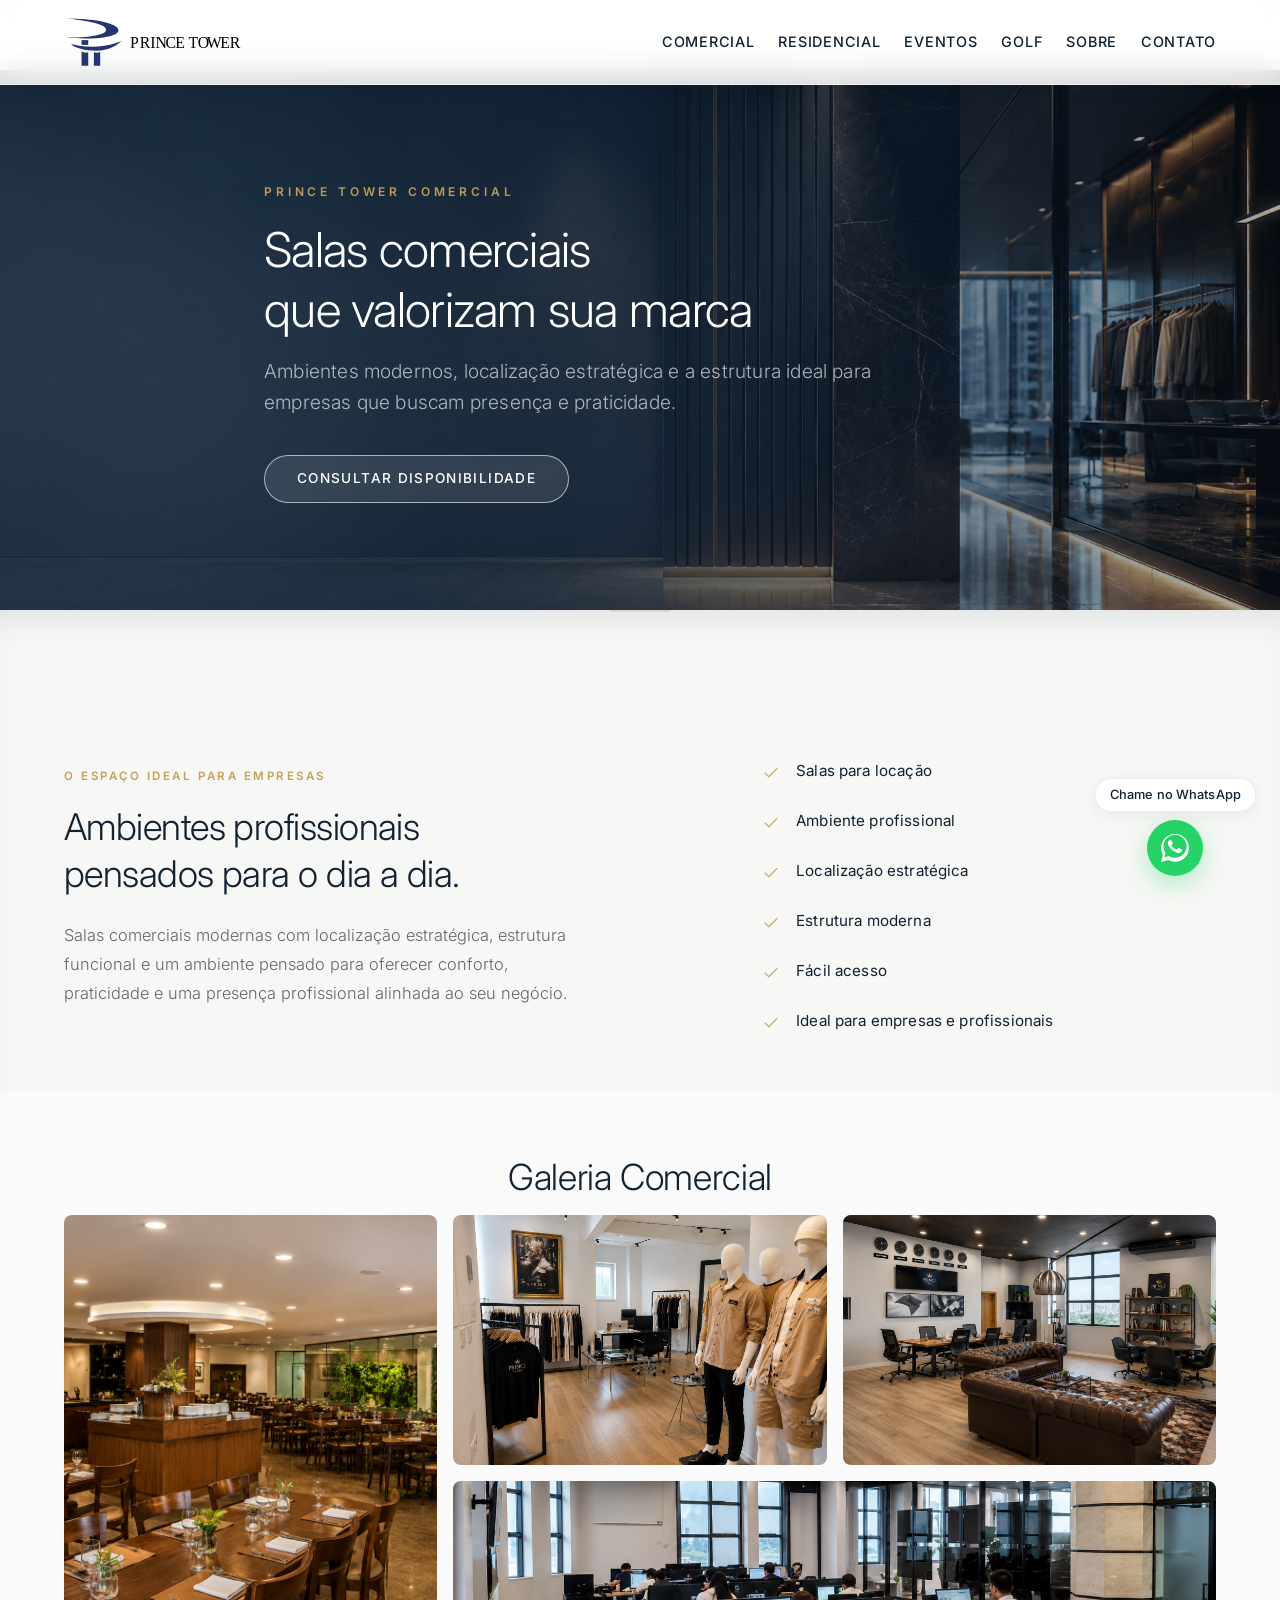
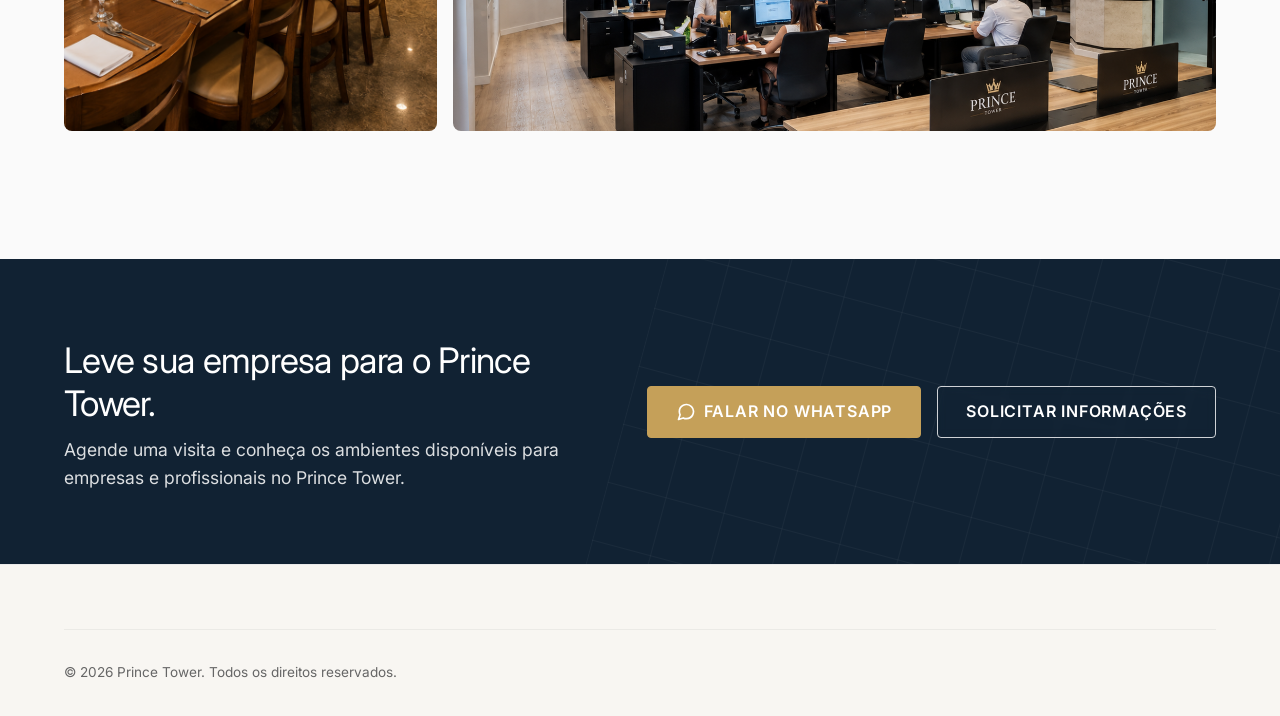
<file: comercial.html>
<!DOCTYPE html>
<html lang="pt-BR">
<head>
    <meta charset="UTF-8">
    <meta name="viewport" content="width=device-width, initial-scale=1.0">
    <title>Comercial - Prince Tower</title>
    <meta name="description" content="Salas comerciais modernas para locação no Prince Tower.">
    <link rel="stylesheet" href="css/style.css">
</head>
<body>
    <!-- Header (Same as index.html) -->
    <header class="header">
        <div class="container">
            <div class="logo">
                <a href="index.html">
                    <img src="assets/logo-prince-tower-horizontal-colorido.svg" alt="Prince Tower" class="logo-img logo-colorido">
                    <img src="assets/logo-prince-tower-horizontal-branco.svg" alt="Prince Tower" class="logo-img logo-branco">                    
                </a>
            </div>
            
            <nav class="nav-menu">
                <ul class="nav-list">
                    <li><a href="comercial.html" class="nav-link">Comercial</a></li>
                    <li><a href="residencial.html" class="nav-link">Residencial</a></li>
                    <li><a href="eventos.html" class="nav-link">Eventos</a></li>
                    <li><a href="golf.html" class="nav-link">Golf</a></li>
                    <li><a href="sobre.html" class="nav-link">Sobre</a></li>
                    <li><a href="contato.html" class="nav-link">Contato</a></li>
                </ul>
            </nav>

            <button class="menu-toggle" aria-label="Abrir Menu">
                <span></span>
                <span></span>
                <span></span>
            </button>
        </div>
    </header>

    <main>
        <!-- Page Hero -->
        <section class="page-hero commercial-hero" style="background-image: url(assets/img-hero/hero-carrossel-comercial.png);">
            <div class="container fade-in-up">
                <div class="hero-commercial-content">
                    <span class="commercial-kicker">PRINCE TOWER COMERCIAL</span>
                    <h1>Salas comerciais<br>que valorizam sua marca</h1>
                    <p class="commercial-subheadline">Ambientes modernos, localização estratégica e a estrutura ideal para empresas que buscam presença e praticidade.</p>
                    <div class="commercial-hero-action">
                        <a href="contato.html" class="btn btn-outline-white">CONSULTAR DISPONIBILIDADE</a>
                    </div>
                </div>
            </div>
        </section>

        <!-- Refined Commercial Info Section -->
        <section class="section commercial-info-section">
            <div class="commercial-info-divider"></div>
            <div class="container fade-in-up">
                <div class="commercial-info-grid">
                    <div class="commercial-info-main">
                        <span class="commercial-info-kicker">O ESPAÇO IDEAL PARA EMPRESAS</span>
                        <h2>Ambientes profissionais<br>pensados para o dia a dia.</h2>
                        <p>Salas comerciais modernas com localização estratégica, estrutura funcional e um ambiente pensado para oferecer conforto, praticidade e uma presença profissional alinhada ao seu negócio.</p>
                    </div>
                    <div class="commercial-info-benefits">
                        <ul class="commercial-benefits-list-refined">
                            <li>
                                <svg width="18" height="18" viewBox="0 0 24 24" fill="none" stroke="var(--secondary-color)" stroke-width="1.5" stroke-linecap="round" stroke-linejoin="round"><polyline points="20 6 9 17 4 12"></polyline></svg>
                                <span>Salas para locação</span>
                            </li>
                            <li>
                                <svg width="18" height="18" viewBox="0 0 24 24" fill="none" stroke="var(--secondary-color)" stroke-width="1.5" stroke-linecap="round" stroke-linejoin="round"><polyline points="20 6 9 17 4 12"></polyline></svg>
                                <span>Ambiente profissional</span>
                            </li>
                            <li>
                                <svg width="18" height="18" viewBox="0 0 24 24" fill="none" stroke="var(--secondary-color)" stroke-width="1.5" stroke-linecap="round" stroke-linejoin="round"><polyline points="20 6 9 17 4 12"></polyline></svg>
                                <span>Localização estratégica</span>
                            </li>
                            <li>
                                <svg width="18" height="18" viewBox="0 0 24 24" fill="none" stroke="var(--secondary-color)" stroke-width="1.5" stroke-linecap="round" stroke-linejoin="round"><polyline points="20 6 9 17 4 12"></polyline></svg>
                                <span>Estrutura moderna</span>
                            </li>
                            <li>
                                <svg width="18" height="18" viewBox="0 0 24 24" fill="none" stroke="var(--secondary-color)" stroke-width="1.5" stroke-linecap="round" stroke-linejoin="round"><polyline points="20 6 9 17 4 12"></polyline></svg>
                                <span>Fácil acesso</span>
                            </li>
                            <li>
                                <svg width="18" height="18" viewBox="0 0 24 24" fill="none" stroke="var(--secondary-color)" stroke-width="1.5" stroke-linecap="round" stroke-linejoin="round"><polyline points="20 6 9 17 4 12"></polyline></svg>
                                <span>Ideal para empresas e profissionais</span>
                            </li>
                        </ul>
                    </div>
                </div>
            </div>
        </section>

        <!-- Galeria Section -->
        <section class="section" style="padding-top: 4rem; padding-bottom: 5rem;">
            <div class="container fade-in-up">
                <h2 class="section-title gallery-title-refined">Galeria Comercial</h2>
                <div class="gallery-grid">
                    <div class="gallery-item gallery-item-refined"><img src="assets/pag comercial/6.png" alt=""></div>
                    <div class="gallery-item gallery-item-refined"><img src="assets/pag comercial/4.png" alt=""></div>
                    <div class="gallery-item gallery-item-refined"><img src="assets/pag comercial/3.png" alt=""></div>
                    <div class="gallery-item gallery-item-refined"><img src="assets/pag comercial/2.png" alt=""></div>
                </div>
            </div>
        </section>

        <!-- CTA Final -->
        <section class="cta-section fade-in-up">
            <div class="cta-bg-lines"></div>
            <div class="container" style="position: relative; z-index: 2;">
                <div class="cta-grid">
                    <div class="cta-text">
                        <h2>Leve sua empresa para o Prince Tower.</h2>
                        <p>Agende uma visita e conheça os ambientes disponíveis para empresas e profissionais no Prince Tower.</p>
                    </div>
                    <div class="cta-btns">
                        <a 
                            href="https://wa.me/5511998853020?text=Ol%C3%A1%2C%20gostaria%20de%20mais%20informa%C3%A7%C3%B5es%20sobre%20o%20Prince%20Tower%20Comercial."
                            class="btn btn-whatsapp"
                            target="_blank"
                            rel="noopener noreferrer"
                        >
                            <svg width="20" height="20" viewBox="0 0 24 24" fill="none" stroke="currentColor" stroke-width="2" stroke-linecap="round" stroke-linejoin="round">
                                <path d="M21 11.5a8.38 8.38 0 0 1-.9 3.8 8.5 8.5 0 0 1-7.6 4.7 8.38 8.38 0 0 1-3.8-.9L3 21l1.9-5.7a8.38 8.38 0 0 1-.9-3.8 8.5 8.5 0 0 1 4.7-7.6 8.38 8.38 0 0 1 3.8-.9h.5a8.48 8.48 0 0 1 8 8v.5z"></path>
                            </svg>
                            Falar no WhatsApp
                        </a>

                        <a href="contato.html" class="btn btn-outline-white">
                            Solicitar informações
                        </a>
                    </div>
                </div>
            </div>
        </section>
    </main>

    <!-- Footer (Same as index.html) -->
    <footer class="footer">
        <div class="container">
            <div class="footer-bottom">
                <p>&copy; 2026 Prince Tower. Todos os direitos reservados.</p>
            </div>
        </div>
    </footer>

    <!-- Botão WhatsApp Flutuante -->
    <div class="floating-whatsapp-container">
        <div class="floating-balloon">Chame no WhatsApp</div>

        <a 
            href="https://wa.me/5511998853020?text=Olá!%20Gostaria%20de%20solicitar%20mais%20informações."
            target="_blank"
            rel="noopener noreferrer"
            class="whatsapp-fab"
            aria-label="Falar no WhatsApp"
        >
            <svg stroke="currentColor" fill="currentColor" stroke-width="0" viewBox="0 0 448 512" height="32px" width="32px" xmlns="http://www.w3.org/2000/svg">
                <path d="M380.9 97.1C339 55.1 283.2 32 223.9 32c-122.4 0-222 99.6-222 222 0 39.1 10.2 77.3 29.6 111L0 480l117.7-30.9c32.4 17.7 68.9 27 106.1 27h.1c122.3 0 224.1-99.6 224.1-222 0-59.3-25.2-115-67.1-157zM223.9 413.6c-33.1 0-65.5-8.9-94-25.7l-6.7-4-69.8 18.3L72 334.3l-4.4-7c-18.5-29.4-28.2-63.3-28.2-98.2 0-101.7 82.8-184.5 184.6-184.5 49.3 0 95.6 19.2 130.4 54.1 34.8 34.9 56.2 81.2 56.1 130.5 0 101.8-84.9 184.4-186.6 184.4zm101.2-138.2c-5.5-2.8-32.8-16.2-37.9-18-5.1-1.9-8.8-2.8-12.5 2.8-3.7 5.6-14.3 18-17.6 21.8-3.2 3.7-6.5 4.2-12 1.4-32.6-16.3-54-29.1-75.5-66-5.7-9.8 5.7-9.1 16.3-30.3 1.8-3.7.9-6.9-.5-9.7-1.4-2.8-12.5-30.1-17.1-41.2-4.5-10.8-9.1-9.3-12.5-9.5-3.2-.2-6.9-.2-10.6-.2-3.7 0-9.7 1.4-14.8 6.9-5.1 5.6-19.4 19-19.4 46.3s19.9 53.7 22.6 57.4c2.8 3.7 39.1 59.7 94.8 83.8 35.2 15.2 49 16.5 66.6 13.9 10.7-1.6 32.8-13.4 37.4-26.4 4.6-13 4.6-24.1 3.2-26.4-1.3-2.5-5-3.9-10.5-6.6z"></path>
            </svg>
        </a>
    </div>

    <script src="js/main.js"></script>
</body>
</html>
</file>
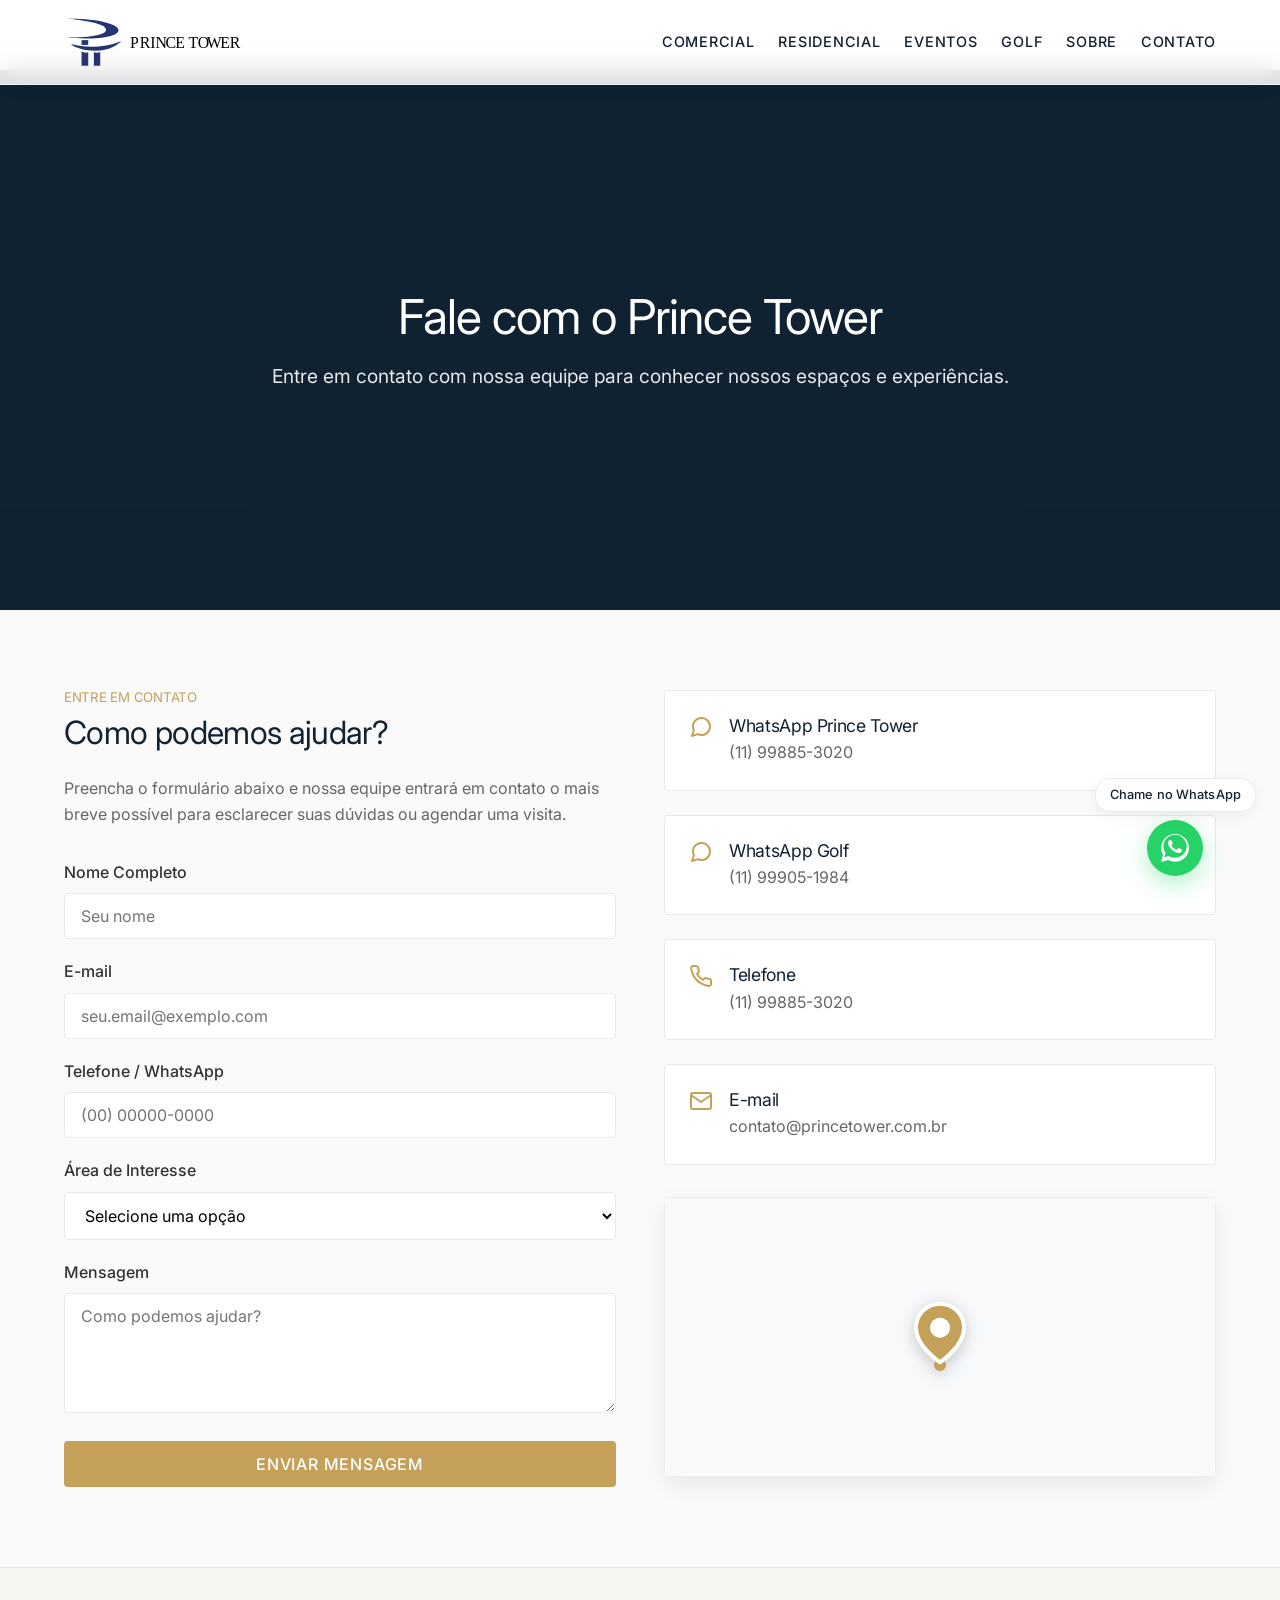
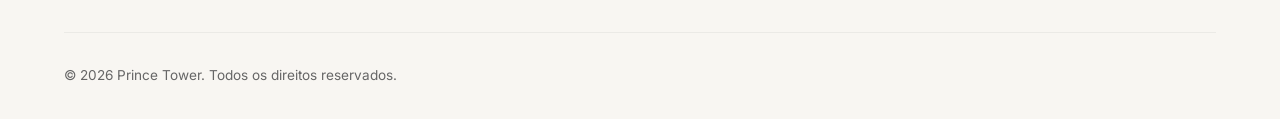
<file: contato.html>
<!DOCTYPE html>
<html lang="pt-BR">
<head>
    <meta charset="UTF-8">
    <meta name="viewport" content="width=device-width, initial-scale=1.0">
    <title>Contato - Prince Tower</title>
    <meta name="description" content="Fale com a equipe do Prince Tower.">
    <link rel="stylesheet" href="css/style.css">
</head>
<body>
    <header class="header">
        <div class="container">
            <div class="logo">
                <a href="index.html">
                    <img src="assets/logo-prince-tower-horizontal-colorido.svg" alt="Prince Tower" class="logo-img logo-colorido">
                    <img src="assets/logo-prince-tower-horizontal-branco.svg" alt="Prince Tower" class="logo-img logo-branco">                    
                </a>
            </div>
            
            <nav class="nav-menu">
                <ul class="nav-list">
                    <li><a href="comercial.html" class="nav-link">Comercial</a></li>
                    <li><a href="residencial.html" class="nav-link">Residencial</a></li>
                    <li><a href="eventos.html" class="nav-link">Eventos</a></li>
                    <li><a href="golf.html" class="nav-link">Golf</a></li>
                    <li><a href="sobre.html" class="nav-link">Sobre</a></li>
                    <li><a href="contato.html" class="nav-link">Contato</a></li>
                </ul>
            </nav>

            <button class="menu-toggle" aria-label="Abrir Menu">
                <span></span>
                <span></span>
                <span></span>
            </button>
        </div>
    </header>

    <main>
        <section class="page-hero" style="background-image: url('https://images.unsplash.com/photo-1486406146926-c627a92ad1ab?auto=format&fit=crop&w=1920&q=80');">
            <div class="container fade-in-up">
                <h1>Fale com o Prince Tower</h1>
                <p>Entre em contato com nossa equipe para conhecer nossos espaços e experiências.</p>
            </div>
        </section>

        <section class="section">
            <div class="container fade-in-up">
                <div class="contact-grid">
                    <div>
                        <h5 style="color: var(--secondary-color); margin-bottom: 8px;">ENTRE EM CONTATO</h5>
                        <h2 style="font-size: 2rem; margin-bottom: 1.5rem;">Como podemos ajudar?</h2>
                        <p style="color: var(--text-light); margin-bottom: 2rem;">Preencha o formulário abaixo e nossa equipe entrará em contato o mais breve possível para esclarecer suas dúvidas ou agendar uma visita.</p>
                        
                        <form action="#" method="POST" id="contact-form">
                            <div class="form-group">
                                <label for="nome">Nome Completo</label>
                                <input type="text" id="nome" name="nome" class="form-control" placeholder="Seu nome" required>
                            </div>
                            
                            <div class="form-group">
                                <label for="email">E-mail</label>
                                <input type="email" id="email" name="email" class="form-control" placeholder="seu.email@exemplo.com" required>
                            </div>
                            
                            <div class="form-group">
                                <label for="telefone">Telefone / WhatsApp</label>
                                <input type="tel" id="telefone" name="telefone" class="form-control" placeholder="(00) 00000-0000">
                            </div>
                            
                            <div class="form-group">
                                <label for="interesse">Área de Interesse</label>
                                <select id="interesse" name="interesse" class="form-control">
                                    <option value="" disabled selected>Selecione uma opção</option>
                                    <option value="comercial">Comercial</option>
                                    <option value="residencial">Residencial</option>
                                    <option value="eventos">Eventos</option>
                                    <option value="golf">Golf</option>
                                    <option value="outros">Outros assuntos</option>
                                </select>
                            </div>
                            
                            <div class="form-group">
                                <label for="mensagem">Mensagem</label>
                                <textarea id="mensagem" name="mensagem" class="form-control" placeholder="Como podemos ajudar?" required></textarea>
                            </div>
                            
                            <button type="submit" class="btn btn-primary" style="width: 100%;">Enviar Mensagem</button>
                        </form>
                    </div>
                    
                    <div>
                        <div class="contact-info-boxes">
                            <a href="https://wa.me/5511998853020?text=Olá!%20Gostaria%20de%20mais%20informações%20sobre%20o%20Prince%20Tower." target="_blank" rel="noopener noreferrer" class="info-box interactive-info-box">
                                <svg width="24" height="24" viewBox="0 0 24 24" fill="none" stroke="currentColor" stroke-width="2" stroke-linecap="round" stroke-linejoin="round"><path d="M21 11.5a8.38 8.38 0 0 1-.9 3.8 8.5 8.5 0 0 1-7.6 4.7 8.38 8.38 0 0 1-3.8-.9L3 21l1.9-5.7a8.38 8.38 0 0 1-.9-3.8 8.5 8.5 0 0 1 4.7-7.6 8.38 8.38 0 0 1 3.8-.9h.5a8.48 8.48 0 0 1 8 8v.5z"></path></svg>
                                <div>
                                    <h4>WhatsApp Prince Tower</h4>
                                    <p>(11) 99885-3020</p>
                                </div>
                            </a>

                            <a href="https://wa.me/5511999051984?text=Olá!%20Gostaria%20de%20mais%20informações%20sobre%20o%20Golf." target="_blank" rel="noopener noreferrer" class="info-box interactive-info-box">
                                <svg width="24" height="24" viewBox="0 0 24 24" fill="none" stroke="currentColor" stroke-width="2" stroke-linecap="round" stroke-linejoin="round"><path d="M21 11.5a8.38 8.38 0 0 1-.9 3.8 8.5 8.5 0 0 1-7.6 4.7 8.38 8.38 0 0 1-3.8-.9L3 21l1.9-5.7a8.38 8.38 0 0 1-.9-3.8 8.5 8.5 0 0 1 4.7-7.6 8.38 8.38 0 0 1 3.8-.9h.5a8.48 8.48 0 0 1 8 8v.5z"></path></svg>
                                <div>
                                    <h4>WhatsApp Golf</h4>
                                    <p>(11) 99905-1984</p>
                                </div>
                            </a>
                            
                            <a href="tel:+5511998853020" class="info-box interactive-info-box">
                                <svg width="24" height="24" viewBox="0 0 24 24" fill="none" stroke="currentColor" stroke-width="2" stroke-linecap="round" stroke-linejoin="round"><path d="M22 16.92v3a2 2 0 0 1-2.18 2 19.79 19.79 0 0 1-8.63-3.07 19.5 19.5 0 0 1-6-6 19.79 19.79 0 0 1-3.07-8.67A2 2 0 0 1 4.11 2h3a2 2 0 0 1 2 1.72 12.84 12.84 0 0 0 .7 2.81 2 2 0 0 1-.45 2.11L8.09 9.91a16 16 0 0 0 6 6l1.27-1.27a2 2 0 0 1 2.11-.45 12.84 12.84 0 0 0 2.81.7A2 2 0 0 1 22 16.92z"></path></svg>
                                <div>
                                    <h4>Telefone</h4>
                                    <p>(11) 99885-3020</p>
                                </div>
                            </a>
                            
                            <a href="mailto:contato@princetower.com.br" class="info-box interactive-info-box">
                                <svg width="24" height="24" viewBox="0 0 24 24" fill="none" stroke="currentColor" stroke-width="2" stroke-linecap="round" stroke-linejoin="round"><path d="M4 4h16c1.1 0 2 .9 2 2v12c0 1.1-.9 2-2 2H4c-1.1 0-2-.9-2-2V6c0-1.1.9-2 2-2z"></path><polyline points="22,6 12,13 2,6"></polyline></svg>
                                <div>
                                    <h4>E-mail</h4>
                                    <p>contato@princetower.com.br</p>
                                </div>
                            </a>
                        </div>

                        <div style="margin-top: 2rem;">
                            <div class="location-map-wrapper" style="height: 280px; box-shadow: var(--shadow-md); border-radius: 8px; overflow: hidden;">
                                <a href="https://www.google.com/maps/search/?api=1&query=Rua+Júlio+Conceição+92+Bom+Retiro+São+Paulo" target="_blank" rel="noopener noreferrer" class="location-map-card" style="height: 100%; display: block; position: relative;">
                                    <iframe src="https://maps.google.com/maps?q=Rua%20J%C3%BAlio%20Concei%C3%A7%C3%A3o,%2092,%20Bom%20Retiro,%20S%C3%A3o%20Paulo&t=&z=15&ie=UTF8&iwloc=near&output=embed" width="100%" height="100%" style="border:0; pointer-events: none;" allowfullscreen="" loading="lazy"></iframe>
                                    
                                    <div class="golden-marker">
                                        <svg width="64" height="64" viewBox="0 0 24 24" fill="var(--secondary-color)" stroke="#fff" stroke-width="1.5" stroke-linecap="round" stroke-linejoin="round"><path d="M21 10c0 7-9 13-9 13s-9-6-9-13a9 9 0 0 1 18 0z"></path><circle cx="12" cy="10" r="3" fill="#fff"></circle></svg>
                                        <div class="golden-marker-pulse"></div>
                                    </div>
                                    
                                    <div class="map-hover-overlay">
                                        <span class="btn-map">
                                            Abrir no Google Maps
                                            <svg width="18" height="18" viewBox="0 0 24 24" fill="none" stroke="currentColor" stroke-width="2" stroke-linecap="round" stroke-linejoin="round"><path d="M18 13v6a2 2 0 0 1-2 2H5a2 2 0 0 1-2-2V8a2 2 0 0 1 2-2h6"></path><polyline points="15 3 21 3 21 9"></polyline><line x1="10" y1="14" x2="21" y2="3"></line></svg>
                                        </span>
                                    </div>
                                </a>
                            </div>
                        </div>
                    </div>
                </div>
            </div>
        </section>
    </main>

    <footer class="footer">
        <div class="container">
            <div class="footer-bottom">
                <p>&copy; 2026 Prince Tower. Todos os direitos reservados.</p>
            </div>
        </div>
    </footer>
    
    <!-- Botão WhatsApp Flutuante -->
    <div class="floating-whatsapp-container">
        <div class="floating-balloon">Chame no WhatsApp</div>

        <a 
            href="https://wa.me/5511998853020?text=Olá!%20Gostaria%20de%20solicitar%20mais%20informações."
            target="_blank"
            rel="noopener noreferrer"
            class="whatsapp-fab"
            aria-label="Falar no WhatsApp"
        >
            <svg stroke="currentColor" fill="currentColor" stroke-width="0" viewBox="0 0 448 512" height="32px" width="32px" xmlns="http://www.w3.org/2000/svg">
                <path d="M380.9 97.1C339 55.1 283.2 32 223.9 32c-122.4 0-222 99.6-222 222 0 39.1 10.2 77.3 29.6 111L0 480l117.7-30.9c32.4 17.7 68.9 27 106.1 27h.1c122.3 0 224.1-99.6 224.1-222 0-59.3-25.2-115-67.1-157zM223.9 413.6c-33.1 0-65.5-8.9-94-25.7l-6.7-4-69.8 18.3L72 334.3l-4.4-7c-18.5-29.4-28.2-63.3-28.2-98.2 0-101.7 82.8-184.5 184.6-184.5 49.3 0 95.6 19.2 130.4 54.1 34.8 34.9 56.2 81.2 56.1 130.5 0 101.8-84.9 184.4-186.6 184.4zm101.2-138.2c-5.5-2.8-32.8-16.2-37.9-18-5.1-1.9-8.8-2.8-12.5 2.8-3.7 5.6-14.3 18-17.6 21.8-3.2 3.7-6.5 4.2-12 1.4-32.6-16.3-54-29.1-75.5-66-5.7-9.8 5.7-9.1 16.3-30.3 1.8-3.7.9-6.9-.5-9.7-1.4-2.8-12.5-30.1-17.1-41.2-4.5-10.8-9.1-9.3-12.5-9.5-3.2-.2-6.9-.2-10.6-.2-3.7 0-9.7 1.4-14.8 6.9-5.1 5.6-19.4 19-19.4 46.3s19.9 53.7 22.6 57.4c2.8 3.7 39.1 59.7 94.8 83.8 35.2 15.2 49 16.5 66.6 13.9 10.7-1.6 32.8-13.4 37.4-26.4 4.6-13 4.6-24.1 3.2-26.4-1.3-2.5-5-3.9-10.5-6.6z"></path>
            </svg>
        </a>
    </div>

    <script src="js/main.js"></script>
    <script>
        // Script simples para preencher o select com base na URL
        document.addEventListener('DOMContentLoaded', () => {
            const urlParams = new URLSearchParams(window.location.search);
            const interesse = urlParams.get('interesse');
            if(interesse) {
                const select = document.getElementById('interesse');
                if(select) {
                    select.value = interesse;
                }
            }
        });
    </script>
</body>
</html>
</file>
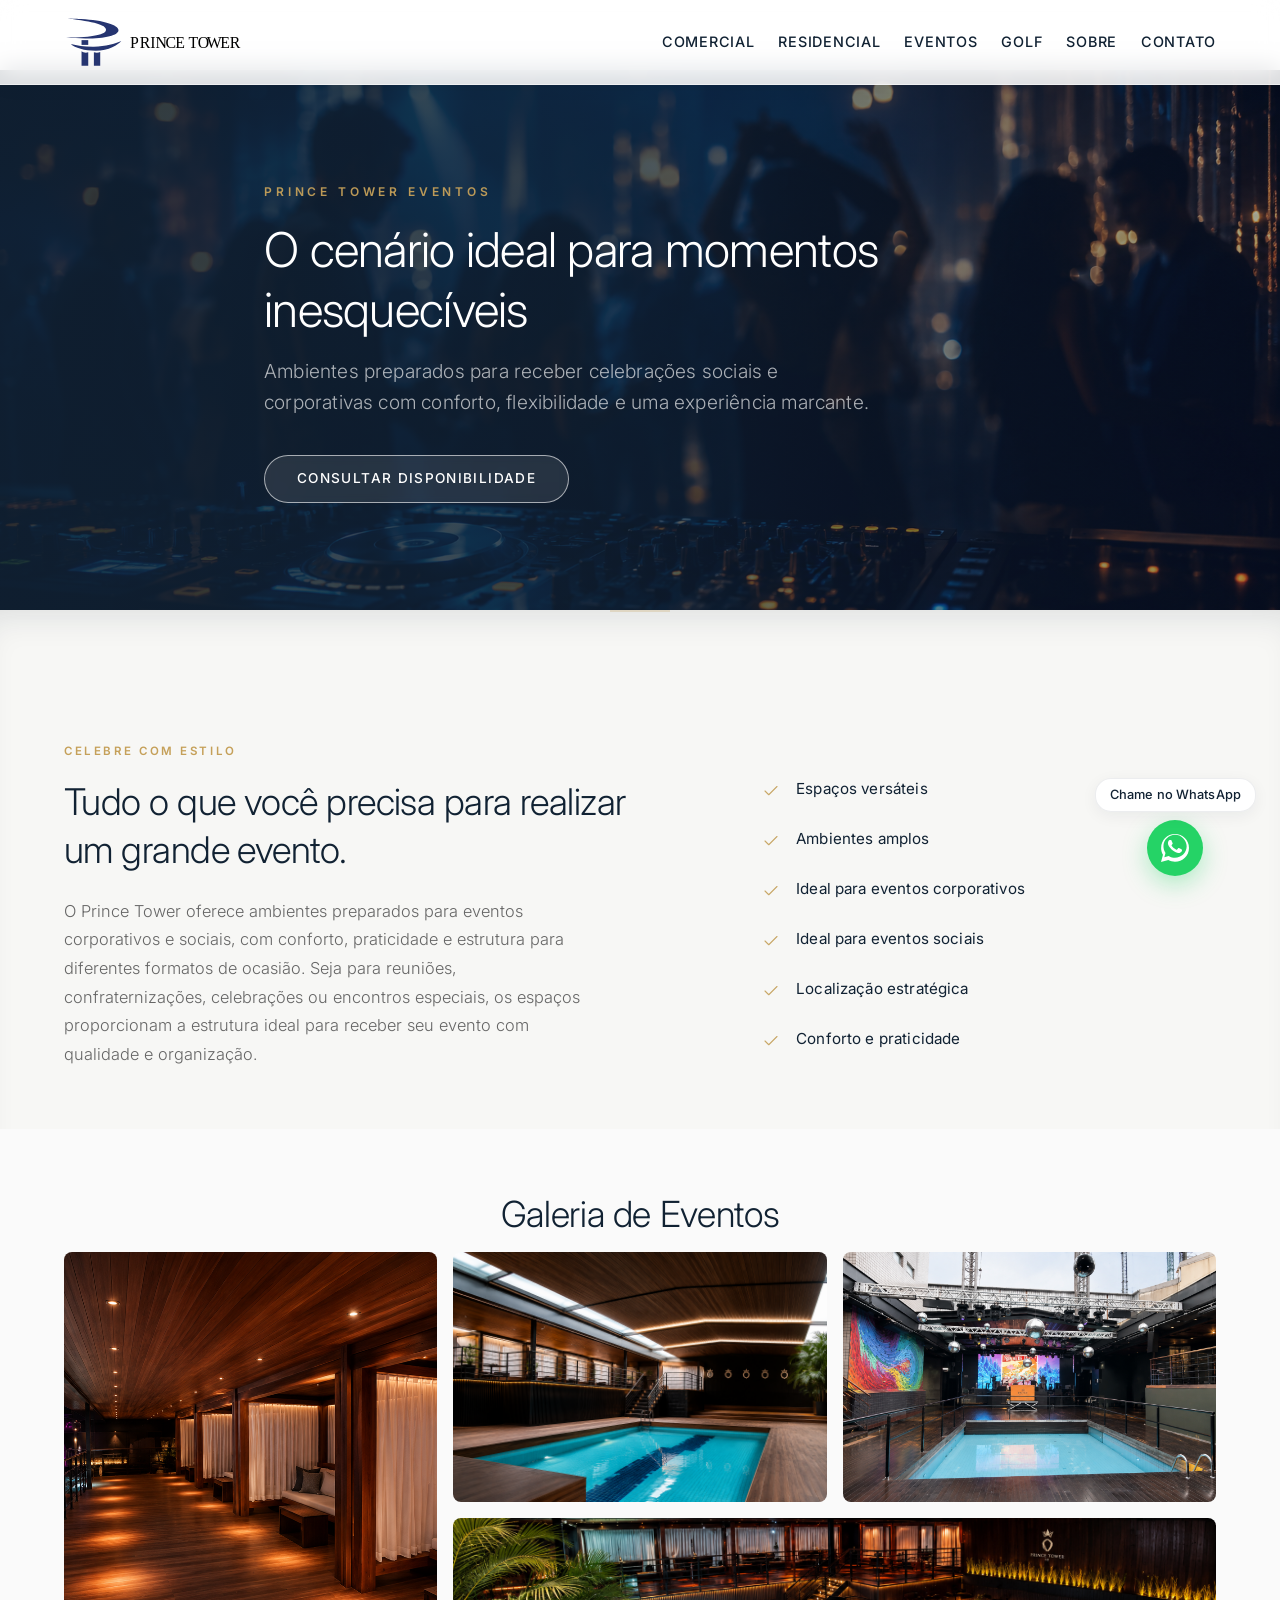
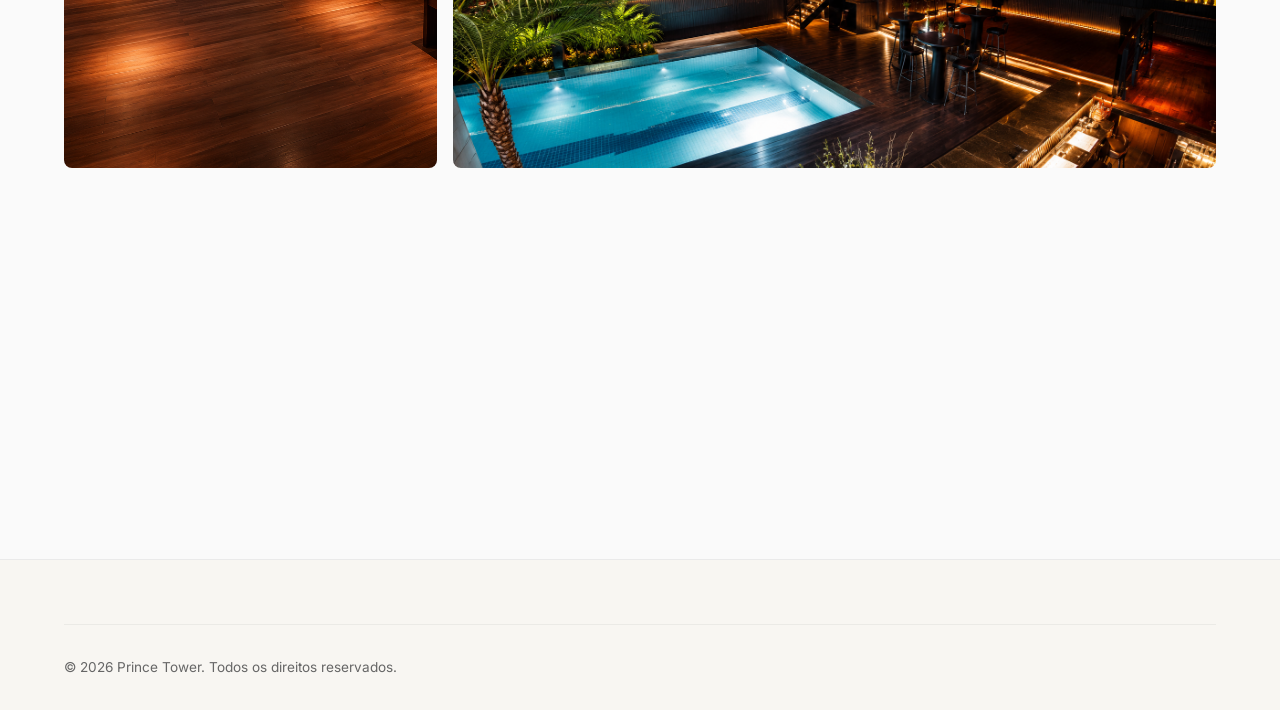
<file: eventos.html>
<!DOCTYPE html>
<html lang="pt-BR">
<head>
    <meta charset="UTF-8">
    <meta name="viewport" content="width=device-width, initial-scale=1.0">
    <title>Eventos - Prince Tower</title>
    <meta name="description" content="Espaços versáteis e elegantes para eventos corporativos e sociais no Prince Tower.">
    <link rel="stylesheet" href="css/style.css">
</head>
<body>
    <header class="header">
        <div class="container">
            <div class="logo">
                <a href="index.html">
                    <img src="assets/logo-prince-tower-horizontal-colorido.svg" alt="Prince Tower" class="logo-img logo-colorido">
                    <img src="assets/logo-prince-tower-horizontal-branco.svg" alt="Prince Tower" class="logo-img logo-branco">                    
                </a>
            </div>
            
            <nav class="nav-menu">
                <ul class="nav-list">
                    <li><a href="comercial.html" class="nav-link">Comercial</a></li>
                    <li><a href="residencial.html" class="nav-link">Residencial</a></li>
                    <li><a href="eventos.html" class="nav-link">Eventos</a></li>
                    <li><a href="golf.html" class="nav-link">Golf</a></li>
                    <li><a href="index.html#sobre" class="nav-link">Sobre</a></li>
                    <li><a href="contato.html" class="nav-link">Contato</a></li>
                </ul>
            </nav>

            <button class="menu-toggle" aria-label="Abrir Menu">
                <span></span>
                <span></span>
                <span></span>
            </button>
        </div>
    </header>

    <main>
        <!-- Page Hero -->
        <section class="page-hero commercial-hero" style="background-image: url(assets/img-hero/hero-carrossel-evento.png);">
            <div class="container fade-in-up">
                <div class="hero-commercial-content">
                    <span class="commercial-kicker">PRINCE TOWER EVENTOS</span>
                    <h1>O cenário ideal para momentos inesquecíveis</h1>
                    <p class="commercial-subheadline">Ambientes preparados para receber celebrações sociais e corporativas com conforto, flexibilidade e uma experiência marcante.</p>
                    <div class="commercial-hero-action">
                        <a href="contato.html" class="btn btn-outline-white">CONSULTAR DISPONIBILIDADE</a>
                    </div>
                </div>
            </div>
        </section>

        <!-- Refined Info Section -->
        <section class="section commercial-info-section">
            <div class="commercial-info-divider"></div>
            <div class="container fade-in-up">
                <div class="commercial-info-grid">
                    <div class="commercial-info-main">
                        <span class="commercial-info-kicker">CELEBRE COM ESTILO</span>
                        <h2>Tudo o que você precisa para realizar um grande evento.</h2>
                        <p>O Prince Tower oferece ambientes preparados para eventos corporativos e sociais, com conforto, praticidade e estrutura para diferentes formatos de ocasião.

Seja para reuniões, confraternizações, celebrações ou encontros especiais, os espaços proporcionam a estrutura ideal para receber seu evento com qualidade e organização.</p>
                    </div>
                    <div class="commercial-info-benefits">
                        <ul class="commercial-benefits-list-refined">
                            <li>
                                <svg width="18" height="18" viewBox="0 0 24 24" fill="none" stroke="var(--secondary-color)" stroke-width="1.5" stroke-linecap="round" stroke-linejoin="round"><polyline points="20 6 9 17 4 12"></polyline></svg>
                                <span>Espaços versáteis</span>
                            </li>
                            <li>
                                <svg width="18" height="18" viewBox="0 0 24 24" fill="none" stroke="var(--secondary-color)" stroke-width="1.5" stroke-linecap="round" stroke-linejoin="round"><polyline points="20 6 9 17 4 12"></polyline></svg>
                                <span>Ambientes amplos</span>
                            </li>
                            <li>
                                <svg width="18" height="18" viewBox="0 0 24 24" fill="none" stroke="var(--secondary-color)" stroke-width="1.5" stroke-linecap="round" stroke-linejoin="round"><polyline points="20 6 9 17 4 12"></polyline></svg>
                                <span>Ideal para eventos corporativos</span>
                            </li>
                            <li>
                                <svg width="18" height="18" viewBox="0 0 24 24" fill="none" stroke="var(--secondary-color)" stroke-width="1.5" stroke-linecap="round" stroke-linejoin="round"><polyline points="20 6 9 17 4 12"></polyline></svg>
                                <span>Ideal para eventos sociais</span>
                            </li>
                            <li>
                                <svg width="18" height="18" viewBox="0 0 24 24" fill="none" stroke="var(--secondary-color)" stroke-width="1.5" stroke-linecap="round" stroke-linejoin="round"><polyline points="20 6 9 17 4 12"></polyline></svg>
                                <span>Localização estratégica</span>
                            </li>
                            <li>
                                <svg width="18" height="18" viewBox="0 0 24 24" fill="none" stroke="var(--secondary-color)" stroke-width="1.5" stroke-linecap="round" stroke-linejoin="round"><polyline points="20 6 9 17 4 12"></polyline></svg>
                                <span>Conforto e praticidade</span>
                            </li>
                        </ul>
                    </div>
                </div>
            </div>
        </section>

        <!-- Galeria Section -->
        <section class="section" style="padding-top: 4rem; padding-bottom: 5rem;">
            <div class="container fade-in-up">
                <h2 class="section-title gallery-title-refined">Galeria de Eventos</h2>
                <div class="gallery-grid">
                    <div class="gallery-item gallery-item-refined"><img src="assets/pag eventos/7.png" alt=""></div>
                    <div class="gallery-item gallery-item-refined"><img src="assets/pag eventos/5.png" alt=""></div>
                    <div class="gallery-item gallery-item-refined"><img src="assets/pag eventos/6.png" alt=""></div>
                    <div class="gallery-item gallery-item-refined"><img src="assets/pag eventos/4.png" alt=""></div>
                </div>
            </div>
        </section>

        <!-- CTA Final -->
        <section class="cta-section fade-in-up">
            <div class="cta-bg-lines"></div>
            <div class="container" style="position: relative; z-index: 2;">
                <div class="cta-grid">
                    <div class="cta-text">
                        <h2>Faça o seu evento no Prince Tower.</h2>
                        <p>Consulte a disponibilidade e solicite um orçamento detalhado para o seu evento.</p>
                    </div>
                    <div class="cta-btns">
                        <a 
                            href="https://wa.me/5511998853020?text=Ol%C3%A1%2C%20gostaria%20de%20mais%20informa%C3%A7%C3%B5es%20sobre%20o%20Prince%20Tower%20Eventos."
                            class="btn btn-whatsapp"
                            target="_blank"
                            rel="noopener noreferrer"
                        >
                            <svg width="20" height="20" viewBox="0 0 24 24" fill="none" stroke="currentColor" stroke-width="2" stroke-linecap="round" stroke-linejoin="round">
                                <path d="M21 11.5a8.38 8.38 0 0 1-.9 3.8 8.5 8.5 0 0 1-7.6 4.7 8.38 8.38 0 0 1-3.8-.9L3 21l1.9-5.7a8.38 8.38 0 0 1-.9-3.8 8.5 8.5 0 0 1 4.7-7.6 8.38 8.38 0 0 1 3.8-.9h.5a8.48 8.48 0 0 1 8 8v.5z"></path>
                            </svg>
                            Falar no WhatsApp
                        </a>

                        <a href="contato.html" class="btn btn-outline-white">
                            Solicitar informações
                        </a>
                    </div>
                </div>
            </div>
        </section>
    </main>

    <!-- Footer -->
    <footer class="footer">
        <div class="container">
            <div class="footer-bottom">
                <p>&copy; 2026 Prince Tower. Todos os direitos reservados.</p>
            </div>
        </div>
    </footer>

    <!-- Botão WhatsApp Flutuante -->
    <div class="floating-whatsapp-container">
        <div class="floating-balloon">Chame no WhatsApp</div>

        <a 
            href="https://wa.me/5511998853020?text=Olá!%20Gostaria%20de%20solicitar%20mais%20informações."
            target="_blank"
            rel="noopener noreferrer"
            class="whatsapp-fab"
            aria-label="Falar no WhatsApp"
        >
            <svg stroke="currentColor" fill="currentColor" stroke-width="0" viewBox="0 0 448 512" height="32px" width="32px" xmlns="http://www.w3.org/2000/svg">
                <path d="M380.9 97.1C339 55.1 283.2 32 223.9 32c-122.4 0-222 99.6-222 222 0 39.1 10.2 77.3 29.6 111L0 480l117.7-30.9c32.4 17.7 68.9 27 106.1 27h.1c122.3 0 224.1-99.6 224.1-222 0-59.3-25.2-115-67.1-157zM223.9 413.6c-33.1 0-65.5-8.9-94-25.7l-6.7-4-69.8 18.3L72 334.3l-4.4-7c-18.5-29.4-28.2-63.3-28.2-98.2 0-101.7 82.8-184.5 184.6-184.5 49.3 0 95.6 19.2 130.4 54.1 34.8 34.9 56.2 81.2 56.1 130.5 0 101.8-84.9 184.4-186.6 184.4zm101.2-138.2c-5.5-2.8-32.8-16.2-37.9-18-5.1-1.9-8.8-2.8-12.5 2.8-3.7 5.6-14.3 18-17.6 21.8-3.2 3.7-6.5 4.2-12 1.4-32.6-16.3-54-29.1-75.5-66-5.7-9.8 5.7-9.1 16.3-30.3 1.8-3.7.9-6.9-.5-9.7-1.4-2.8-12.5-30.1-17.1-41.2-4.5-10.8-9.1-9.3-12.5-9.5-3.2-.2-6.9-.2-10.6-.2-3.7 0-9.7 1.4-14.8 6.9-5.1 5.6-19.4 19-19.4 46.3s19.9 53.7 22.6 57.4c2.8 3.7 39.1 59.7 94.8 83.8 35.2 15.2 49 16.5 66.6 13.9 10.7-1.6 32.8-13.4 37.4-26.4 4.6-13 4.6-24.1 3.2-26.4-1.3-2.5-5-3.9-10.5-6.6z"></path>
            </svg>
        </a>
    </div>

    <script src="js/main.js"></script>
</body>
</html>
</file>
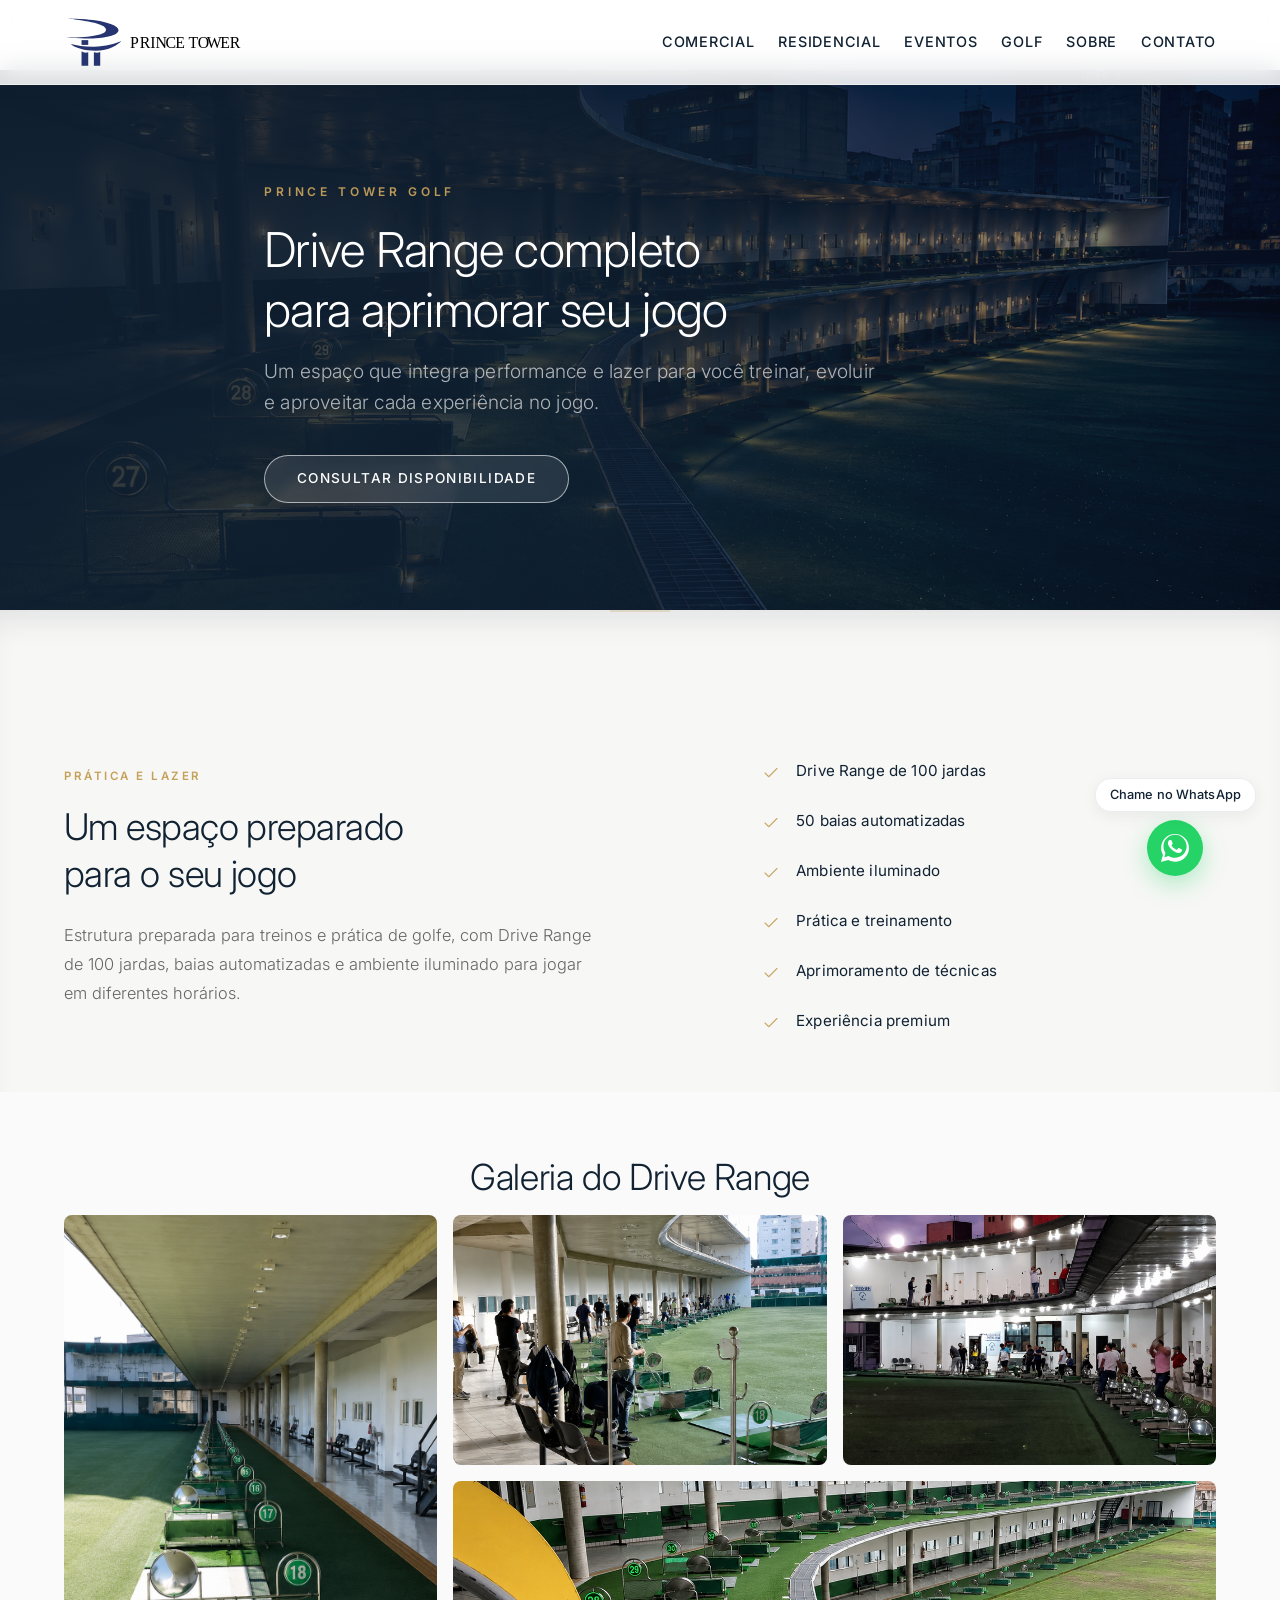
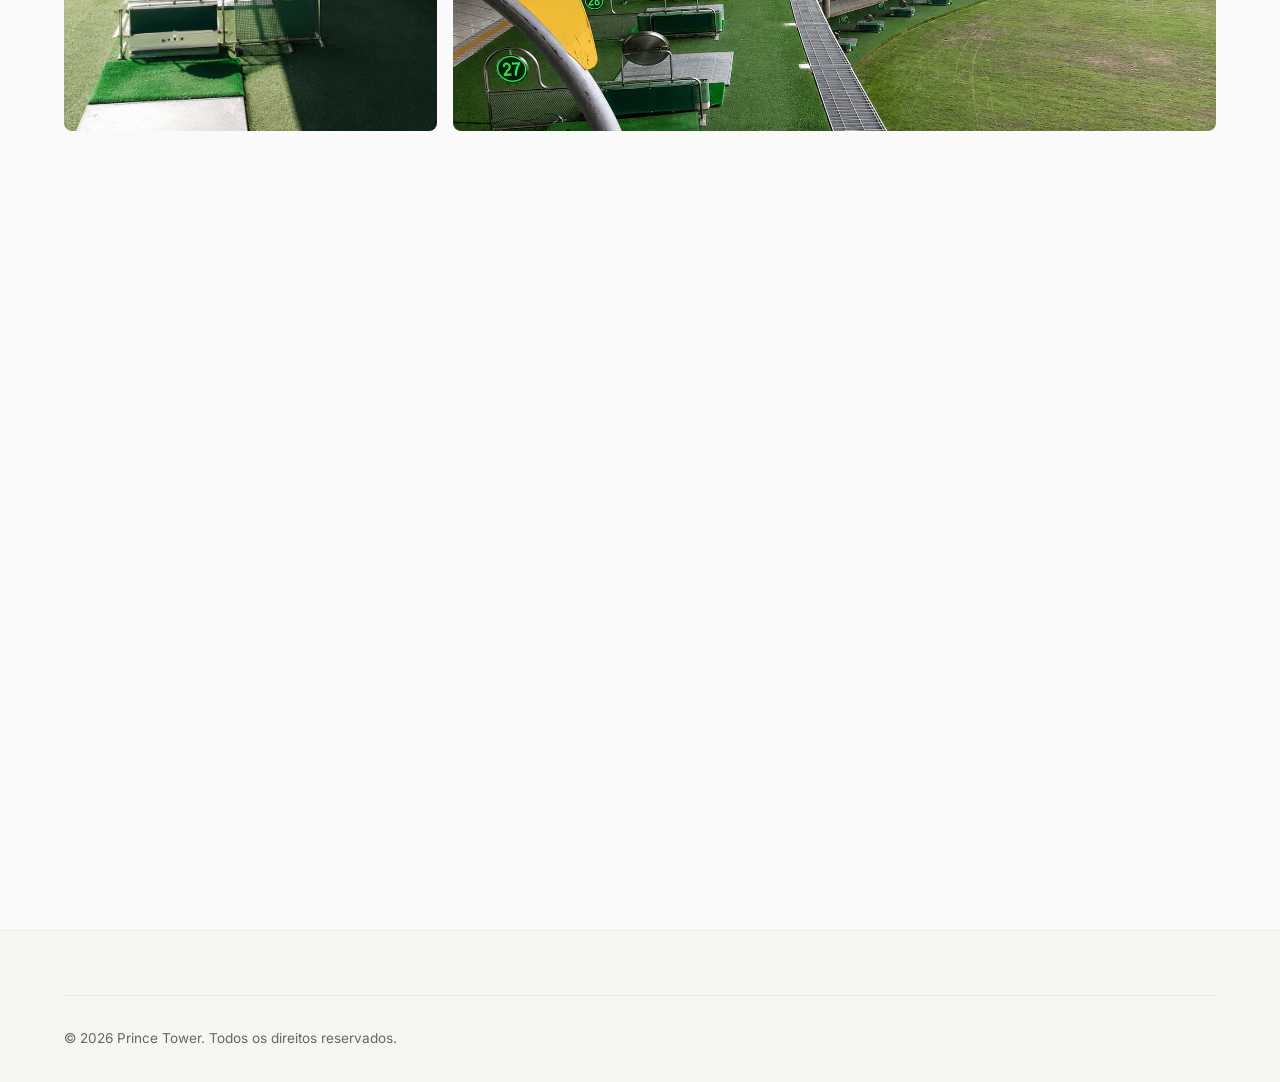
<file: golf.html>
<!DOCTYPE html>
<html lang="pt-BR">
<head>
    <meta charset="UTF-8">
    <meta name="viewport" content="width=device-width, initial-scale=1.0">
    <title>Golf - Prince Tower</title>
    <meta name="description" content="Drive Range completo com 50 baias automatizadas no Prince Tower.">
    <link rel="stylesheet" href="css/style.css">
</head>
<body>
    <header class="header">
        <div class="container">
            <div class="logo">
                <a href="index.html">
                    <img src="assets/logo-prince-tower-horizontal-colorido.svg" alt="Prince Tower" class="logo-img logo-colorido">
                    <img src="assets/logo-prince-tower-horizontal-branco.svg" alt="Prince Tower" class="logo-img logo-branco">                    
                </a>
            </div>
            
            <nav class="nav-menu">
                <ul class="nav-list">
                    <li><a href="comercial.html" class="nav-link">Comercial</a></li>
                    <li><a href="residencial.html" class="nav-link">Residencial</a></li>
                    <li><a href="eventos.html" class="nav-link">Eventos</a></li>
                    <li><a href="golf.html" class="nav-link">Golf</a></li>
                    <li><a href="sobre.html" class="nav-link">Sobre</a></li>
                    <li><a href="contato.html" class="nav-link">Contato</a></li>
                </ul>
            </nav>

            <button class="menu-toggle" aria-label="Abrir Menu">
                <span></span>
                <span></span>
                <span></span>
            </button>
        </div>
    </header>

    <main>
        <!-- Page Hero -->
        <section class="page-hero commercial-hero" style="background-image: url(assets/img-hero/hero-carrossel-golf.png);">
            <div class="container fade-in-up">
                <div class="hero-commercial-content">
                    <span class="commercial-kicker">PRINCE TOWER GOLF</span>
                    <h1>Drive Range completo<br>para aprimorar seu jogo</h1>
                    <p class="commercial-subheadline">Um espaço que integra performance e lazer para você treinar, evoluir e aproveitar cada experiência no jogo.</p>
                    <div class="commercial-hero-action">
                        <a href="contato.html" class="btn btn-outline-white">CONSULTAR DISPONIBILIDADE</a>
                    </div>
                </div>
            </div>
        </section>

        <!-- Refined Info Section -->
        <section class="section commercial-info-section">
            <div class="commercial-info-divider"></div>
            <div class="container fade-in-up">
                <div class="commercial-info-grid">
                    <div class="commercial-info-main">
                        <span class="commercial-info-kicker">PRÁTICA E LAZER</span>
                        <h2>Um espaço preparado<br>para o seu jogo</h2>
                        <p>Estrutura preparada para treinos e prática de golfe, com Drive Range de 100 jardas, baias automatizadas e ambiente iluminado para jogar em diferentes horários.</p>
                    </div>
                    <div class="commercial-info-benefits">
                        <ul class="commercial-benefits-list-refined">
                            <li>
                                <svg width="18" height="18" viewBox="0 0 24 24" fill="none" stroke="var(--secondary-color)" stroke-width="1.5" stroke-linecap="round" stroke-linejoin="round"><polyline points="20 6 9 17 4 12"></polyline></svg>
                                <span>Drive Range de 100 jardas</span>
                            </li>
                            <li>
                                <svg width="18" height="18" viewBox="0 0 24 24" fill="none" stroke="var(--secondary-color)" stroke-width="1.5" stroke-linecap="round" stroke-linejoin="round"><polyline points="20 6 9 17 4 12"></polyline></svg>
                                <span>50 baias automatizadas</span>
                            </li>
                            <li>
                                <svg width="18" height="18" viewBox="0 0 24 24" fill="none" stroke="var(--secondary-color)" stroke-width="1.5" stroke-linecap="round" stroke-linejoin="round"><polyline points="20 6 9 17 4 12"></polyline></svg>
                                <span>Ambiente iluminado</span>
                            </li>
                            <li>
                                <svg width="18" height="18" viewBox="0 0 24 24" fill="none" stroke="var(--secondary-color)" stroke-width="1.5" stroke-linecap="round" stroke-linejoin="round"><polyline points="20 6 9 17 4 12"></polyline></svg>
                                <span>Prática e treinamento</span>
                            </li>
                            <li>
                                <svg width="18" height="18" viewBox="0 0 24 24" fill="none" stroke="var(--secondary-color)" stroke-width="1.5" stroke-linecap="round" stroke-linejoin="round"><polyline points="20 6 9 17 4 12"></polyline></svg>
                                <span>Aprimoramento de técnicas</span>
                            </li>
                            <li>
                                <svg width="18" height="18" viewBox="0 0 24 24" fill="none" stroke="var(--secondary-color)" stroke-width="1.5" stroke-linecap="round" stroke-linejoin="round"><polyline points="20 6 9 17 4 12"></polyline></svg>
                                <span>Experiência premium</span>
                            </li>
                        </ul>
                    </div>
                </div>
            </div>
        </section>

        <!-- Galeria Section -->
        <section class="section" style="padding-top: 4rem; padding-bottom: 5rem;">
            <div class="container fade-in-up">
                <h2 class="section-title gallery-title-refined">Galeria do Drive Range</h2>
                <div class="gallery-grid">
                    <div class="gallery-item gallery-item-refined"><img src="assets/pag golf/3.png" alt=""></div>
                    <div class="gallery-item gallery-item-refined"><img src="assets/pag golf/2.png" alt=""></div>
                    <div class="gallery-item gallery-item-refined"><img src="assets/pag golf/1.png" alt=""></div>
                    <div class="gallery-item gallery-item-refined"><img src="assets/pag golf/4.png" alt=""></div>
                </div>
            </div>
        </section>

        <!-- Golf Pricing Section -->
        <section class="section golf-pricing-section fade-in-up" style="padding-top: 3rem; padding-bottom: 3.5rem;">
            <div class="container">
                <div class="pricing-intro">
                    <span class="cards-label">EXPERIÊNCIA GOLF</span>
                    <h2 class="cards-title" style="margin-bottom: 2rem;">Valores do Drive Range</h2>
                </div>
                <div class="pricing-grid">
                    <!-- Card 1 -->
                    <div class="pricing-card">
                        <span class="pricing-card-kicker">Ticket avulso</span>
                        <h3>Balde com 120 bolas</h3>
                        <div class="pricing-card-price">
                            R$ 65,00
                        </div>
                    </div>
                    <!-- Card 2 -->
                    <div class="pricing-card">
                        <span class="pricing-card-kicker highlight">Melhor custo-benefício</span>
                        <h3>Pacote com 20 tickets</h3>
                        <div class="pricing-card-price">
                            R$ 1.000,00
                        </div>
                    </div>
                </div>
            </div>
        </section>

        <!-- CTA Final -->
        <section class="cta-section fade-in-up">
            <div class="cta-bg-lines"></div>
            <div class="container" style="position: relative; z-index: 2;">
                <div class="cta-grid">
                    <div class="cta-text">
                        <h2>Venha praticar no Prince Tower.</h2>
                        <p>Conheça nossa estrutura e agende seu horário no Drive Range.</p>
                    </div>
                    <div class="cta-btns">
                        <a 
                            href="https://wa.me/5511999051984?text=Ol%C3%A1%2C%20gostaria%20de%20mais%20informa%C3%A7%C3%B5es%20sobre%20o%20Golf%20do%20Prince%20Tower."
                            class="btn btn-whatsapp"
                            target="_blank"
                            rel="noopener noreferrer"
                        >
                            <svg width="20" height="20" viewBox="0 0 24 24" fill="none" stroke="currentColor" stroke-width="2" stroke-linecap="round" stroke-linejoin="round">
                                <path d="M21 11.5a8.38 8.38 0 0 1-.9 3.8 8.5 8.5 0 0 1-7.6 4.7 8.38 8.38 0 0 1-3.8-.9L3 21l1.9-5.7a8.38 8.38 0 0 1-.9-3.8 8.5 8.5 0 0 1 4.7-7.6 8.38 8.38 0 0 1 3.8-.9h.5a8.48 8.48 0 0 1 8 8v.5z"></path>
                            </svg>
                            Falar no WhatsApp
                        </a>

                        <a href="contato.html" class="btn btn-outline-white">
                            Solicitar informações
                        </a>
                    </div>
                </div>
            </div>
        </section>
    </main>

    <!-- Footer -->
    <footer class="footer">
        <div class="container">
            <div class="footer-bottom">
                <p>&copy; 2026 Prince Tower. Todos os direitos reservados.</p>
            </div>
        </div>
    </footer>

    <!-- Botão WhatsApp Flutuante -->
    <div class="floating-whatsapp-container">
        <div class="floating-balloon">Chame no WhatsApp</div>

        <a 
            href="https://wa.me/5511999051984?text=Olá!%20Gostaria%20de%20solicitar%20mais%20informações."
            target="_blank"
            rel="noopener noreferrer"
            class="whatsapp-fab"
            aria-label="Falar no WhatsApp"
        >
            <svg stroke="currentColor" fill="currentColor" stroke-width="0" viewBox="0 0 448 512" height="32px" width="32px" xmlns="http://www.w3.org/2000/svg">
                <path d="M380.9 97.1C339 55.1 283.2 32 223.9 32c-122.4 0-222 99.6-222 222 0 39.1 10.2 77.3 29.6 111L0 480l117.7-30.9c32.4 17.7 68.9 27 106.1 27h.1c122.3 0 224.1-99.6 224.1-222 0-59.3-25.2-115-67.1-157zM223.9 413.6c-33.1 0-65.5-8.9-94-25.7l-6.7-4-69.8 18.3L72 334.3l-4.4-7c-18.5-29.4-28.2-63.3-28.2-98.2 0-101.7 82.8-184.5 184.6-184.5 49.3 0 95.6 19.2 130.4 54.1 34.8 34.9 56.2 81.2 56.1 130.5 0 101.8-84.9 184.4-186.6 184.4zm101.2-138.2c-5.5-2.8-32.8-16.2-37.9-18-5.1-1.9-8.8-2.8-12.5 2.8-3.7 5.6-14.3 18-17.6 21.8-3.2 3.7-6.5 4.2-12 1.4-32.6-16.3-54-29.1-75.5-66-5.7-9.8 5.7-9.1 16.3-30.3 1.8-3.7.9-6.9-.5-9.7-1.4-2.8-12.5-30.1-17.1-41.2-4.5-10.8-9.1-9.3-12.5-9.5-3.2-.2-6.9-.2-10.6-.2-3.7 0-9.7 1.4-14.8 6.9-5.1 5.6-19.4 19-19.4 46.3s19.9 53.7 22.6 57.4c2.8 3.7 39.1 59.7 94.8 83.8 35.2 15.2 49 16.5 66.6 13.9 10.7-1.6 32.8-13.4 37.4-26.4 4.6-13 4.6-24.1 3.2-26.4-1.3-2.5-5-3.9-10.5-6.6z"></path>
            </svg>
        </a>
    </div>

    <script src="js/main.js"></script>
</body>
</html>
</file>
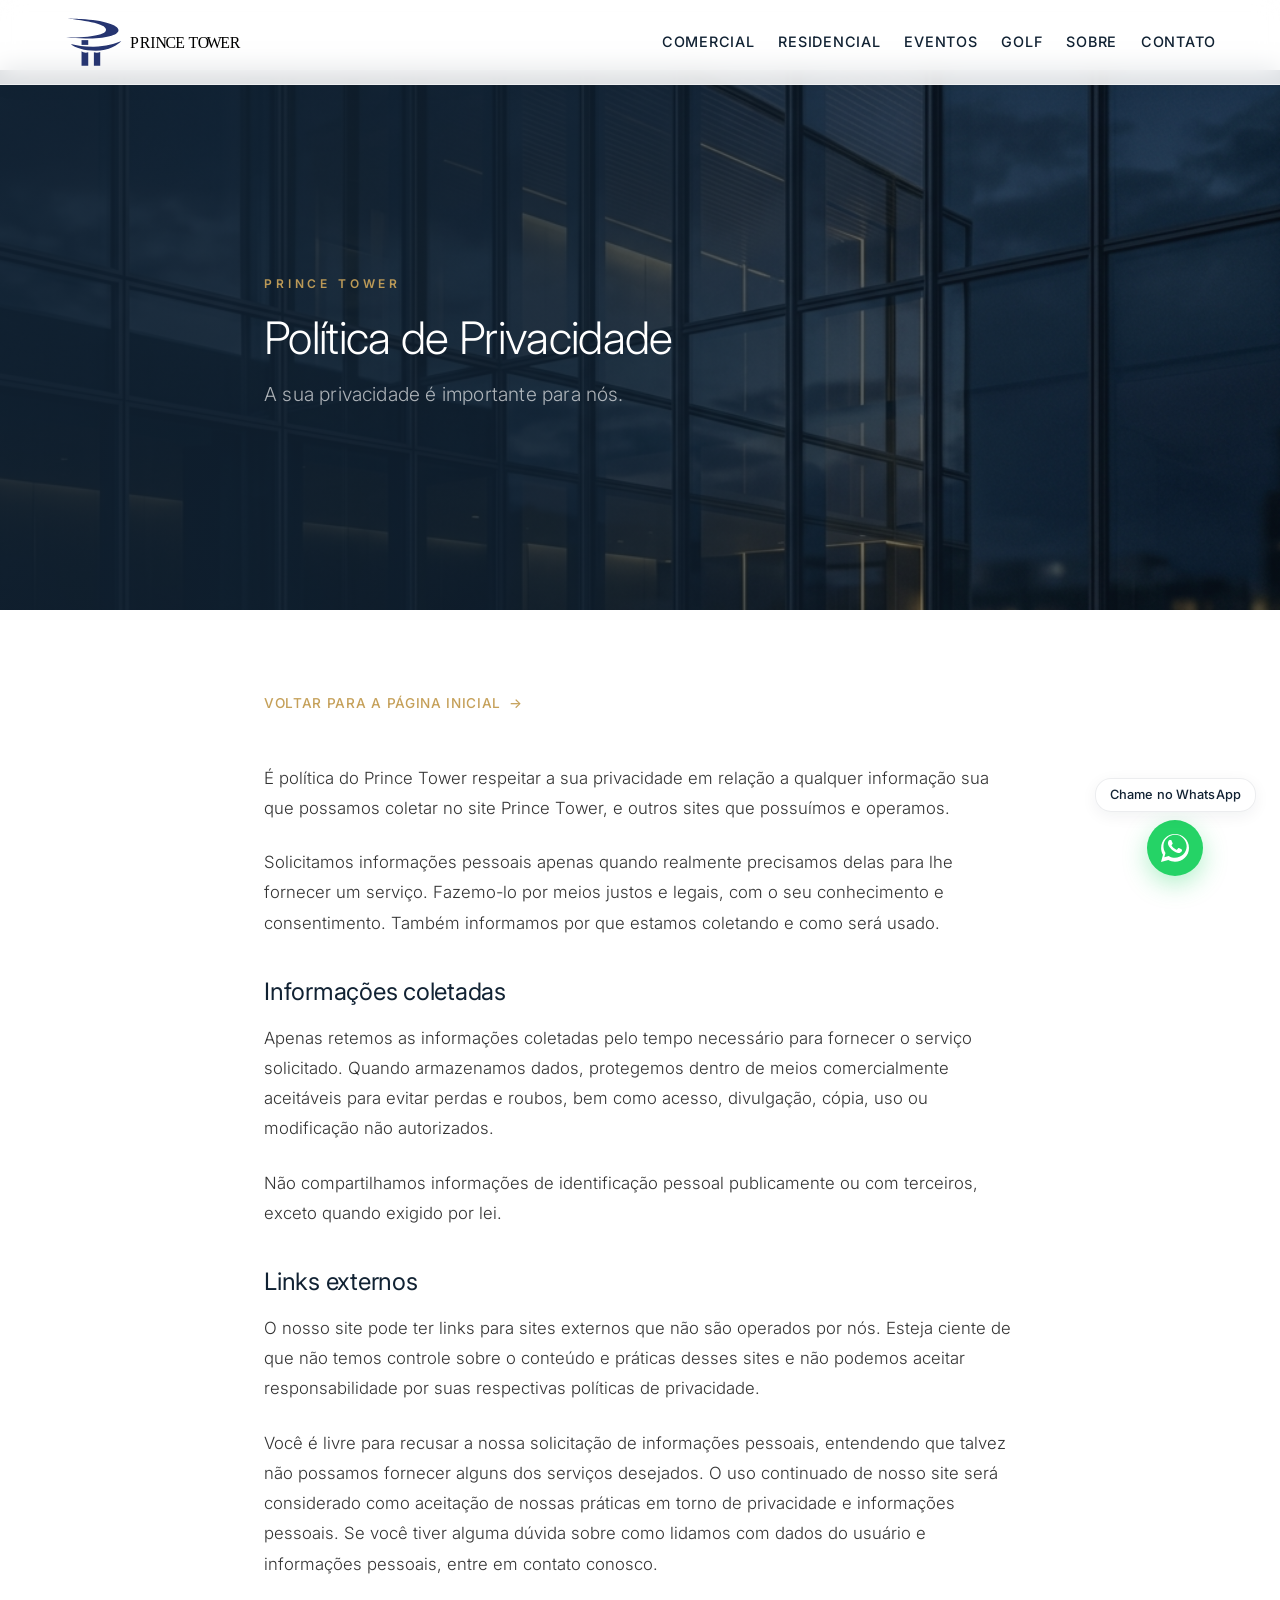
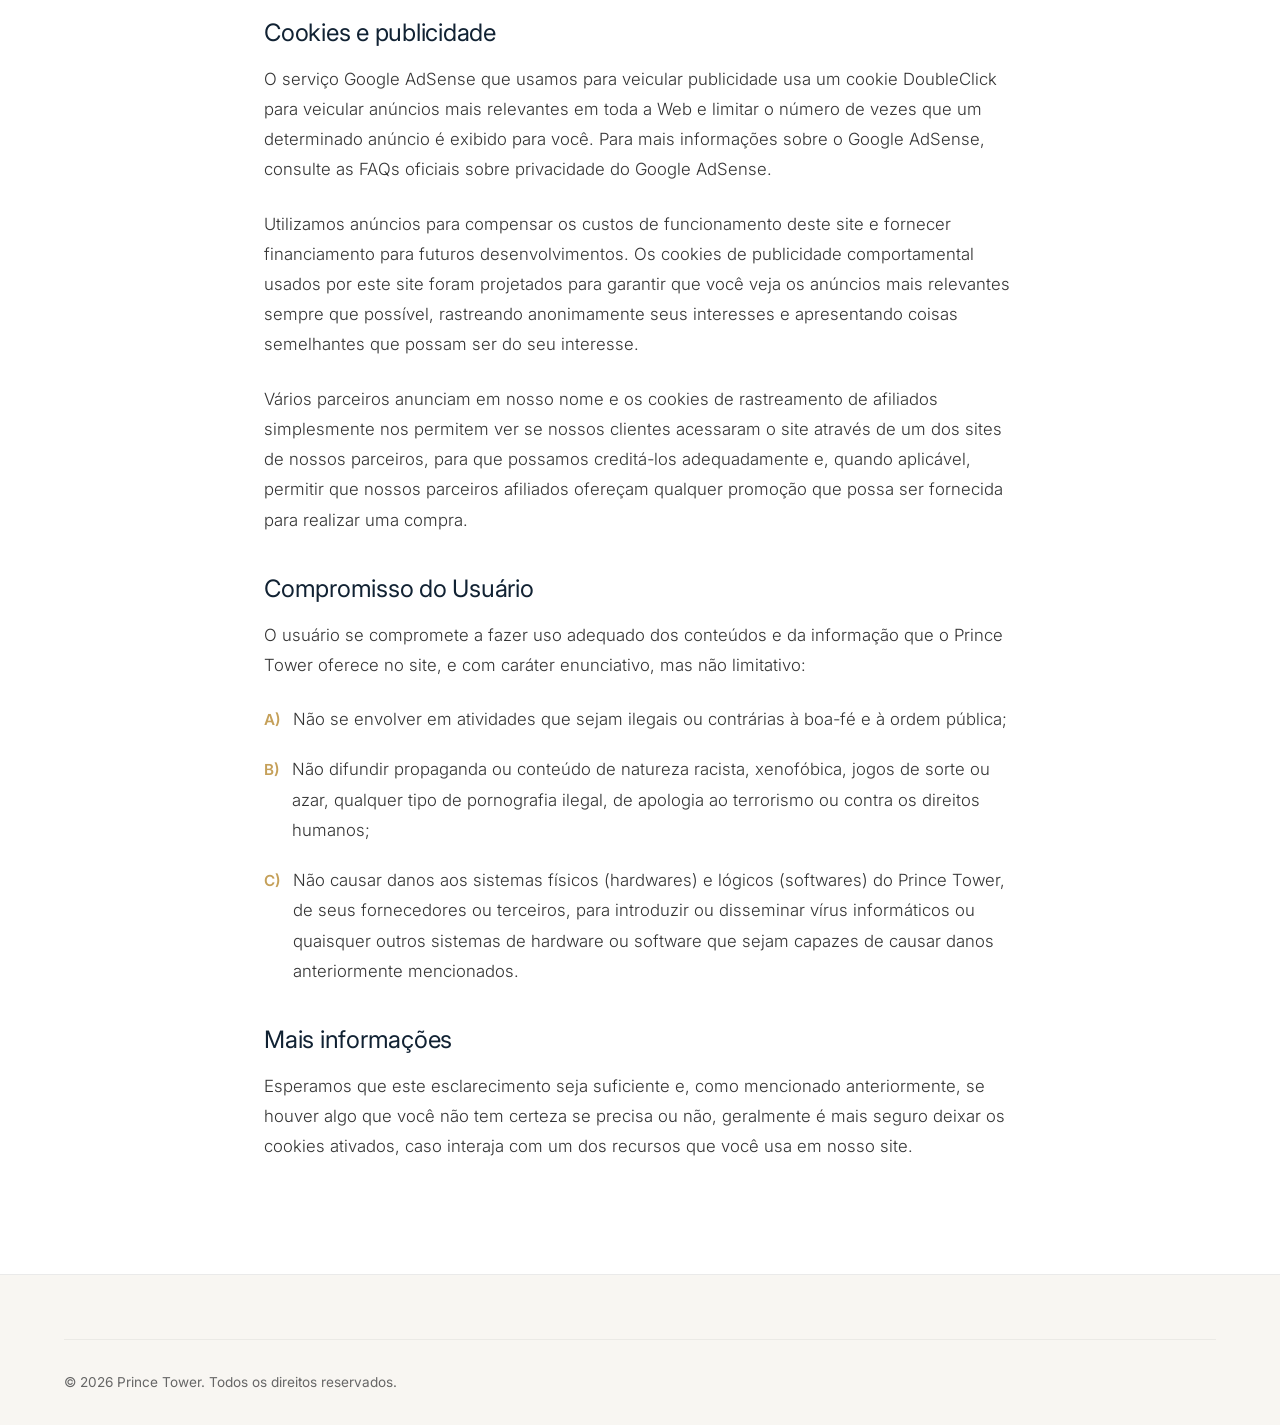
<file: politica-de-privacidade.html>
<!DOCTYPE html>
<html lang="pt-BR">
<head>
    <meta charset="UTF-8">
    <meta name="viewport" content="width=device-width, initial-scale=1.0">
    <title>Política de Privacidade - Prince Tower</title>
    <meta name="description" content="Política de Privacidade do site Prince Tower. Saiba como coletamos, protegemos e utilizamos os seus dados.">
    <link rel="stylesheet" href="css/style.css">
</head>
<body>
    <header class="header">
        <div class="container">
            <div class="logo">
                <a href="index.html">
                    <img src="assets/logo-prince-tower-horizontal-colorido.svg" alt="Prince Tower" class="logo-img logo-colorido">
                    <img src="assets/logo-prince-tower-horizontal-branco.svg" alt="Prince Tower" class="logo-img logo-branco">                    
                </a>
            </div>
            
            <nav class="nav-menu">
                <ul class="nav-list">
                    <li><a href="comercial.html" class="nav-link">Comercial</a></li>
                    <li><a href="residencial.html" class="nav-link">Residencial</a></li>
                    <li><a href="eventos.html" class="nav-link">Eventos</a></li>
                    <li><a href="golf.html" class="nav-link">Golf</a></li>
                    <li><a href="index.html#sobre" class="nav-link">Sobre</a></li>
                    <li><a href="contato.html" class="nav-link">Contato</a></li>
                </ul>
            </nav>

            <button class="menu-toggle" aria-label="Abrir Menu">
                <span></span>
                <span></span>
                <span></span>
            </button>
        </div>
    </header>

    <main>
        <!-- Page Hero -->
        <section class="page-hero commercial-hero" style="background-image: url(assets/img-hero/hero-privacidade.png);">
            <div class="container fade-in-up">
                <div class="hero-commercial-content">
                    <span class="commercial-kicker">PRINCE TOWER</span>
                    <h1 style="color: #ffffff; font-size: clamp(2rem, 3.5vw, 3rem); font-weight: 300; margin-bottom: 12px;">Política de Privacidade</h1>
                    <p class="commercial-subheadline" style="margin-bottom: 0;">A sua privacidade é importante para nós.</p>
                </div>
            </div>
        </section>

        <!-- Privacy Content Section -->
        <section class="section" style="background-color: var(--bg-light); padding: 5rem 0;">
            <div class="container fade-in-up" style="max-width: 800px;">
                <a href="index.html" class="btn-link" style="display: inline-flex; align-items: center; margin-bottom: 3rem; text-transform: uppercase; font-size: 0.85rem; letter-spacing: 0.05em; font-weight: 500;">
                    Voltar para a página inicial
                </a>
                
                <div class="privacy-content" style="color: var(--text-main); font-size: 1.05rem; line-height: 1.8; font-weight: 300;">
                    <p style="margin-bottom: 1.5rem;">É política do Prince Tower respeitar a sua privacidade em relação a qualquer informação sua que possamos coletar no site Prince Tower, e outros sites que possuímos e operamos.</p>
                    
                    <p style="margin-bottom: 2.5rem;">Solicitamos informações pessoais apenas quando realmente precisamos delas para lhe fornecer um serviço. Fazemo-lo por meios justos e legais, com o seu conhecimento e consentimento. Também informamos por que estamos coletando e como será usado.</p>
                    
                    <h3 style="font-size: 1.5rem; color: var(--primary-color); font-weight: 400; margin-top: 2.5rem; margin-bottom: 1rem; letter-spacing: -0.01em;">Informações coletadas</h3>
                    <p style="margin-bottom: 1.5rem;">Apenas retemos as informações coletadas pelo tempo necessário para fornecer o serviço solicitado. Quando armazenamos dados, protegemos dentro de meios comercialmente aceitáveis para evitar perdas e roubos, bem como acesso, divulgação, cópia, uso ou modificação não autorizados.</p>
                    <p style="margin-bottom: 2.5rem;">Não compartilhamos informações de identificação pessoal publicamente ou com terceiros, exceto quando exigido por lei.</p>
                    
                    <h3 style="font-size: 1.5rem; color: var(--primary-color); font-weight: 400; margin-top: 2.5rem; margin-bottom: 1rem; letter-spacing: -0.01em;">Links externos</h3>
                    <p style="margin-bottom: 1.5rem;">O nosso site pode ter links para sites externos que não são operados por nós. Esteja ciente de que não temos controle sobre o conteúdo e práticas desses sites e não podemos aceitar responsabilidade por suas respectivas políticas de privacidade.</p>
                    <p style="margin-bottom: 2.5rem;">Você é livre para recusar a nossa solicitação de informações pessoais, entendendo que talvez não possamos fornecer alguns dos serviços desejados. O uso continuado de nosso site será considerado como aceitação de nossas práticas em torno de privacidade e informações pessoais. Se você tiver alguma dúvida sobre como lidamos com dados do usuário e informações pessoais, entre em contato conosco.</p>
                    
                    <h3 style="font-size: 1.5rem; color: var(--primary-color); font-weight: 400; margin-top: 2.5rem; margin-bottom: 1rem; letter-spacing: -0.01em;">Cookies e publicidade</h3>
                    <p style="margin-bottom: 1.5rem;">O serviço Google AdSense que usamos para veicular publicidade usa um cookie DoubleClick para veicular anúncios mais relevantes em toda a Web e limitar o número de vezes que um determinado anúncio é exibido para você. Para mais informações sobre o Google AdSense, consulte as FAQs oficiais sobre privacidade do Google AdSense.</p>
                    <p style="margin-bottom: 1.5rem;">Utilizamos anúncios para compensar os custos de funcionamento deste site e fornecer financiamento para futuros desenvolvimentos. Os cookies de publicidade comportamental usados por este site foram projetados para garantir que você veja os anúncios mais relevantes sempre que possível, rastreando anonimamente seus interesses e apresentando coisas semelhantes que possam ser do seu interesse.</p>
                    <p style="margin-bottom: 2.5rem;">Vários parceiros anunciam em nosso nome e os cookies de rastreamento de afiliados simplesmente nos permitem ver se nossos clientes acessaram o site através de um dos sites de nossos parceiros, para que possamos creditá-los adequadamente e, quando aplicável, permitir que nossos parceiros afiliados ofereçam qualquer promoção que possa ser fornecida para realizar uma compra.</p>
                    
                    <h3 style="font-size: 1.5rem; color: var(--primary-color); font-weight: 400; margin-top: 2.5rem; margin-bottom: 1rem; letter-spacing: -0.01em;">Compromisso do Usuário</h3>
                    <p style="margin-bottom: 1.5rem;">O usuário se compromete a fazer uso adequado dos conteúdos e da informação que o Prince Tower oferece no site, e com caráter enunciativo, mas não limitativo:</p>
                    <ul style="list-style-type: none; padding-left: 0; margin-bottom: 2.5rem; display: flex; flex-direction: column; gap: 1.25rem;">
                        <li style="display: flex; gap: 12px; align-items: flex-start;">
                            <span style="color: var(--secondary-color); font-weight: 600; font-size: 0.95rem; margin-top: 2px;">A)</span>
                            <span>Não se envolver em atividades que sejam ilegais ou contrárias à boa-fé e à ordem pública;</span>
                        </li>
                        <li style="display: flex; gap: 12px; align-items: flex-start;">
                            <span style="color: var(--secondary-color); font-weight: 600; font-size: 0.95rem; margin-top: 2px;">B)</span>
                            <span>Não difundir propaganda ou conteúdo de natureza racista, xenofóbica, jogos de sorte ou azar, qualquer tipo de pornografia ilegal, de apologia ao terrorismo ou contra os direitos humanos;</span>
                        </li>
                        <li style="display: flex; gap: 12px; align-items: flex-start;">
                            <span style="color: var(--secondary-color); font-weight: 600; font-size: 0.95rem; margin-top: 2px;">C)</span>
                            <span>Não causar danos aos sistemas físicos (hardwares) e lógicos (softwares) do Prince Tower, de seus fornecedores ou terceiros, para introduzir ou disseminar vírus informáticos ou quaisquer outros sistemas de hardware ou software que sejam capazes de causar danos anteriormente mencionados.</span>
                        </li>
                    </ul>
                    
                    <h3 style="font-size: 1.5rem; color: var(--primary-color); font-weight: 400; margin-top: 2.5rem; margin-bottom: 1rem; letter-spacing: -0.01em;">Mais informações</h3>
                    <p style="margin-bottom: 2rem;">Esperamos que este esclarecimento seja suficiente e, como mencionado anteriormente, se houver algo que você não tem certeza se precisa ou não, geralmente é mais seguro deixar os cookies ativados, caso interaja com um dos recursos que você usa em nosso site.</p>
                </div>
            </div>
        </section>
    </main>

    <!-- Footer -->
    <footer class="footer">
        <div class="container">
            <div class="footer-bottom">
                <p>&copy; 2026 Prince Tower. Todos os direitos reservados.</p>
            </div>
        </div>
    </footer>

    <!-- Botão WhatsApp Flutuante -->
    <div class="floating-whatsapp-container">
        <div class="floating-balloon">Chame no WhatsApp</div>

        <a 
            href="https://wa.me/5511998853020?text=Olá!%20Gostaria%20de%20solicitar%20mais%20informações."
            target="_blank"
            rel="noopener noreferrer"
            class="whatsapp-fab"
            aria-label="Falar no WhatsApp"
        >
            <svg stroke="currentColor" fill="currentColor" stroke-width="0" viewBox="0 0 448 512" height="32px" width="32px" xmlns="http://www.w3.org/2000/svg">
                <path d="M380.9 97.1C339 55.1 283.2 32 223.9 32c-122.4 0-222 99.6-222 222 0 39.1 10.2 77.3 29.6 111L0 480l117.7-30.9c32.4 17.7 68.9 27 106.1 27h.1c122.3 0 224.1-99.6 224.1-222 0-59.3-25.2-115-67.1-157zM223.9 413.6c-33.1 0-65.5-8.9-94-25.7l-6.7-4-69.8 18.3L72 334.3l-4.4-7c-18.5-29.4-28.2-63.3-28.2-98.2 0-101.7 82.8-184.5 184.6-184.5 49.3 0 95.6 19.2 130.4 54.1 34.8 34.9 56.2 81.2 56.1 130.5 0 101.8-84.9 184.4-186.6 184.4zm101.2-138.2c-5.5-2.8-32.8-16.2-37.9-18-5.1-1.9-8.8-2.8-12.5 2.8-3.7 5.6-14.3 18-17.6 21.8-3.2 3.7-6.5 4.2-12 1.4-32.6-16.3-54-29.1-75.5-66-5.7-9.8 5.7-9.1 16.3-30.3 1.8-3.7.9-6.9-.5-9.7-1.4-2.8-12.5-30.1-17.1-41.2-4.5-10.8-9.1-9.3-12.5-9.5-3.2-.2-6.9-.2-10.6-.2-3.7 0-9.7 1.4-14.8 6.9-5.1 5.6-19.4 19-19.4 46.3s19.9 53.7 22.6 57.4c2.8 3.7 39.1 59.7 94.8 83.8 35.2 15.2 49 16.5 66.6 13.9 10.7-1.6 32.8-13.4 37.4-26.4 4.6-13 4.6-24.1 3.2-26.4-1.3-2.5-5-3.9-10.5-6.6z"></path>
            </svg>
        </a>
    </div>

    <script src="js/main.js"></script>
</body>
</html>
</file>
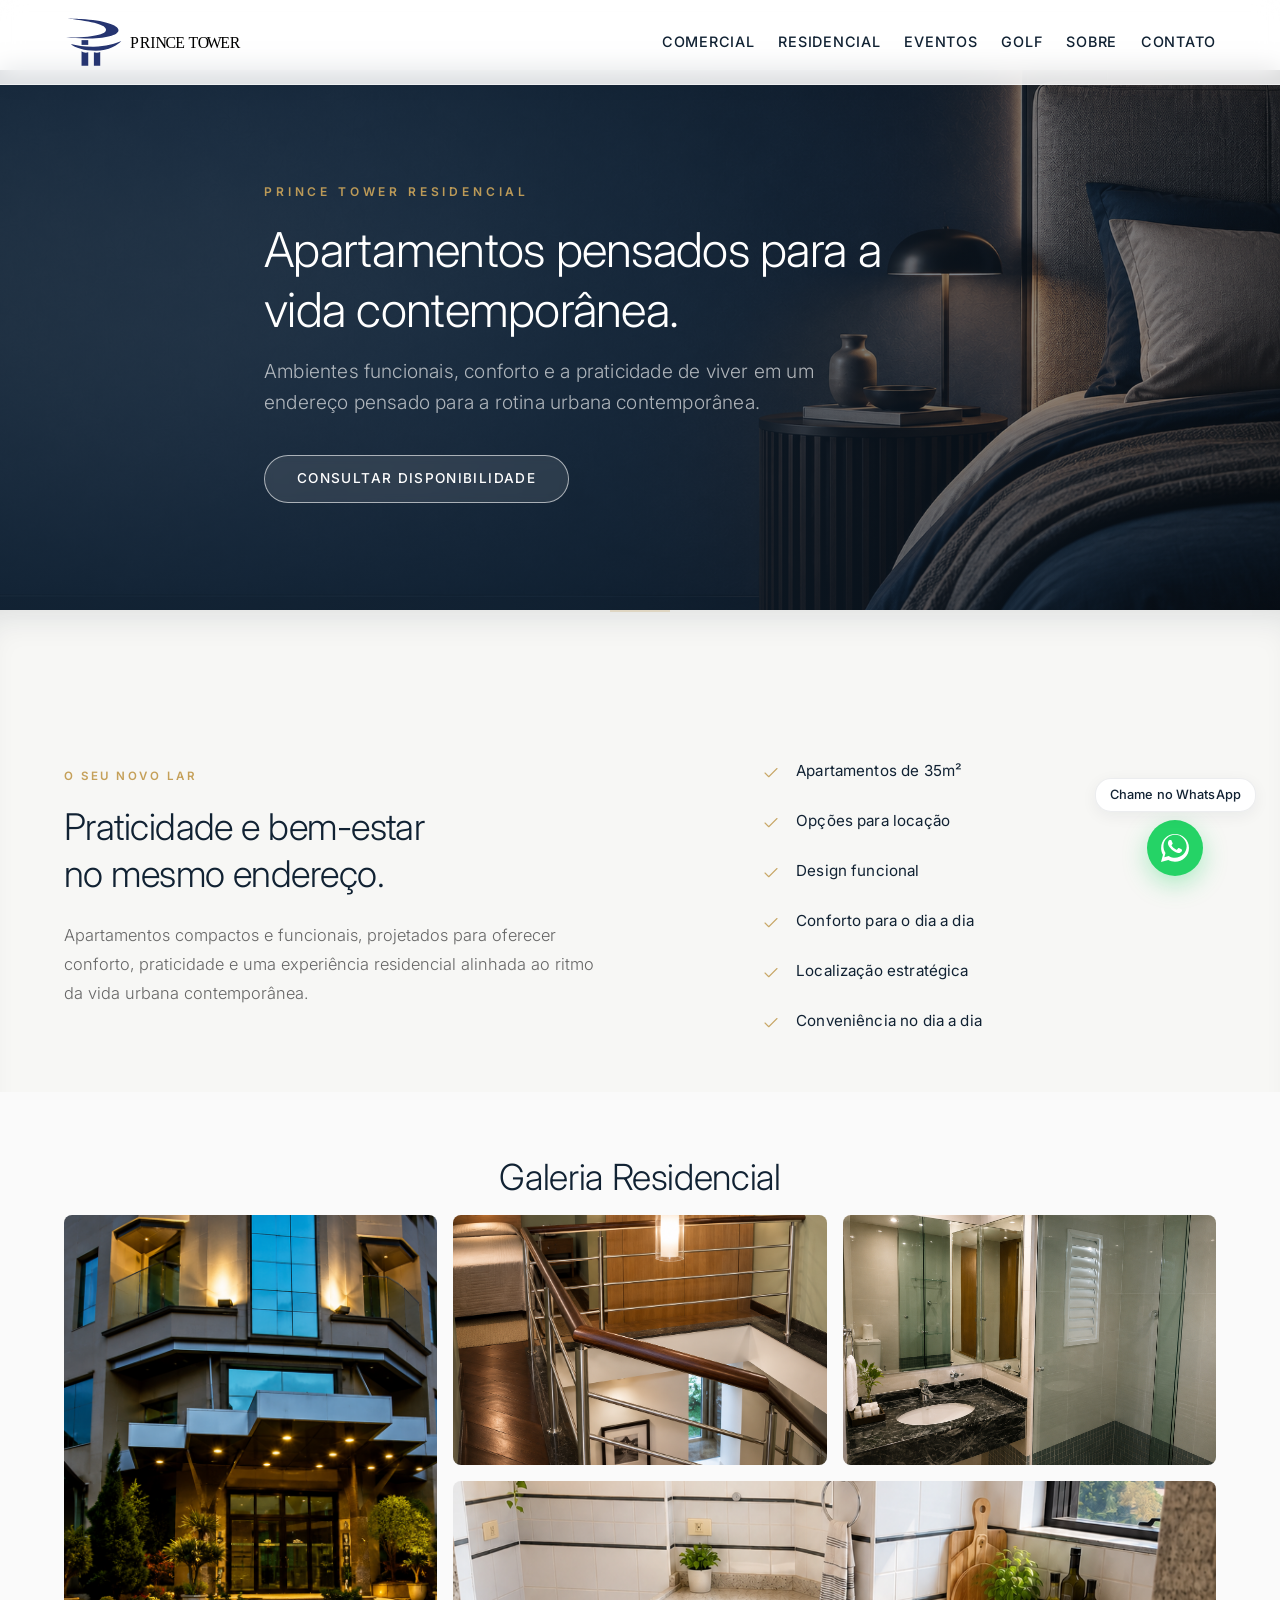
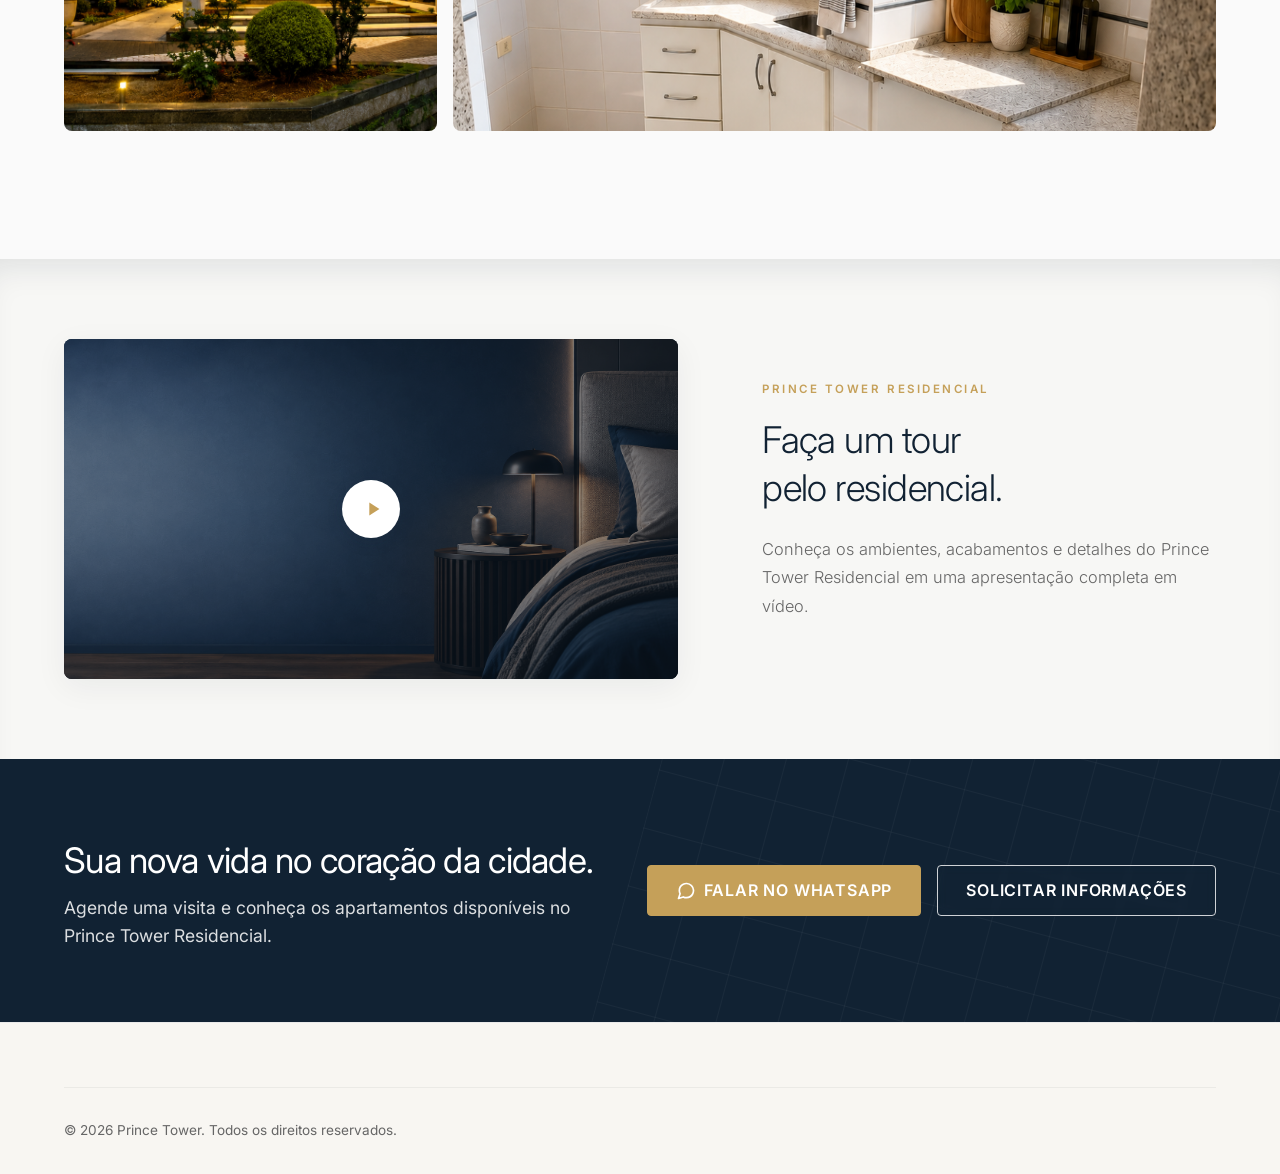
<file: residencial.html>
<!DOCTYPE html>
<html lang="pt-BR">
<head>
    <meta charset="UTF-8">
    <meta name="viewport" content="width=device-width, initial-scale=1.0">
    <title>Residencial - Prince Tower</title>
    <meta name="description" content="Apartamentos de 35m² com conforto e praticidade no Prince Tower.">
    <link rel="stylesheet" href="css/style.css">
</head>
<body>
    <header class="header">
        <div class="container">
            <div class="logo">
                <a href="index.html">
                    <img src="assets/logo-prince-tower-horizontal-colorido.svg" alt="Prince Tower" class="logo-img logo-colorido">
                    <img src="assets/logo-prince-tower-horizontal-branco.svg" alt="Prince Tower" class="logo-img logo-branco">                    
                </a>
            </div>
            
            <nav class="nav-menu">
                <ul class="nav-list">
                    <li><a href="comercial.html" class="nav-link">Comercial</a></li>
                    <li><a href="residencial.html" class="nav-link">Residencial</a></li>
                    <li><a href="eventos.html" class="nav-link">Eventos</a></li>
                    <li><a href="golf.html" class="nav-link">Golf</a></li>
                    <li><a href="sobre.html" class="nav-link">Sobre</a></li>
                    <li><a href="contato.html" class="nav-link">Contato</a></li>
                </ul>
            </nav>

            <button class="menu-toggle" aria-label="Abrir Menu">
                <span></span>
                <span></span>
                <span></span>
            </button>
        </div>
    </header>

    <main>
        <!-- Page Hero -->
        <section class="page-hero commercial-hero" style="background-image: url(assets/img-hero/hero-carrossel-residencial.png);">
            <div class="container fade-in-up">
                <div class="hero-commercial-content">
                    <span class="commercial-kicker">PRINCE TOWER RESIDENCIAL</span>
                    <h1>Apartamentos pensados para a vida contemporânea.</h1>
                    <p class="commercial-subheadline">Ambientes funcionais, conforto e a praticidade de viver em um endereço pensado para a rotina urbana contemporânea.</p>
                    <div class="commercial-hero-action">
                        <a href="contato.html" class="btn btn-outline-white">CONSULTAR DISPONIBILIDADE</a>
                    </div>
                </div>
            </div>
        </section>

        <!-- Refined Info Section -->
        <section class="section commercial-info-section">
            <div class="commercial-info-divider"></div>
            <div class="container fade-in-up">
                <div class="commercial-info-grid">
                    <div class="commercial-info-main">
                        <span class="commercial-info-kicker">O SEU NOVO LAR</span>
                        <h2>Praticidade e bem-estar<br>no mesmo endereço.</h2>
                        <p>Apartamentos compactos e funcionais, projetados para oferecer conforto, praticidade e uma experiência residencial alinhada ao ritmo da vida urbana contemporânea.</p>
                    </div>
                    <div class="commercial-info-benefits">
                        <ul class="commercial-benefits-list-refined">
                            <li>
                                <svg width="18" height="18" viewBox="0 0 24 24" fill="none" stroke="var(--secondary-color)" stroke-width="1.5" stroke-linecap="round" stroke-linejoin="round"><polyline points="20 6 9 17 4 12"></polyline></svg>
                                <span>Apartamentos de 35m²</span>
                            </li>
                            <li>
                                <svg width="18" height="18" viewBox="0 0 24 24" fill="none" stroke="var(--secondary-color)" stroke-width="1.5" stroke-linecap="round" stroke-linejoin="round"><polyline points="20 6 9 17 4 12"></polyline></svg>
                                <span>Opções para locação</span>
                            </li>
                            <li>
                                <svg width="18" height="18" viewBox="0 0 24 24" fill="none" stroke="var(--secondary-color)" stroke-width="1.5" stroke-linecap="round" stroke-linejoin="round"><polyline points="20 6 9 17 4 12"></polyline></svg>
                                <span>Design funcional</span>
                            </li>
                            <li>
                                <svg width="18" height="18" viewBox="0 0 24 24" fill="none" stroke="var(--secondary-color)" stroke-width="1.5" stroke-linecap="round" stroke-linejoin="round"><polyline points="20 6 9 17 4 12"></polyline></svg>
                                <span>Conforto para o dia a dia</span>
                            </li>
                            <li>
                                <svg width="18" height="18" viewBox="0 0 24 24" fill="none" stroke="var(--secondary-color)" stroke-width="1.5" stroke-linecap="round" stroke-linejoin="round"><polyline points="20 6 9 17 4 12"></polyline></svg>
                                <span>Localização estratégica</span>
                            </li>
                            <li>
                                <svg width="18" height="18" viewBox="0 0 24 24" fill="none" stroke="var(--secondary-color)" stroke-width="1.5" stroke-linecap="round" stroke-linejoin="round"><polyline points="20 6 9 17 4 12"></polyline></svg>
                                <span>Conveniência no dia a dia</span>
                            </li>
                        </ul>
                    </div>
                </div>
            </div>
        </section>

        <!-- Galeria Section -->
        <section class="section" style="padding-top: 4rem; padding-bottom: 5rem;">
            <div class="container fade-in-up">
                <h2 class="section-title gallery-title-refined">Galeria Residencial</h2>
                <div class="gallery-grid">
                    <div class="gallery-item gallery-item-refined"><img src="assets/pag residencial/4.png" alt=""></div>
                    <div class="gallery-item gallery-item-refined"><img src="assets/pag residencial/2.png" alt=""></div>
                    <div class="gallery-item gallery-item-refined"><img src="assets/pag residencial/1.png" alt=""></div>
                    <div class="gallery-item gallery-item-refined"><img src="assets/pag residencial/3.png" alt=""></div>
                </div>
            </div>
        </section>

        <!-- Refined Video Section (Tour Residencial) -->
        <section class="section commercial-info-section" style="padding-top: 5rem; padding-bottom: 5rem;">
            <div class="container fade-in-up">
                <div class="commercial-info-grid">
                    <!-- Left Column: Video Thumbnail with Play Button -->
                    <div class="video-tour-thumbnail-wrapper" id="video-tour-container">
                        <button type="button" class="video-tour-trigger" id="btn-play-tour" aria-label="Iniciar apresentação em vídeo">
                            <div class="video-tour-image-container">
                                <img src="assets/img-hero/hero-carrossel-residencial.png" alt="Tour Residencial Prince Tower">
                                <div class="video-tour-overlay"></div>
                                <div class="video-tour-play-btn">
                                    <svg width="22" height="22" viewBox="0 0 24 24" fill="currentColor"><path d="M8 5v14l11-7z"/></svg>
                                </div>
                            </div>
                        </button>
                    </div>
                    <!-- Right Column: Editorial Text Content -->
                    <div class="commercial-info-main">
                        <span class="commercial-info-kicker">PRINCE TOWER RESIDENCIAL</span>
                        <h2>Faça um tour<br>pelo residencial.</h2>
                        <p style="margin-bottom: 30px;">Conheça os ambientes, acabamentos e detalhes do Prince Tower Residencial em uma apresentação completa em vídeo.</p>
                    </div>
                </div>
            </div>
        </section>

        <!-- CTA Final -->
        <section class="cta-section fade-in-up">
            <div class="cta-bg-lines"></div>
            <div class="container" style="position: relative; z-index: 2;">
                <div class="cta-grid">
                    <div class="cta-text">
                        <h2>Sua nova vida no coração da cidade.</h2>
                        <p>Agende uma visita e conheça os apartamentos disponíveis no Prince Tower Residencial.</p>
                    </div>
                    <div class="cta-btns">
                        <a 
                            href="https://wa.me/5511998853020?text=Ol%C3%A1%2C%20gostaria%20de%20mais%20informa%C3%A7%C3%B5es%20sobre%20o%20Prince%20Tower%20Residencial."
                            class="btn btn-whatsapp"
                            target="_blank"
                            rel="noopener noreferrer"
                        >
                            <svg width="20" height="20" viewBox="0 0 24 24" fill="none" stroke="currentColor" stroke-width="2" stroke-linecap="round" stroke-linejoin="round">
                                <path d="M21 11.5a8.38 8.38 0 0 1-.9 3.8 8.5 8.5 0 0 1-7.6 4.7 8.38 8.38 0 0 1-3.8-.9L3 21l1.9-5.7a8.38 8.38 0 0 1-.9-3.8 8.5 8.5 0 0 1 4.7-7.6 8.38 8.38 0 0 1 3.8-.9h.5a8.48 8.48 0 0 1 8 8v.5z"></path>
                            </svg>
                            Falar no WhatsApp
                        </a>

                        <a href="contato.html" class="btn btn-outline-white">
                            Solicitar informações
                        </a>
                    </div>
                </div>
            </div>
        </section>
    </main>

    <!-- Footer -->
    <footer class="footer">
        <div class="container">
            <div class="footer-bottom">
                <p>&copy; 2026 Prince Tower. Todos os direitos reservados.</p>
            </div>
        </div>
    </footer>

    <!-- Botão WhatsApp Flutuante -->
    <div class="floating-whatsapp-container">
        <div class="floating-balloon">Chame no WhatsApp</div>

        <a 
            href="https://wa.me/5511998853020?text=Olá!%20Gostaria%20de%20solicitar%20mais%20informações."
            target="_blank"
            rel="noopener noreferrer"
            class="whatsapp-fab"
            aria-label="Falar no WhatsApp"
        >
            <svg stroke="currentColor" fill="currentColor" stroke-width="0" viewBox="0 0 448 512" height="32px" width="32px" xmlns="http://www.w3.org/2000/svg">
                <path d="M380.9 97.1C339 55.1 283.2 32 223.9 32c-122.4 0-222 99.6-222 222 0 39.1 10.2 77.3 29.6 111L0 480l117.7-30.9c32.4 17.7 68.9 27 106.1 27h.1c122.3 0 224.1-99.6 224.1-222 0-59.3-25.2-115-67.1-157zM223.9 413.6c-33.1 0-65.5-8.9-94-25.7l-6.7-4-69.8 18.3L72 334.3l-4.4-7c-18.5-29.4-28.2-63.3-28.2-98.2 0-101.7 82.8-184.5 184.6-184.5 49.3 0 95.6 19.2 130.4 54.1 34.8 34.9 56.2 81.2 56.1 130.5 0 101.8-84.9 184.4-186.6 184.4zm101.2-138.2c-5.5-2.8-32.8-16.2-37.9-18-5.1-1.9-8.8-2.8-12.5 2.8-3.7 5.6-14.3 18-17.6 21.8-3.2 3.7-6.5 4.2-12 1.4-32.6-16.3-54-29.1-75.5-66-5.7-9.8 5.7-9.1 16.3-30.3 1.8-3.7.9-6.9-.5-9.7-1.4-2.8-12.5-30.1-17.1-41.2-4.5-10.8-9.1-9.3-12.5-9.5-3.2-.2-6.9-.2-10.6-.2-3.7 0-9.7 1.4-14.8 6.9-5.1 5.6-19.4 19-19.4 46.3s19.9 53.7 22.6 57.4c2.8 3.7 39.1 59.7 94.8 83.8 35.2 15.2 49 16.5 66.6 13.9 10.7-1.6 32.8-13.4 37.4-26.4 4.6-13 4.6-24.1 3.2-26.4-1.3-2.5-5-3.9-10.5-6.6z"></path>
            </svg>
        </a>
    </div>

    <script src="js/main.js"></script>
</body>
</html>
</file>
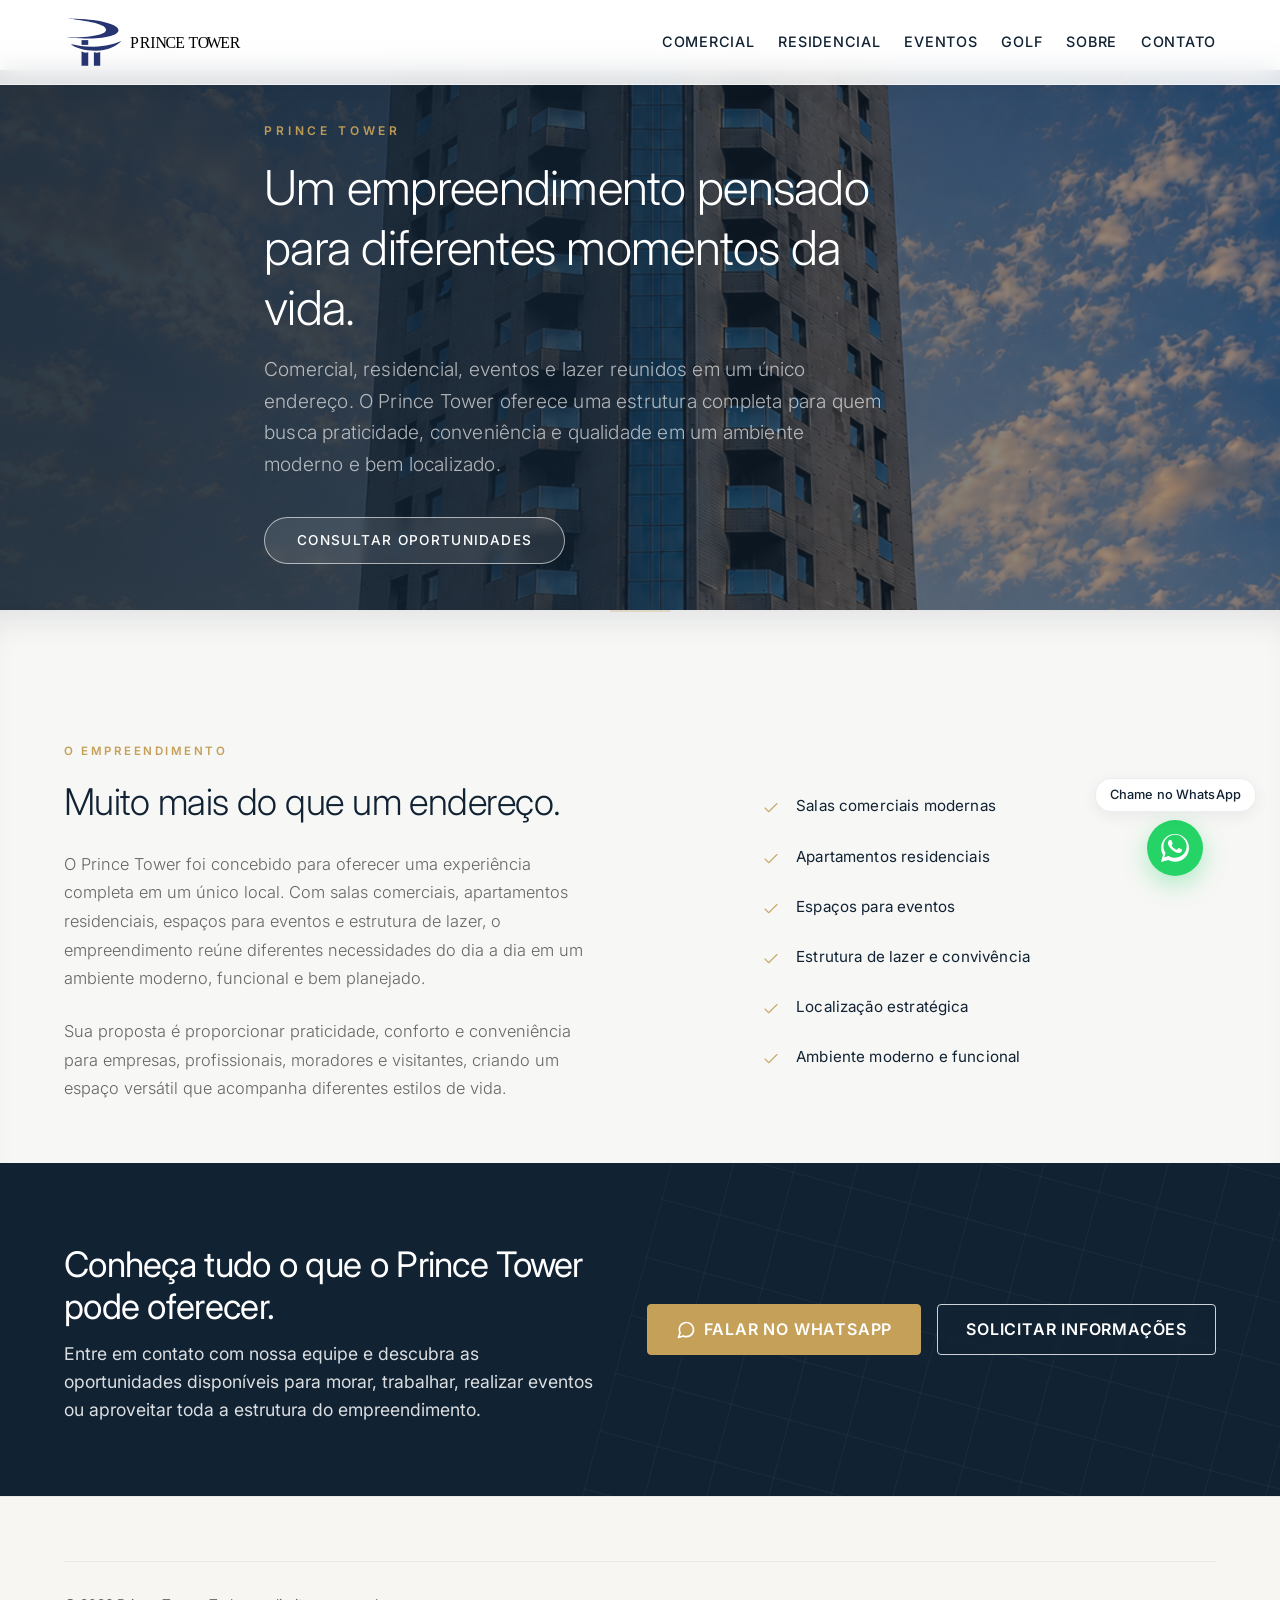
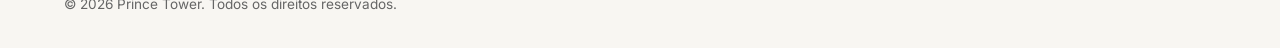
<file: sobre.html>
<!DOCTYPE html>
<html lang="pt-BR">
<head>
    <meta charset="UTF-8">
    <meta name="viewport" content="width=device-width, initial-scale=1.0">
    <title>Sobre - Prince Tower</title>
    <meta name="description" content="Conheça o Prince Tower, um empreendimento multifuncional que reúne negócios, moradia, eventos e lazer em um único endereço.">
    <link rel="stylesheet" href="css/style.css">
</head>
<body>
    <header class="header">
        <div class="container">
            <div class="logo">
                <a href="index.html">
                    <img src="assets/logo-prince-tower-horizontal-colorido.svg" alt="Prince Tower" class="logo-img logo-colorido">
                    <img src="assets/logo-prince-tower-horizontal-branco.svg" alt="Prince Tower" class="logo-img logo-branco">                    
                </a>
            </div>
            
            <nav class="nav-menu">
                <ul class="nav-list">
                    <li><a href="comercial.html" class="nav-link">Comercial</a></li>
                    <li><a href="residencial.html" class="nav-link">Residencial</a></li>
                    <li><a href="eventos.html" class="nav-link">Eventos</a></li>
                    <li><a href="golf.html" class="nav-link">Golf</a></li>
                    <li><a href="sobre.html" class="nav-link">Sobre</a></li>
                    <li><a href="contato.html" class="nav-link">Contato</a></li>
                </ul>
            </nav>

            <button class="menu-toggle" aria-label="Abrir Menu">
                <span></span>
                <span></span>
                <span></span>
            </button>
        </div>
    </header>

    <main>
        <!-- Page Hero -->
        <section class="page-hero commercial-hero" style="background-image: url(assets/img-hero/hero-carrossel-prince.png);">
            <div class="container fade-in-up">
                <div class="hero-commercial-content">
                    <span class="commercial-kicker">PRINCE TOWER</span>
                    <h1>Um empreendimento pensado para diferentes momentos da vida.</h1>
                    <p class="commercial-subheadline">Comercial, residencial, eventos e lazer reunidos em um único endereço. O Prince Tower oferece uma estrutura completa para quem busca praticidade, conveniência e qualidade em um ambiente moderno e bem localizado.</p>
                    <div class="commercial-hero-action">
                        <a href="contato.html" class="btn btn-outline-white">CONSULTAR OPORTUNIDADES</a>
                    </div>
                </div>
            </div>
        </section>

        <!-- Refined Info Section -->
        <section class="section commercial-info-section">
            <div class="commercial-info-divider"></div>
            <div class="container fade-in-up">
                <div class="commercial-info-grid">
                    <div class="commercial-info-main">
                        <span class="commercial-info-kicker">O EMPREENDIMENTO</span>
                        <h2>Muito mais do que um endereço.</h2>
                        <p style="margin-bottom: 1.5rem;">O Prince Tower foi concebido para oferecer uma experiência completa em um único local. Com salas comerciais, apartamentos residenciais, espaços para eventos e estrutura de lazer, o empreendimento reúne diferentes necessidades do dia a dia em um ambiente moderno, funcional e bem planejado.</p>
                        <p>Sua proposta é proporcionar praticidade, conforto e conveniência para empresas, profissionais, moradores e visitantes, criando um espaço versátil que acompanha diferentes estilos de vida.</p>
                    </div>
                    <div class="commercial-info-benefits">
                        <ul class="commercial-benefits-list-refined">
                            <li>
                                <svg width="18" height="18" viewBox="0 0 24 24" fill="none" stroke="var(--secondary-color)" stroke-width="1.5" stroke-linecap="round" stroke-linejoin="round"><polyline points="20 6 9 17 4 12"></polyline></svg>
                                <span>Salas comerciais modernas</span>
                            </li>
                            <li>
                                <svg width="18" height="18" viewBox="0 0 24 24" fill="none" stroke="var(--secondary-color)" stroke-width="1.5" stroke-linecap="round" stroke-linejoin="round"><polyline points="20 6 9 17 4 12"></polyline></svg>
                                <span>Apartamentos residenciais</span>
                            </li>
                            <li>
                                <svg width="18" height="18" viewBox="0 0 24 24" fill="none" stroke="var(--secondary-color)" stroke-width="1.5" stroke-linecap="round" stroke-linejoin="round"><polyline points="20 6 9 17 4 12"></polyline></svg>
                                <span>Espaços para eventos</span>
                            </li>
                            <li>
                                <svg width="18" height="18" viewBox="0 0 24 24" fill="none" stroke="var(--secondary-color)" stroke-width="1.5" stroke-linecap="round" stroke-linejoin="round"><polyline points="20 6 9 17 4 12"></polyline></svg>
                                <span>Estrutura de lazer e convivência</span>
                            </li>
                            <li>
                                <svg width="18" height="18" viewBox="0 0 24 24" fill="none" stroke="var(--secondary-color)" stroke-width="1.5" stroke-linecap="round" stroke-linejoin="round"><polyline points="20 6 9 17 4 12"></polyline></svg>
                                <span>Localização estratégica</span>
                            </li>
                            <li>
                                <svg width="18" height="18" viewBox="0 0 24 24" fill="none" stroke="var(--secondary-color)" stroke-width="1.5" stroke-linecap="round" stroke-linejoin="round"><polyline points="20 6 9 17 4 12"></polyline></svg>
                                <span>Ambiente moderno e funcional</span>
                            </li>
                        </ul>
                    </div>
                </div>
            </div>
        </section>

        <!-- CTA Final -->
        <section class="cta-section fade-in-up">
            <div class="cta-bg-lines"></div>
            <div class="container" style="position: relative; z-index: 2;">
                <div class="cta-grid">
                    <div class="cta-text">
                        <h2>Conheça tudo o que o Prince Tower pode oferecer.</h2>
                        <p>Entre em contato com nossa equipe e descubra as oportunidades disponíveis para morar, trabalhar, realizar eventos ou aproveitar toda a estrutura do empreendimento.</p>
                    </div>
                    <div class="cta-btns">
                        <a 
                            href="https://wa.me/5511998853020?text=Olá!%20Gostaria%20de%20solicitar%20mais%20informações%20sobre%20o%20Prince%20Tower."
                            class="btn btn-whatsapp"
                            target="_blank"
                            rel="noopener noreferrer"
                        >
                            <svg width="20" height="20" viewBox="0 0 24 24" fill="none" stroke="currentColor" stroke-width="2" stroke-linecap="round" stroke-linejoin="round">
                                <path d="M21 11.5a8.38 8.38 0 0 1-.9 3.8 8.5 8.5 0 0 1-7.6 4.7 8.38 8.38 0 0 1-3.8-.9L3 21l1.9-5.7a8.38 8.38 0 0 1-.9-3.8 8.5 8.5 0 0 1 4.7-7.6 8.38 8.38 0 0 1 3.8-.9h.5a8.48 8.48 0 0 1 8 8v.5z"></path>
                            </svg>
                            Falar no WhatsApp
                        </a>

                        <a href="contato.html" class="btn btn-outline-white">
                            Solicitar informações
                        </a>
                    </div>
                </div>
            </div>
        </section>
    </main>

    <!-- Footer -->
    <footer class="footer">
        <div class="container">
            <div class="footer-bottom">
                <p>&copy; 2026 Prince Tower. Todos os direitos reservados.</p>
            </div>
        </div>
    </footer>

    <!-- Botão WhatsApp Flutuante -->
    <div class="floating-whatsapp-container">
        <div class="floating-balloon">Chame no WhatsApp</div>

        <a 
            href="https://wa.me/5511998853020?text=Olá!%20Gostaria%20de%20solicitar%20mais%20informações."
            target="_blank"
            rel="noopener noreferrer"
            class="whatsapp-fab"
            aria-label="Falar no WhatsApp"
        >
            <svg stroke="currentColor" fill="currentColor" stroke-width="0" viewBox="0 0 448 512" height="32px" width="32px" xmlns="http://www.w3.org/2000/svg">
                <path d="M380.9 97.1C339 55.1 283.2 32 223.9 32c-122.4 0-222 99.6-222 222 0 39.1 10.2 77.3 29.6 111L0 480l117.7-30.9c32.4 17.7 68.9 27 106.1 27h.1c122.3 0 224.1-99.6 224.1-222 0-59.3-25.2-115-67.1-157zM223.9 413.6c-33.1 0-65.5-8.9-94-25.7l-6.7-4-69.8 18.3L72 334.3l-4.4-7c-18.5-29.4-28.2-63.3-28.2-98.2 0-101.7 82.8-184.5 184.6-184.5 49.3 0 95.6 19.2 130.4 54.1 34.8 34.9 56.2 81.2 56.1 130.5 0 101.8-84.9 184.4-186.6 184.4zm101.2-138.2c-5.5-2.8-32.8-16.2-37.9-18-5.1-1.9-8.8-2.8-12.5 2.8-3.7 5.6-14.3 18-17.6 21.8-3.2 3.7-6.5 4.2-12 1.4-32.6-16.3-54-29.1-75.5-66-5.7-9.8 5.7-9.1 16.3-30.3 1.8-3.7.9-6.9-.5-9.7-1.4-2.8-12.5-30.1-17.1-41.2-4.5-10.8-9.1-9.3-12.5-9.5-3.2-.2-6.9-.2-10.6-.2-3.7 0-9.7 1.4-14.8 6.9-5.1 5.6-19.4 19-19.4 46.3s19.9 53.7 22.6 57.4c2.8 3.7 39.1 59.7 94.8 83.8 35.2 15.2 49 16.5 66.6 13.9 10.7-1.6 32.8-13.4 37.4-26.4 4.6-13 4.6-24.1 3.2-26.4-1.3-2.5-5-3.9-10.5-6.6z"></path>
            </svg>
        </a>
    </div>

    <script src="js/main.js"></script>
</body>
</html>
</file>
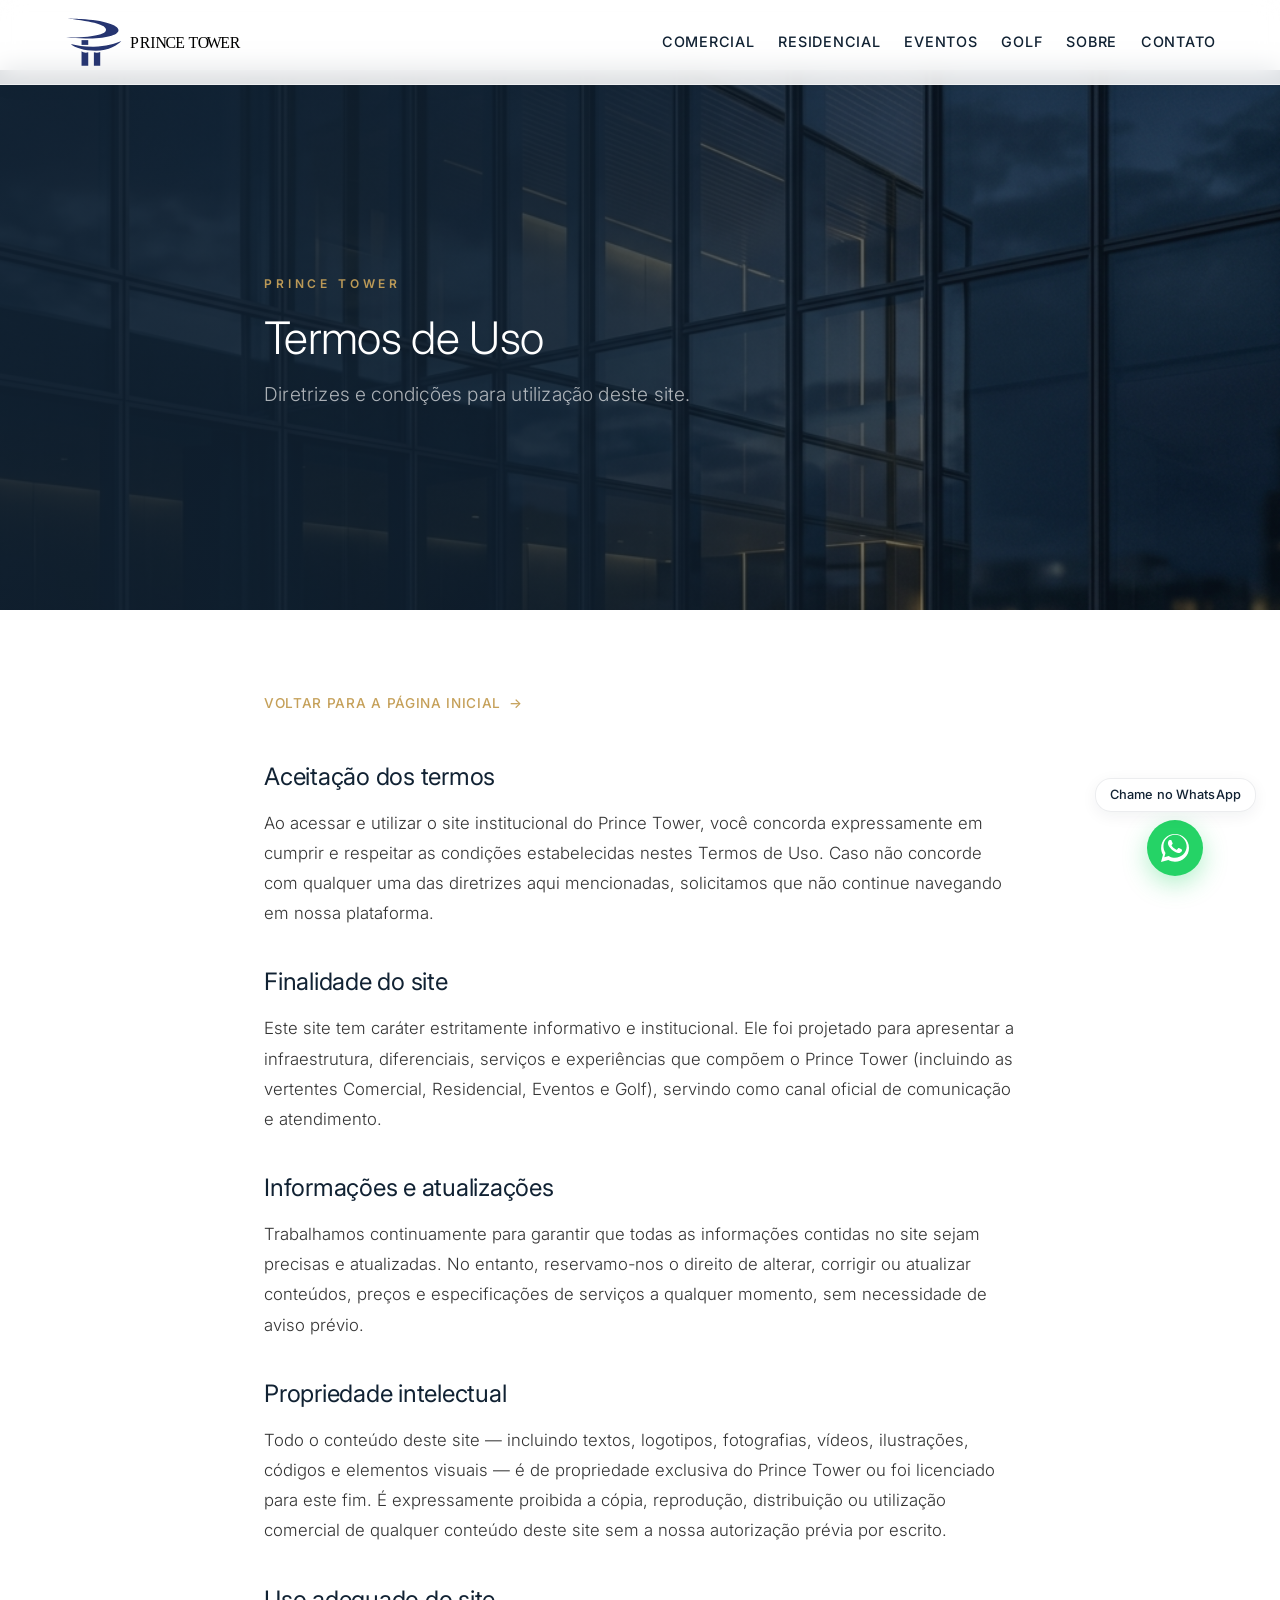
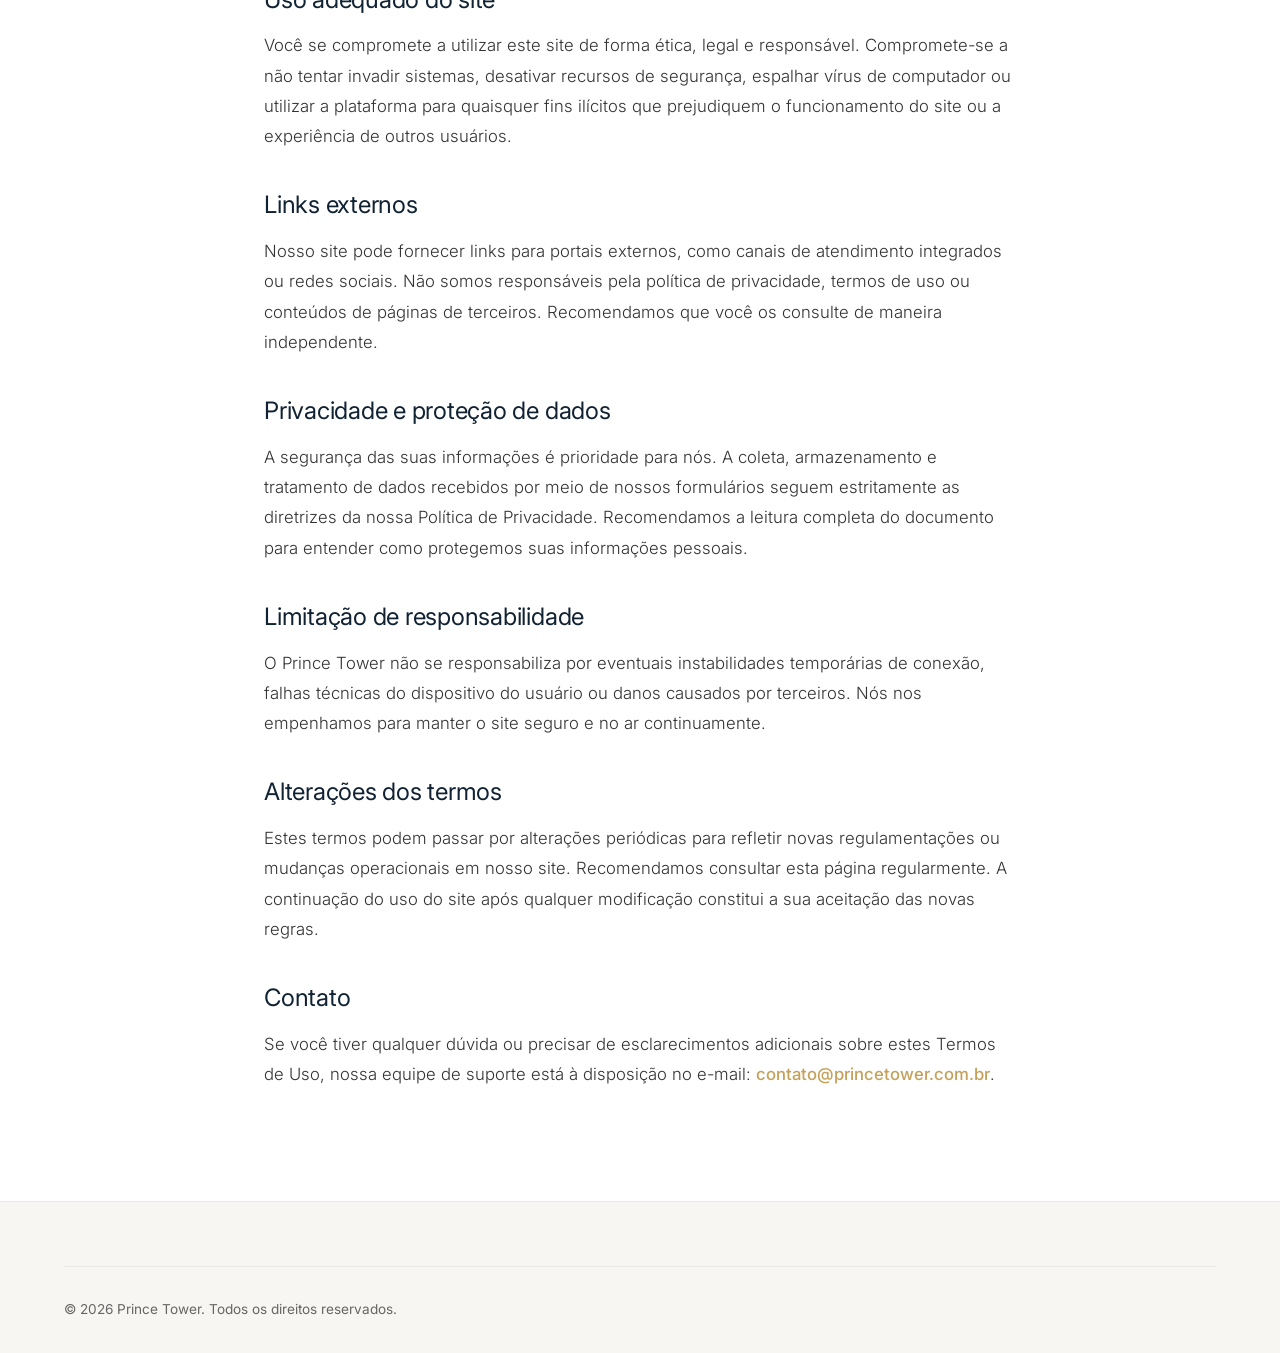
<file: termos-de-uso.html>
<!DOCTYPE html>
<html lang="pt-BR">
<head>
    <meta charset="UTF-8">
    <meta name="viewport" content="width=device-width, initial-scale=1.0">
    <title>Termos de Uso - Prince Tower</title>
    <meta name="description" content="Termos de Uso do site Prince Tower. Conheça as diretrizes e condições para utilização do nosso site institucional.">
    <link rel="stylesheet" href="css/style.css">
</head>
<body>
    <header class="header">
        <div class="container">
            <div class="logo">
                <a href="index.html">
                    <img src="assets/logo-prince-tower-horizontal-colorido.svg" alt="Prince Tower" class="logo-img logo-colorido">
                    <img src="assets/logo-prince-tower-horizontal-branco.svg" alt="Prince Tower" class="logo-img logo-branco">                    
                </a>
            </div>
            
            <nav class="nav-menu">
                <ul class="nav-list">
                    <li><a href="comercial.html" class="nav-link">Comercial</a></li>
                    <li><a href="residencial.html" class="nav-link">Residencial</a></li>
                    <li><a href="eventos.html" class="nav-link">Eventos</a></li>
                    <li><a href="golf.html" class="nav-link">Golf</a></li>
                    <li><a href="index.html#sobre" class="nav-link">Sobre</a></li>
                    <li><a href="contato.html" class="nav-link">Contato</a></li>
                </ul>
            </nav>

            <button class="menu-toggle" aria-label="Abrir Menu">
                <span></span>
                <span></span>
                <span></span>
            </button>
        </div>
    </header>

    <main>
        <!-- Page Hero -->
        <section class="page-hero commercial-hero" style="background-image: url(assets/img-hero/hero-privacidade.png);">
            <div class="container fade-in-up">
                <div class="hero-commercial-content">
                    <span class="commercial-kicker">PRINCE TOWER</span>
                    <h1 style="color: #ffffff; font-size: clamp(2rem, 3.5vw, 3rem); font-weight: 300; margin-bottom: 12px;">Termos de Uso</h1>
                    <p class="commercial-subheadline" style="margin-bottom: 0;">Diretrizes e condições para utilização deste site.</p>
                </div>
            </div>
        </section>

        <!-- Terms Content Section -->
        <section class="section" style="background-color: var(--bg-light); padding: 5rem 0;">
            <div class="container fade-in-up" style="max-width: 800px;">
                <a href="index.html" class="btn-link" style="display: inline-flex; align-items: center; margin-bottom: 3rem; text-transform: uppercase; font-size: 0.85rem; letter-spacing: 0.05em; font-weight: 500;">
                    Voltar para a página inicial
                </a>
                
                <div class="privacy-content" style="color: var(--text-main); font-size: 1.05rem; line-height: 1.8; font-weight: 300;">
                    <h3 style="font-size: 1.5rem; color: var(--primary-color); font-weight: 400; margin-top: 0; margin-bottom: 1rem; letter-spacing: -0.01em;">Aceitação dos termos</h3>
                    <p style="margin-bottom: 1.5rem;">Ao acessar e utilizar o site institucional do Prince Tower, você concorda expressamente em cumprir e respeitar as condições estabelecidas nestes Termos de Uso. Caso não concorde com qualquer uma das diretrizes aqui mencionadas, solicitamos que não continue navegando em nossa plataforma.</p>
                    
                    <h3 style="font-size: 1.5rem; color: var(--primary-color); font-weight: 400; margin-top: 2.5rem; margin-bottom: 1rem; letter-spacing: -0.01em;">Finalidade do site</h3>
                    <p style="margin-bottom: 1.5rem;">Este site tem caráter estritamente informativo e institucional. Ele foi projetado para apresentar a infraestrutura, diferenciais, serviços e experiências que compõem o Prince Tower (incluindo as vertentes Comercial, Residencial, Eventos e Golf), servindo como canal oficial de comunicação e atendimento.</p>
                    
                    <h3 style="font-size: 1.5rem; color: var(--primary-color); font-weight: 400; margin-top: 2.5rem; margin-bottom: 1rem; letter-spacing: -0.01em;">Informações e atualizações</h3>
                    <p style="margin-bottom: 1.5rem;">Trabalhamos continuamente para garantir que todas as informações contidas no site sejam precisas e atualizadas. No entanto, reservamo-nos o direito de alterar, corrigir ou atualizar conteúdos, preços e especificações de serviços a qualquer momento, sem necessidade de aviso prévio.</p>
                    
                    <h3 style="font-size: 1.5rem; color: var(--primary-color); font-weight: 400; margin-top: 2.5rem; margin-bottom: 1rem; letter-spacing: -0.01em;">Propriedade intelectual</h3>
                    <p style="margin-bottom: 1.5rem;">Todo o conteúdo deste site — incluindo textos, logotipos, fotografias, vídeos, ilustrações, códigos e elementos visuais — é de propriedade exclusiva do Prince Tower ou foi licenciado para este fim. É expressamente proibida a cópia, reprodução, distribuição ou utilização comercial de qualquer conteúdo deste site sem a nossa autorização prévia por escrito.</p>
                    
                    <h3 style="font-size: 1.5rem; color: var(--primary-color); font-weight: 400; margin-top: 2.5rem; margin-bottom: 1rem; letter-spacing: -0.01em;">Uso adequado do site</h3>
                    <p style="margin-bottom: 1.5rem;">Você se compromete a utilizar este site de forma ética, legal e responsável. Compromete-se a não tentar invadir sistemas, desativar recursos de segurança, espalhar vírus de computador ou utilizar a plataforma para quaisquer fins ilícitos que prejudiquem o funcionamento do site ou a experiência de outros usuários.</p>
                    
                    <h3 style="font-size: 1.5rem; color: var(--primary-color); font-weight: 400; margin-top: 2.5rem; margin-bottom: 1rem; letter-spacing: -0.01em;">Links externos</h3>
                    <p style="margin-bottom: 1.5rem;">Nosso site pode fornecer links para portais externos, como canais de atendimento integrados ou redes sociais. Não somos responsáveis pela política de privacidade, termos de uso ou conteúdos de páginas de terceiros. Recomendamos que você os consulte de maneira independente.</p>
                    
                    <h3 style="font-size: 1.5rem; color: var(--primary-color); font-weight: 400; margin-top: 2.5rem; margin-bottom: 1rem; letter-spacing: -0.01em;">Privacidade e proteção de dados</h3>
                    <p style="margin-bottom: 1.5rem;">A segurança das suas informações é prioridade para nós. A coleta, armazenamento e tratamento de dados recebidos por meio de nossos formulários seguem estritamente as diretrizes da nossa Política de Privacidade. Recomendamos a leitura completa do documento para entender como protegemos suas informações pessoais.</p>
                    
                    <h3 style="font-size: 1.5rem; color: var(--primary-color); font-weight: 400; margin-top: 2.5rem; margin-bottom: 1rem; letter-spacing: -0.01em;">Limitação de responsabilidade</h3>
                    <p style="margin-bottom: 1.5rem;">O Prince Tower não se responsabiliza por eventuais instabilidades temporárias de conexão, falhas técnicas do dispositivo do usuário ou danos causados por terceiros. Nós nos empenhamos para manter o site seguro e no ar continuamente.</p>
                    
                    <h3 style="font-size: 1.5rem; color: var(--primary-color); font-weight: 400; margin-top: 2.5rem; margin-bottom: 1rem; letter-spacing: -0.01em;">Alterações dos termos</h3>
                    <p style="margin-bottom: 1.5rem;">Estes termos podem passar por alterações periódicas para refletir novas regulamentações ou mudanças operacionais em nosso site. Recomendamos consultar esta página regularmente. A continuação do uso do site após qualquer modificação constitui a sua aceitação das novas regras.</p>
                    
                    <h3 style="font-size: 1.5rem; color: var(--primary-color); font-weight: 400; margin-top: 2.5rem; margin-bottom: 1rem; letter-spacing: -0.01em;">Contato</h3>
                    <p style="margin-bottom: 2rem;">Se você tiver qualquer dúvida ou precisar de esclarecimentos adicionais sobre estes Termos de Uso, nossa equipe de suporte está à disposição no e-mail: <a href="mailto:contato@princetower.com.br" style="color: var(--secondary-color); font-weight: 500;">contato@princetower.com.br</a>.</p>
                </div>
            </div>
        </section>
    </main>

    <!-- Footer -->
    <footer class="footer">
        <div class="container">
            <div class="footer-bottom">
                <p>&copy; 2026 Prince Tower. Todos os direitos reservados.</p>
            </div>
        </div>
    </footer>

    <!-- Botão WhatsApp Flutuante -->
    <div class="floating-whatsapp-container">
        <div class="floating-balloon">Chame no WhatsApp</div>

        <a 
            href="https://wa.me/5511998853020?text=Olá!%20Gostaria%20de%20solicitar%20mais%20informações."
            target="_blank"
            rel="noopener noreferrer"
            class="whatsapp-fab"
            aria-label="Falar no WhatsApp"
        >
            <svg stroke="currentColor" fill="currentColor" stroke-width="0" viewBox="0 0 448 512" height="32px" width="32px" xmlns="http://www.w3.org/2000/svg">
                <path d="M380.9 97.1C339 55.1 283.2 32 223.9 32c-122.4 0-222 99.6-222 222 0 39.1 10.2 77.3 29.6 111L0 480l117.7-30.9c32.4 17.7 68.9 27 106.1 27h.1c122.3 0 224.1-99.6 224.1-222 0-59.3-25.2-115-67.1-157zM223.9 413.6c-33.1 0-65.5-8.9-94-25.7l-6.7-4-69.8 18.3L72 334.3l-4.4-7c-18.5-29.4-28.2-63.3-28.2-98.2 0-101.7 82.8-184.5 184.6-184.5 49.3 0 95.6 19.2 130.4 54.1 34.8 34.9 56.2 81.2 56.1 130.5 0 101.8-84.9 184.4-186.6 184.4zm101.2-138.2c-5.5-2.8-32.8-16.2-37.9-18-5.1-1.9-8.8-2.8-12.5 2.8-3.7 5.6-14.3 18-17.6 21.8-3.2 3.7-6.5 4.2-12 1.4-32.6-16.3-54-29.1-75.5-66-5.7-9.8 5.7-9.1 16.3-30.3 1.8-3.7.9-6.9-.5-9.7-1.4-2.8-12.5-30.1-17.1-41.2-4.5-10.8-9.1-9.3-12.5-9.5-3.2-.2-6.9-.2-10.6-.2-3.7 0-9.7 1.4-14.8 6.9-5.1 5.6-19.4 19-19.4 46.3s19.9 53.7 22.6 57.4c2.8 3.7 39.1 59.7 94.8 83.8 35.2 15.2 49 16.5 66.6 13.9 10.7-1.6 32.8-13.4 37.4-26.4 4.6-13 4.6-24.1 3.2-26.4-1.3-2.5-5-3.9-10.5-6.6z"></path>
            </svg>
        </a>
    </div>

    <script src="js/main.js"></script>
</body>
</html>
</file>
<file: css/style.css>
/* CSS Global - Prince Tower */
@import url('https://fonts.googleapis.com/css2?family=Inter:wght@300;400;500;600&display=swap');

:root {
  --primary-color: #112233; /* Azul Marinho Escuro */
  --secondary-color: #C5A059; /* Dourado Premium */
  --secondary-hover: #D8B26A;
  --bg-color: #FAFAFA; /* Off-white / Branco quebrado */
  --bg-light: #FFFFFF;
  --text-main: #333333;
  --text-light: #666666;
  --border-color: #EAEAEA;
  
  --font-title: 'Inter', -apple-system, BlinkMacSystemFont, "Segoe UI", Roboto, Helvetica, Arial, sans-serif;
  --font-text: 'Inter', -apple-system, BlinkMacSystemFont, "Segoe UI", Roboto, Helvetica, Arial, sans-serif;
  
  --shadow-sm: 0 4px 12px rgba(0, 0, 0, 0.05);
  --shadow-md: 0 8px 24px rgba(0, 0, 0, 0.08);
  --shadow-lg: 0 16px 40px rgba(0, 0, 0, 0.12);
  
  --transition: all 0.4s cubic-bezier(0.25, 1, 0.5, 1);
  --border-radius: 4px;
}

* {
  margin: 0;
  padding: 0;
  box-sizing: border-box;
}

html {
  scroll-behavior: smooth;
}

body {
  font-family: var(--font-text);
  background-color: var(--bg-color);
  color: var(--text-main);
  line-height: 1.6;
  -webkit-font-smoothing: antialiased;
  -moz-osx-font-smoothing: grayscale;
  overflow-x: hidden;
}

h1, h2, h3, h4, h5, h6 {
  font-family: var(--font-title);
  color: var(--primary-color);
  font-weight: 400;
  line-height: 1.2;
  letter-spacing: -0.02em;
}

a {
  text-decoration: none;
  color: inherit;
  transition: var(--transition);
}

ul {
  list-style: none;
}

img {
  max-width: 100%;
  height: auto;
  display: block;
}

.container {
  width: 100%;
  max-width: 1200px;
  margin: 0 auto;
  padding: 0 24px;
}

/* Typography Utility */
.section-title {
  font-size: 2.5rem;
  margin-bottom: 1rem;
  text-align: center;
}

.section-subtitle {
  text-align: center;
  max-width: 700px;
  margin: 0 auto 3rem;
  color: var(--text-light);
  font-size: 1.125rem;
}

/* Buttons */
.btn {
  display: inline-block;
  padding: 12px 28px;
  border-radius: 4px;
  font-weight: 500;
  cursor: pointer;
  transition: var(--transition);
  text-align: center;
  font-family: var(--font-text);
  font-size: 1rem;
  letter-spacing: 0.05em;
  text-transform: uppercase;
  border: 1px solid transparent;
}

.btn-primary {
  background-color: var(--secondary-color);
  color: #fff;
}

.btn-primary:hover {
  background-color: var(--secondary-hover);
  transform: translateY(-2px);
  box-shadow: var(--shadow-md);
}

.btn-outline {
  background-color: transparent;
  color: var(--primary-color);
  border-color: var(--primary-color);
  margin-top: -10px;
}

.btn-outline:hover {
  background-color: var(--primary-color);
  color: #fff;
}

.btn-white {
  background-color: #fff;
  color: var(--primary-color);
}

.btn-white:hover {
  background-color: var(--bg-color);
  color: var(--secondary-color);
}

.btn-outline-white {
  background-color: transparent;
  color: #fff;
  border-color: rgba(255, 255, 255, 0.6);
  backdrop-filter: blur(4px);
}

.btn-outline-white:hover {
  background-color: #fff;
  color: var(--primary-color);
  border-color: #fff;
}

.btn-link {
  color: var(--secondary-color);
  font-weight: 500;
  display: inline-flex;
  align-items: center;
  gap: 8px;
}
.btn-link::after {
  content: '→';
  transition: var(--transition);
}
.btn-link:hover::after {
  transform: translateX(4px);
}

/* Header */
.header {
  position: fixed;
  top: 0;
  left: 0;
  width: 100%;
  background: rgba(255, 255, 255, 0.85);
  backdrop-filter: blur(12px);
  -webkit-backdrop-filter: blur(12px);
  z-index: 1000;
  transition: all 0.5s cubic-bezier(0.4, 0, 0.2, 1);
  padding: 16px 0;
  border-bottom: 1px solid rgba(255, 255, 255, 0.5);
  box-shadow: 0 1px 2px rgba(0, 0, 0, 0.02), 0 4px 16px rgba(0, 0, 0, 0.04);
}

.header.scrolled {
  padding: 12px 0;
  background: rgba(255, 255, 255, 0.7);
  backdrop-filter: blur(16px);
  -webkit-backdrop-filter: blur(16px);
  border-bottom: 1px solid rgba(255, 255, 255, 0.3);
  box-shadow: 0 1px 3px rgba(0, 0, 0, 0.03), 0 6px 24px rgba(0, 0, 0, 0.06);
}

.header .container {
  display: flex;
  justify-content: space-between;
  align-items: center;
}

.logo a {
  display: flex;
  align-items: center;
}

.logo-img {
  height: 52px;
  width: auto;
  transition: all 0.5s cubic-bezier(0.4, 0, 0.2, 1);
}

.header.scrolled .logo-img {
  height: 44px;
}

.logo-branco {
  display: none;
}
.logo-colorido {
  display: block;
}

.header.scrolled .logo-branco {
  display: none;
}
.header.scrolled .logo-colorido {
  display: block;
}

.nav-menu {
  display: flex;
  align-items: center;
  gap: 32px;
}

.nav-list {
  display: flex;
  gap: 24px;
}

.nav-link {
  font-size: 0.9rem;
  font-weight: 500;
  color: var(--primary-color);
  position: relative;
  text-transform: uppercase;
  letter-spacing: 0.05em;
}

.header.scrolled .nav-link {
  color: var(--primary-color);
}

.nav-link::after {
  content: '';
  position: absolute;
  bottom: -4px;
  left: 0;
  width: 0;
  height: 2px;
  background-color: var(--secondary-color);
  transition: width 0.3s ease;
}

.nav-link:hover::after {
  width: 100%;
}

.menu-toggle {
  display: none;
  background: none;
  border: none;
  cursor: pointer;
  flex-direction: column;
  gap: 5px;
}

.menu-toggle span {
  display: block;
  width: 24px;
  height: 2px;
  background-color: #fff;
  box-shadow: 0 1px 2px rgba(0, 0, 0, 0.5);
  transition: var(--transition);
}

.header.scrolled .menu-toggle span {
  background-color: var(--primary-color);
  box-shadow: none;
}

/* Hero Carrossel Premium */
.hero {
  position: relative;
  height: 80vh;
  min-height: 600px;
  margin-top: 50px;
  overflow: hidden;
  background-color: var(--bg-color);
  display: flex;
  align-items: center;
}

.carousel-inner {
  width: 100%;
  height: 100%;
  position: absolute;
  top: 0;
  left: 0;
  display: flex;
  align-items: center;
  justify-content: center;
}

.carousel-slide {
  position: absolute;
  top: 50%;
  left: 50%;
  width: 80vw;
  max-width: 1400px;
  height: 60vh;
  max-height: 650px;
  border-radius: 16px;
  overflow: hidden;
  opacity: 0;
  visibility: hidden;
  filter: blur(0);
  transition: transform 1.2s cubic-bezier(0.25, 1, 0.5, 1), opacity 1.2s ease, visibility 1.2s, filter 1.2s ease;
  display: flex;
  align-items: center;
  z-index: 1;
  transform: translate(-50%, -50%) scale(0.6);
  pointer-events: none;
}

.carousel-slide.active {
  opacity: 1;
  visibility: visible;
  z-index: 3;
  filter: blur(0);
  transform: translate(-50%, -50%) scale(1);
  pointer-events: auto;
  box-shadow: 0 12px 32px rgba(0,0,0,0.06);
}

.carousel-slide.prev {
  opacity: 0.85;
  visibility: visible;
  z-index: 2;
  filter: blur(3px);
  transform: translate(calc(-50% - 84%), -50%) scale(0.55);
  cursor: pointer;
  pointer-events: auto;
}

.carousel-slide.next {
  opacity: 0.85;
  visibility: visible;
  z-index: 2;
  filter: blur(3px);
  transform: translate(calc(-50% + 84%), -50%) scale(0.55);
  cursor: pointer;
  pointer-events: auto;
}

@keyframes slideZoom {
  from { transform: scale(1); }
  to { transform: scale(1.06); }
}

.slide-bg {
  position: absolute;
  top: 0;
  left: 0;
  width: 100%;
  height: 100%;
  object-fit: cover;
  object-position: center;
  z-index: 1;
  transform: scale(1);
}

.carousel-slide.active .slide-bg {
  animation: slideZoom 12s linear forwards;
}

.slide-overlay {
  position: absolute;
  top: 0;
  left: 0;
  width: 100%;
  height: 100%;
  background: linear-gradient(to bottom, rgba(17, 34, 51, 0.05) 0%, rgba(17, 34, 51, 0.15) 60%, rgba(17, 34, 51, 0.4) 100%);
  z-index: 2;
  transition: background 1.2s ease;
}

.carousel-slide.prev .slide-overlay,
.carousel-slide.next .slide-overlay {
  background: rgba(17, 34, 51, 0.25);
}

.hero-subtitle {
  display: block;
  font-family: var(--font-text);
  font-size: 0.95rem;
  color: var(--secondary-color);
  margin-bottom: 12px;
  font-weight: 500;
  opacity: 0;
  transform: translateY(15px);
  transition: all 1.2s ease 0.4s;
  letter-spacing: 0.15em;
}

.carousel-slide.active .hero-subtitle {
  opacity: 1;
  transform: translateY(0);
}

.hero-container {
  position: relative;
  z-index: 3;
  width: 100%;
}

.hero-content {
  color: #fff;
  max-width: 800px;
  margin: 0 auto;
  text-align: center;
  padding: 0 32px;
}

.hero-title {
  color: #fff;
  font-size: clamp(1.8rem, 3vw, 2.5rem);
  margin-bottom: 1rem;
  line-height: 1.15;
  font-weight: 300;
  letter-spacing: -0.01em;
  text-wrap: balance;
  text-shadow: 0 4px 16px rgba(0, 0, 0, 0.6);
  opacity: 0;
  transform: translateY(15px);
  transition: all 1.2s ease 0.6s;
}

.carousel-slide.active .hero-title {
  opacity: 1;
  transform: translateY(0);
}

.hero-title span {
  color: var(--secondary-color);
  font-style: italic;
  font-weight: 400;
}

.hero-text {
  font-size: 1rem;
  margin: 0 auto 2rem;
  opacity: 0;
  max-width: 540px;
  font-weight: 300;
  letter-spacing: 0.02em;
  line-height: 1.6;
  text-wrap: balance;
  text-shadow: 0 2px 8px rgba(0, 0, 0, 0.5);
  transform: translateY(15px);
  transition: all 1.2s ease 0.8s;
}

.carousel-slide.active .hero-text {
  opacity: 0.85;
  transform: translateY(0);
}

.hero-btns {
  display: flex;
  gap: 16px;
  justify-content: center;
  opacity: 0;
  transform: translateY(15px);
  transition: all 1.2s ease 1s;
}

.carousel-slide.active .hero-btns {
  opacity: 1;
  transform: translateY(0);
}

.hero-btns .btn {
  padding: 12px 32px;
  font-size: 0.85rem;
  letter-spacing: 0.1em;
  font-weight: 500;
  border-radius: 40px;
  border: 1px solid rgba(255,255,255,0.6);
  background: rgba(255,255,255,0.1);
  backdrop-filter: blur(4px);
  box-shadow: none;
  transition: all 0.3s ease;
}

.hero-btns .btn:hover {
  background: rgba(255,255,255,1);
  color: var(--primary-color);
  border-color: #fff;
  transform: translateY(-2px);
  box-shadow: 0 4px 12px rgba(0,0,0,0.05);
}

.carousel-indicators {
  position: absolute;
  bottom: calc(10vh + 32px);
  left: 50%;
  transform: translateX(-50%);
  display: flex;
  gap: 16px;
  z-index: 10;
  align-items: center;
}

.indicator {
  width: 32px;
  height: 2px;
  border-radius: 1px;
  background-color: rgba(255, 255, 255, 0.2);
  border: none;
  cursor: pointer;
  transition: var(--transition);
}

.indicator.active {
  background-color: #fff;
  box-shadow: 0 0 6px rgba(255, 255, 255, 0.3);
}

@media (max-width: 992px) {
  .hero {
    height: 60vh;
  }
  .carousel-slide {
    width: 80vw;
    height: 40vh;
  }
  .carousel-slide.prev {
    transform: translate(calc(-50% - 80%), -50%) scale(0.45);
  }
  .carousel-slide.next {
    transform: translate(calc(-50% + 80%), -50%) scale(0.45);
  }
  .hero-title {
    font-size: 2rem;
  }
}

@media (max-width: 768px) {
  .hero {
    height: 75vh;
    min-height: 580px;
  }
  .carousel-slide {
    width: 85vw;
    height: 60vh;
    min-height: 480px;
    border-radius: 12px;
  }
  .carousel-slide.prev {
    transform: translate(calc(-50% - 85%), -50%) scale(0.5);
  }
  .carousel-slide.next {
    transform: translate(calc(-50% + 85%), -50%) scale(0.5);
  }
  .hero-title {
    font-size: 1.35rem;
    margin-bottom: 0.5rem;
  }
  .hero-text {
    font-size: 0.88rem;
    margin-bottom: 1.25rem;
  }
  .hero-btns {
    flex-direction: column;
    gap: 8px;
    width: 100%;
    max-width: 280px;
    margin: 0 auto;
  }
  .hero-btns .btn {
    padding: 10px 20px;
    font-size: 0.8rem;
    width: 100%;
  }
  .carousel-indicators {
    bottom: 20px;
  }
  .header {
    background: rgba(255, 255, 255, 0.85);
    backdrop-filter: blur(12px);
    -webkit-backdrop-filter: blur(12px);
    border-bottom: 1px solid rgba(255, 255, 255, 0.5);
    box-shadow: 0 1px 2px rgba(0, 0, 0, 0.02), 0 4px 16px rgba(0, 0, 0, 0.04);
    padding: 16px 0;
  }
  .menu-toggle span {
    background-color: var(--primary-color);
    box-shadow: none;
  }
  .nav-link {
    text-shadow: none;
  }
}


/* Sections */
.section {
  padding: 5rem 0;
}

.section-bg-light {
  background-color: var(--bg-light);
}

/* Cards Intro */
.cards-intro {
  text-align: center;
  margin: 0 auto 1.5rem;
  max-width: 800px;
}

.cards-label {
  display: block;
  font-family: var(--font-text);
  font-size: 0.85rem;
  color: var(--secondary-color);
  font-weight: 500;
  letter-spacing: 0.15em;
  text-transform: uppercase;
  margin-bottom: 1rem;
}

.cards-title {
  font-family: var(--font-heading);
  font-size: clamp(1.6rem, 2.2vw, 2.2rem);
  color: var(--primary-color);
  font-weight: 300;
  line-height: 1.3;
  text-wrap: balance;
  max-width: 650px;
  margin: 0 auto;
}

/* Main Cards Section */
.cards-grid {
  display: grid;
  grid-template-columns: repeat(4, 1fr);
  gap: 24px;
  margin-top: 25px;
  position: relative;
  z-index: 10;
  padding-bottom: 2rem;
}

.main-card {
  position: relative;
  background-color: #fff;
  border-radius: var(--border-radius);
  box-shadow: var(--shadow-md);
  overflow: hidden;
  transition: var(--transition);
  cursor: pointer;
  display: flex;
  flex-direction: column;
  height: 100%;
}

.main-card:hover {
  transform: translateY(-10px);
  box-shadow: var(--shadow-lg);
}

.card-img {
  height: 200px;
  overflow: hidden;
  position: relative;
}

.card-img img {
  width: 100%;
  height: 100%;
  object-fit: cover;
  transition: transform 0.5s ease;
}

.main-card:hover .card-img img {
  transform: scale(1.05);
}

.card-icon {
  position: absolute;
  top: 175px; /* 200px img height - half of 56px */
  left: 24px;
  width: 46px;
  height: 46px;
  border-radius: 50%;
  display: flex;
  justify-content: center;
  align-items: center;
  box-shadow: 0 4px 16px rgba(0, 0, 0, 0.1);
  z-index: 2;
  color: #ffffff;
}

.card-icon.icon-navy {
  background-color: #243b6b;
}

.card-icon.icon-gold {
  background-color: var(--secondary-color);
}

.card-content {
  padding: 44px 24px 24px;
  flex-grow: 1;
  display: flex;
  flex-direction: column;
}

.card-content h3 {
  font-size: 1.25rem;
  margin-bottom: 8px;
}

.card-content p {
  font-size: 0.9rem;
  color: var(--text-light);
  margin-bottom: 16px;
  flex-grow: 1;
}

/* Sobre / Diferenciais */
.about-grid {
  display: grid;
  grid-template-columns: 1fr 1fr;
  gap: 48px;
  align-items: center;
}

.about-content h2 {
  font-size: 2.5rem;
  margin-bottom: 1.5rem;
}

.about-content p {
  color: var(--text-light);
  margin-bottom: 2rem;
  font-size: 1.1rem;
}

.features-grid {
  display: grid;
  grid-template-columns: repeat(2, 1fr);
  gap: 24px;
}

.feature-item {
  display: flex;
  flex-direction: column;
  justify-content: center;
  align-items: center;
  text-align: center;
  gap: 16px;
  padding: 32px 24px;
  background-color: #ffffff;
  border-radius: var(--border-radius);
  border: 1px solid rgba(0, 0, 0, 0.06);
  box-shadow: 0 4px 20px rgba(0,0,0, 0.03);
  transition: transform 0.4s ease, box-shadow 0.4s ease;
}

.feature-item:hover {
  transform: translateY(-8px);
  box-shadow: 0 12px 30px rgba(0,0,0, 0.08);
}

.feature-icon {
  color: var(--secondary-color);
  display: flex;
  align-items: center;
  justify-content: center;
}

.feature-icon svg {
  width: 32px;
  height: 32px;
}

.feature-item h4 {
  font-size: 1.1rem;
}

/* Gallery */
.gallery-grid {
  display: grid;
  grid-template-columns: repeat(3, 1fr);
  grid-template-rows: repeat(2, 250px);
  gap: 16px;
  margin-bottom: 3rem;
}

.gallery-item {
  border-radius: var(--border-radius);
  overflow: hidden;
  position: relative;
}

.gallery-item:nth-child(1) { grid-row: span 2; }
.gallery-item:nth-child(4) { grid-column: span 2; }

.gallery-item img {
  width: 100%;
  height: 100%;
  object-fit: cover;
  transition: transform 0.5s ease;
}

.gallery-item:hover img {
  transform: scale(1.05);
}

/* Location */
.location-grid {
  display: grid;
  grid-template-columns: 1fr 1.2fr;
  gap: 64px;
  align-items: center;
}

.location-info .location-kicker {
  color: var(--secondary-color);
  margin-bottom: 12px;
  text-transform: uppercase;
  font-size: 0.9rem;
  letter-spacing: 1px;
}

.location-info .location-title {
  font-size: 2.5rem;
  margin-bottom: 24px;
  line-height: 1.2;
}

.location-info .location-desc {
  color: var(--text-light);
  font-size: 1.1rem;
  margin-bottom: 32px;
}

.location-benefits {
  list-style: none;
  display: flex;
  flex-direction: column;
  gap: 16px;
}

.location-benefits li {
  display: flex;
  align-items: center;
  gap: 12px;
  font-size: 1.05rem;
  color: var(--text-main);
  font-weight: 500;
}

.location-benefits li svg {
  flex-shrink: 0;
}

.location-map-wrapper {
  width: 100%;
}

.location-map-card {
  position: relative;
  display: block;
  width: 100%;
  height: 480px;
  border-radius: var(--border-radius);
  overflow: hidden;
  box-shadow: 0 10px 40px rgba(0,0,0,0.06);
  transition: transform 0.4s ease, box-shadow 0.4s ease;
  background-color: #f8f9fa;
  border: 1px solid rgba(0,0,0,0.05);
}

.location-map-card:hover {
  transform: translateY(-8px);
  box-shadow: 0 20px 50px rgba(0,0,0,0.12);
}

.location-map-card iframe {
  width: 100%;
  height: 100%;
  object-fit: cover;
  pointer-events: none;
}

.golden-marker {
  position: absolute;
  top: 50%;
  left: 50%;
  transform: translate(-50%, -100%);
  margin-top: 28px;
  z-index: 10;
  display: flex;
  flex-direction: column;
  align-items: center;
  filter: drop-shadow(0 4px 8px rgba(0,0,0,0.2));
}

.golden-marker-pulse {
  width: 12px;
  height: 12px;
  background: var(--secondary-color);
  border-radius: 50%;
  position: absolute;
  bottom: -6px;
  animation: pulse 2s infinite;
  z-index: -1;
}

@keyframes pulse {
  0% { transform: scale(1); opacity: 0.8; }
  70% { transform: scale(3); opacity: 0; }
  100% { transform: scale(3); opacity: 0; }
}

.map-hover-overlay {
  position: absolute;
  inset: 0;
  background: rgba(255, 255, 255, 0.1);
  backdrop-filter: blur(2px);
  -webkit-backdrop-filter: blur(2px);
  display: flex;
  align-items: center;
  justify-content: center;
  opacity: 0;
  transition: opacity 0.4s ease;
  z-index: 20;
}

.location-map-card:hover .map-hover-overlay {
  opacity: 1;
}

.btn-map {
  background: #ffffff;
  color: var(--primary-color);
  padding: 14px 28px;
  border-radius: 30px;
  font-weight: 600;
  font-size: 0.95rem;
  box-shadow: 0 8px 24px rgba(0,0,0,0.15);
  transform: translateY(15px);
  transition: transform 0.4s cubic-bezier(0.2, 0.8, 0.2, 1);
  display: flex;
  align-items: center;
  gap: 8px;
}

.location-map-card:hover .btn-map {
  transform: translateY(0);
}

/* CTA Section */
.cta-section {
  background-color: var(--primary-color);
  color: #fff;
  padding: 4.5rem 0;
  position: relative;
  overflow: hidden;
}

.cta-bg-lines {
  position: absolute;
  top: -50%;
  right: -10%;
  width: 60%;
  height: 200%;
  background-image: 
    linear-gradient(rgba(255, 255, 255, 0.04) 1px, transparent 1px),
    linear-gradient(90deg, rgba(255, 255, 255, 0.04) 1px, transparent 1px);
  background-size: 60px 60px;
  transform: rotate(15deg);
  pointer-events: none;
  z-index: 1;
}

.cta-grid {
  display: flex;
  justify-content: space-between;
  align-items: center;
  gap: 48px;
}

.cta-text {
  flex: 1;
  max-width: 600px;
  text-align: left;
  margin-top: 8px; /* Optical alignment adjustment */
}

.cta-text h2 {
  color: #fff;
  font-size: 2.2rem;
  margin-bottom: 0.75rem;
  line-height: 1.2;
}

.cta-text p {
  opacity: 0.85;
  font-size: 1.1rem;
  margin: 0;
}

.cta-btns {
  display: flex;
  gap: 16px;
  flex-shrink: 0;
}

.btn-whatsapp {
  display: flex;
  align-items: center;
  gap: 8px;
  background-color: var(--secondary-color);
  color: #fff;
  border: 1px solid var(--secondary-color);
  font-weight: 600;
}
.btn-whatsapp:hover {
  background-color: #b3904e;
  border-color: #b3904e;
  color: #fff;
}

.btn-outline-white {
  background-color: transparent;
  color: #fff;
  border: 1px solid rgba(255, 255, 255, 0.8);
  font-weight: 600;
  transition: all 0.3s ease;
}
.btn-outline-white:hover {
  background-color: #fff;
  color: var(--primary-color);
  border-color: #fff;
}

/* Footer */
.footer {
  background-color: #f8f6f2;
  padding: 4rem 0 2rem;
  border-top: 1px solid var(--border-color);
}

.footer-grid {
  display: grid;
  grid-template-columns: 2fr 1.2fr 1.5fr;
  gap: 32px;
  margin-bottom: 3rem;
  align-items: start;
}

.footer-col h4 {
  font-size: 1.1rem;
  margin-top: 12px;
  margin-bottom: 1.5rem;
}

.footer-logo {
  font-family: var(--font-title);
  font-size: 1.5rem;
  font-weight: 700;
  color: var(--primary-color);
  display: flex;
  align-items: center;
  gap: 8px;
  margin-bottom: 1rem;
}

.footer-col p {
  color: #4a4a4a;
  font-size: 0.9rem;
  margin-bottom: 1rem;
}

.footer-links li {
  margin-bottom: 12px;
}
.footer-links a {
  color: #4a4a4a;
  font-size: 0.9rem;
}
.footer-links a:hover {
  color: var(--secondary-color);
}

.contact-info li {
  display: flex;
  gap: 12px;
  margin-bottom: 16px;
  color: #4a4a4a;
  font-size: 0.9rem;
}
.contact-info a {
  color: #4a4a4a;
  text-decoration: none;
  line-height: 1.5;
  transition: color 0.3s ease;
}
.contact-info a:hover {
  color: var(--secondary-color);
}
.contact-info svg {
  color: var(--secondary-color);
  flex-shrink: 0;
  margin-top: 2px;
}

.social-links {
  display: flex;
  gap: 12px;
  margin-top: 1.5rem;
}
.social-links a {
  width: 36px;
  height: 36px;
  border-radius: 50%;
  background-color: var(--bg-color);
  display: flex;
  justify-content: center;
  align-items: center;
  color: var(--primary-color);
  border: 1px solid var(--border-color);
}
.social-links a:hover {
  background-color: var(--primary-color);
  color: #fff;
  border-color: var(--primary-color);
}

.footer-bottom {
  border-top: 1px solid rgba(0, 0, 0, 0.05);
  padding-top: 2rem;
  display: flex;
  justify-content: space-between;
  align-items: center;
  color: var(--text-light);
  font-size: 0.85rem;
}

.footer-bottom-links {
  display: flex;
  gap: 16px;
}

/* Modals */
.modal-overlay {
  position: fixed;
  top: 0;
  left: 0;
  width: 100%;
  height: 100%;
  background-color: rgba(17, 34, 51, 0.8);
  backdrop-filter: blur(5px);
  z-index: 2000;
  display: flex;
  justify-content: center;
  align-items: center;
  opacity: 0;
  visibility: hidden;
  transition: var(--transition);
}

.modal-overlay.active {
  opacity: 1;
  visibility: visible;
}

.modal-container {
  background-color: #fff;
  border-radius: var(--border-radius);
  width: 90%;
  max-width: 800px;
  max-height: 90vh;
  overflow-y: auto;
  position: relative;
  transform: translateY(20px) scale(0.95);
  transition: all 0.4s cubic-bezier(0.16, 1, 0.3, 1);
  box-shadow: var(--shadow-lg);
}

.modal-overlay.active .modal-container {
  transform: translateY(0) scale(1);
}

.modal-close {
  position: absolute;
  top: 16px;
  right: 16px;
  width: 32px;
  height: 32px;
  background-color: #fff;
  border: none;
  border-radius: 50%;
  display: flex;
  justify-content: center;
  align-items: center;
  cursor: pointer;
  z-index: 10;
  box-shadow: var(--shadow-sm);
  color: var(--primary-color);
  font-size: 1.2rem;
  transition: var(--transition);
}

.modal-close:hover {
  background-color: var(--primary-color);
  color: #fff;
}

.modal-body {
  display: flex;
  flex-direction: column;
}

.modal-img {
  height: 300px;
  width: 100%;
  object-fit: cover;
}

.modal-content {
  padding: 32px;
}

.modal-content h3 {
  font-size: 2rem;
  margin-bottom: 12px;
}

.modal-content > p {
  color: var(--text-light);
  font-size: 1.1rem;
  margin-bottom: 24px;
}

.modal-benefits {
  margin-bottom: 32px;
}

.modal-benefits li {
  display: flex;
  align-items: center;
  gap: 12px;
  margin-bottom: 12px;
  color: var(--text-main);
}
.modal-benefits i {
  color: var(--secondary-color);
}

.modal-actions {
  display: flex;
  gap: 16px;
}

/* ==========================================================================
   Comercial Modal Specific Premium Style
   ========================================================================== */
@keyframes modalImgKenBurns {
  0% { transform: scale(1); }
  50% { transform: scale(1.04); }
  100% { transform: scale(1); }
}

.modal-comercial .modal-container,
.modal-residencial .modal-container,
.modal-eventos .modal-container,
.modal-golf .modal-container {
  border-radius: 12px;
  border: 1px solid rgba(197, 160, 89, 0.15);
  box-shadow: 0 24px 60px rgba(17, 34, 51, 0.15);
}

.modal-comercial .modal-img-container,
.modal-residencial .modal-img-container,
.modal-eventos .modal-img-container,
.modal-golf .modal-img-container {
  position: relative;
  width: 100%;
  height: 240px;
  overflow: hidden;
}

.modal-comercial .modal-img-container::after,
.modal-residencial .modal-img-container::after,
.modal-eventos .modal-img-container::after,
.modal-golf .modal-img-container::after {
  content: '';
  position: absolute;
  top: 0;
  left: 0;
  width: 100%;
  height: 100%;
  background: linear-gradient(to bottom, rgba(17, 34, 51, 0.05) 0%, rgba(17, 34, 51, 0.2) 60%, rgba(17, 34, 51, 0.45) 100%);
  pointer-events: none;
}

.modal-comercial .modal-img,
.modal-residencial .modal-img,
.modal-eventos .modal-img,
.modal-golf .modal-img {
  height: 100%;
  width: 100%;
  object-fit: cover;
  filter: contrast(1.15) brightness(0.88) saturate(0.95);
  animation: modalImgKenBurns 20s ease-in-out infinite;
}

.modal-comercial .modal-close,
.modal-residencial .modal-close,
.modal-eventos .modal-close,
.modal-golf .modal-close {
  position: absolute;
  top: 20px;
  right: 20px;
  width: 30px;
  height: 30px;
  background: rgba(255, 255, 255, 0.15);
  backdrop-filter: blur(8px);
  -webkit-backdrop-filter: blur(8px);
  border: 1px solid rgba(255, 255, 255, 0.25);
  border-radius: 50%;
  display: flex;
  justify-content: center;
  align-items: center;
  cursor: pointer;
  z-index: 10;
  color: #fff;
  transition: all 0.4s cubic-bezier(0.16, 1, 0.3, 1);
  box-shadow: 0 4px 12px rgba(0, 0, 0, 0.15);
}

.modal-comercial .modal-close:hover,
.modal-residencial .modal-close:hover,
.modal-eventos .modal-close:hover,
.modal-golf .modal-close:hover {
  background: #fff;
  color: var(--primary-color);
  transform: rotate(90deg);
  box-shadow: 0 8px 20px rgba(0, 0, 0, 0.25);
}

.modal-comercial .modal-close svg,
.modal-residencial .modal-close svg,
.modal-eventos .modal-close svg,
.modal-golf .modal-close svg {
  width: 12px;
  height: 12px;
}

.modal-comercial .modal-content,
.modal-residencial .modal-content,
.modal-eventos .modal-content,
.modal-golf .modal-content {
  padding: 28px 40px 40px;
}

.modal-comercial .modal-content h3,
.modal-residencial .modal-content h3,
.modal-eventos .modal-content h3,
.modal-golf .modal-content h3 {
  font-size: 2.2rem;
  font-weight: 300;
  letter-spacing: -0.02em;
  color: var(--primary-color);
  margin-bottom: 12px;
  display: flex;
  flex-direction: column;
}

.modal-comercial .modal-content h3::before,
.modal-residencial .modal-content h3::before,
.modal-eventos .modal-content h3::before,
.modal-golf .modal-content h3::before {
  content: 'PRINCE TOWER';
  font-size: 0.75rem;
  font-weight: 500;
  letter-spacing: 0.2em;
  color: var(--secondary-color);
  margin-bottom: 12px;
  font-family: var(--font-text);
}

.modal-comercial .modal-content > p,
.modal-residencial .modal-content > p,
.modal-eventos .modal-content > p,
.modal-golf .modal-content > p {
  font-size: 1.05rem;
  line-height: 1.65;
  color: var(--text-light);
  margin-bottom: 32px;
  font-weight: 300;
  max-width: 600px;
}

.modal-comercial .modal-benefits,
.modal-residencial .modal-benefits,
.modal-eventos .modal-benefits,
.modal-golf .modal-benefits {
  display: grid;
  grid-template-columns: repeat(2, 1fr);
  gap: 16px;
  margin-top: 24px;
  margin-bottom: 36px;
}

.modal-comercial .modal-benefits li,
.modal-residencial .modal-benefits li,
.modal-eventos .modal-benefits li,
.modal-golf .modal-benefits li {
  font-size: 0.95rem;
  font-weight: 500;
  letter-spacing: 0.01em;
  color: var(--text-main);
  background: rgba(197, 160, 89, 0.03);
  border-left: 3px solid rgba(197, 160, 89, 0.3);
  padding: 10px 16px;
  border-radius: 4px;
  margin-bottom: 0;
  display: flex;
  align-items: center;
  gap: 12px;
  transition: all 0.3s cubic-bezier(0.25, 0.8, 0.25, 1);
  box-shadow: 0 2px 4px rgba(17, 34, 51, 0.01);
}

.modal-comercial .modal-benefits li:hover,
.modal-residencial .modal-benefits li:hover,
.modal-eventos .modal-benefits li:hover,
.modal-golf .modal-benefits li:hover {
  transform: translateY(-2px);
  background: rgba(197, 160, 89, 0.06);
  border-left-color: var(--secondary-color);
  box-shadow: 0 4px 12px rgba(197, 160, 89, 0.12);
}

.modal-comercial .modal-benefits li svg,
.modal-residencial .modal-benefits li svg,
.modal-eventos .modal-benefits li svg,
.modal-golf .modal-benefits li svg {
  color: var(--secondary-color);
  flex-shrink: 0;
  width: 16px;
  height: 16px;
  stroke-width: 1.5;
}

.modal-comercial .modal-actions,
.modal-residencial .modal-actions,
.modal-eventos .modal-actions,
.modal-golf .modal-actions {
  display: flex;
  justify-content: flex-start;
  gap: 16px;
  border-top: 1px solid var(--border-color);
  padding-top: 28px;
  margin-top: 12px;
}

.modal-comercial .modal-actions .btn,
.modal-residencial .modal-actions .btn,
.modal-eventos .modal-actions .btn,
.modal-golf .modal-actions .btn {
  text-transform: uppercase;
  font-size: 0.8rem;
  font-weight: 500;
  letter-spacing: 0.15em;
  padding: 14px 28px;
  border-radius: 40px;
  transition: all 0.4s cubic-bezier(0.16, 1, 0.3, 1);
  border: 1px solid transparent;
}

.modal-comercial .modal-actions .btn-primary,
.modal-residencial .modal-actions .btn-primary,
.modal-eventos .modal-actions .btn-primary,
.modal-golf .modal-actions .btn-primary {
  /* Secondary role: CONHECER COMERCIAL / RESIDENCIAL / EVENTOS / GOLF */
  background-color: transparent;
  color: var(--primary-color);
  border-color: rgba(17, 34, 51, 0.25);
}

.modal-comercial .modal-actions .btn-primary:hover,
.modal-residencial .modal-actions .btn-primary:hover,
.modal-eventos .modal-actions .btn-primary:hover,
.modal-golf .modal-actions .btn-primary:hover {
  background-color: #fafafa;
  color: var(--primary-color);
  border-color: var(--primary-color);
  transform: translateY(-2px);
  box-shadow: 0 4px 12px rgba(17, 34, 51, 0.05);
}

.modal-comercial .modal-actions .btn-outline,
.modal-residencial .modal-actions .btn-outline,
.modal-eventos .modal-actions .btn-outline,
.modal-golf .modal-actions .btn-outline {
  /* Primary role: FALE CONOSCO */
  background-color: var(--primary-color);
  color: #fff;
  border-color: var(--primary-color);
  margin-top: 0;
}

.modal-comercial .modal-actions .btn-outline:hover,
.modal-residencial .modal-actions .btn-outline:hover,
.modal-eventos .modal-actions .btn-outline:hover,
.modal-golf .modal-actions .btn-outline:hover {
  background-color: var(--secondary-color);
  border-color: var(--secondary-color);
  color: #fff;
  transform: translateY(-2px);
  box-shadow: 0 8px 24px rgba(197, 160, 89, 0.25);
}

@media (max-width: 600px) {
  .modal-comercial .modal-benefits,
  .modal-residencial .modal-benefits,
  .modal-eventos .modal-benefits,
  .modal-golf .modal-benefits {
    grid-template-columns: 1fr;
    gap: 12px;
  }
  .modal-comercial .modal-content,
  .modal-residencial .modal-content,
  .modal-eventos .modal-content,
  .modal-golf .modal-content {
    padding: 24px;
  }
}

/* ==========================================================================
   Golf Experience Section (Popup Golf Only)
   ========================================================================== */
.golf-experience-section {
  margin-top: 32px;
  margin-bottom: 36px;
}

.golf-experience-title {
  font-size: 0.75rem;
  font-weight: 500;
  letter-spacing: 0.2em;
  color: var(--secondary-color);
  margin-bottom: 16px;
  font-family: var(--font-text);
  text-transform: uppercase;
}

.golf-experience-grid {
  display: grid;
  grid-template-columns: repeat(2, 1fr);
  gap: 16px;
}

.golf-experience-card {
  display: flex;
  justify-content: space-between;
  align-items: center;
  background: rgba(197, 160, 89, 0.03);
  border: 1px solid rgba(197, 160, 89, 0.1);
  border-left: 3px solid rgba(197, 160, 89, 0.3);
  border-radius: 4px;
  padding: 16px 20px;
  transition: all 0.3s cubic-bezier(0.25, 0.8, 0.25, 1);
  box-shadow: 0 2px 4px rgba(17, 34, 51, 0.01);
}

.golf-experience-card:hover {
  transform: translateY(-2px);
  background: rgba(197, 160, 89, 0.06);
  border-left-color: var(--secondary-color);
  box-shadow: 0 4px 12px rgba(197, 160, 89, 0.12);
}

.golf-card-info h5 {
  font-size: 0.95rem;
  font-weight: 500;
  color: var(--primary-color);
  margin-bottom: 4px;
  line-height: 1.3;
}

.golf-card-info span {
  font-size: 0.85rem;
  color: var(--text-light);
  font-weight: 400;
}

.golf-card-info span.highlight {
  color: var(--secondary-color);
  font-weight: 500;
}

.golf-card-price {
  font-size: 1.15rem;
  font-weight: 600;
  color: var(--secondary-color);
  font-family: var(--font-title);
  letter-spacing: -0.01em;
  margin-left: 12px;
}

@media (max-width: 768px) {
  .golf-experience-grid {
    grid-template-columns: 1fr;
    gap: 12px;
  }
}

/* ==========================================================================
   Residencial Tour Section (Popup Residencial Only)
   ========================================================================== */
.residencial-tour-section {
  margin-top: 32px;
  margin-bottom: 36px;
}

.residencial-tour-title {
  font-size: 0.75rem;
  font-weight: 500;
  letter-spacing: 0.2em;
  color: var(--secondary-color);
  margin-bottom: 16px;
  font-family: var(--font-text);
  text-transform: uppercase;
}

.residencial-tour-card {
  display: flex;
  justify-content: space-between;
  align-items: center;
  background: rgba(197, 160, 89, 0.03);
  border: 1px solid rgba(197, 160, 89, 0.1);
  border-left: 3px solid rgba(197, 160, 89, 0.3);
  border-radius: 4px;
  padding: 16px 20px;
  transition: all 0.3s cubic-bezier(0.25, 0.8, 0.25, 1);
  box-shadow: 0 2px 4px rgba(17, 34, 51, 0.01);
  text-decoration: none;
  width: 100%;
}

.residencial-tour-card:hover {
  transform: translateY(-2px);
  background: rgba(197, 160, 89, 0.06);
  border-left-color: var(--secondary-color);
  box-shadow: 0 8px 24px rgba(197, 160, 89, 0.12);
}

.tour-card-left {
  display: flex;
  align-items: center;
  gap: 16px;
}

.tour-play-icon {
  width: 36px;
  height: 36px;
  border-radius: 50%;
  background-color: #ffffff;
  border: 1px solid rgba(197, 160, 89, 0.2);
  display: flex;
  align-items: center;
  justify-content: center;
  color: var(--secondary-color);
  flex-shrink: 0;
  transition: all 0.3s ease;
  box-shadow: 0 2px 8px rgba(197, 160, 89, 0.1);
}

.tour-play-icon svg {
  margin-left: 2px; /* Ajuste visual para alinhar o triângulo do play */
}

.residencial-tour-card:hover .tour-play-icon {
  background-color: var(--secondary-color);
  color: #ffffff;
  border-color: var(--secondary-color);
  transform: scale(1.05);
}

.tour-card-info h5 {
  font-size: 0.95rem;
  font-weight: 500;
  color: var(--primary-color);
  margin: 0;
  line-height: 1.4;
  text-align: left;
}

.tour-card-cta {
  display: flex;
  align-items: center;
  gap: 6px;
  font-size: 0.85rem;
  font-weight: 500;
  color: var(--secondary-color);
  transition: all 0.3s ease;
  white-space: nowrap;
}

.tour-card-cta svg {
  transition: transform 0.3s ease;
}

.residencial-tour-card:hover .tour-card-cta svg {
  transform: translateX(4px);
}

@media (max-width: 600px) {
  .residencial-tour-card {
    flex-direction: column;
    align-items: flex-start;
    gap: 16px;
  }
  .tour-card-cta {
    align-self: flex-end;
  }
}

/* ==========================================================================
   Floating Contact Hub Premium
   ========================================================================== */
/* ==========================================================================
   Floating Contact Hub Premium
   ========================================================================== */
.contact-hub-container {
  position: fixed;
  bottom: 24px;
  right: 24px;
  z-index: 1500;
  display: flex;
  flex-direction: column;
  align-items: center;
  gap: 12px;
  font-family: var(--font-text);
}

.contact-hub-trigger-wrapper {
  display: flex;
  flex-direction: column; /* Coloca a label acima do botão na ordem do HTML */
  align-items: center;
  gap: 10px;
  position: relative;
}

.contact-hub-label {
  background: rgba(255, 255, 255, 0.85);
  backdrop-filter: blur(12px);
  -webkit-backdrop-filter: blur(12px);
  color: var(--primary-color);
  border: 1px solid rgba(17, 34, 51, 0.08);
  padding: 6px 14px;
  border-radius: 16px;
  font-size: 0.8rem;
  font-weight: 500;
  letter-spacing: 0.02em;
  box-shadow: 0 4px 16px rgba(17, 34, 51, 0.06);
  white-space: nowrap;
  animation: labelEntranceTop 0.8s cubic-bezier(0.16, 1, 0.3, 1) both, 
             labelFloatPremiumTop 5s ease-in-out infinite 0.8s;
  pointer-events: none;
  transition: opacity 0.3s ease, transform 0.3s ease;
  transform-origin: bottom center;
}

/* Esconder e mover a label suavemente quando o painel estiver aberto */
.contact-hub-trigger-wrapper:has(.contact-hub-btn[aria-expanded="true"]) .contact-hub-label {
  opacity: 0 !important;
  transform: translateY(10px) scale(0.9) !important;
  pointer-events: none !important;
  animation: none !important; /* Interrompe a animação para não sobrepor */
}

.contact-hub-btn {
  width: 56px;
  height: 56px;
  background-color: var(--primary-color);
  color: #ffffff;
  border: 1px solid rgba(197, 160, 89, 0.35); /* Destaque dourado sutil na borda */
  border-radius: 50%;
  display: flex;
  align-items: center;
  justify-content: center;
  box-shadow: 0 8px 24px rgba(17, 34, 51, 0.25), 0 0 15px rgba(197, 160, 89, 0.15); /* Glow discreto dourado/navy inicial */
  cursor: pointer;
  position: relative;
  transition: all 0.4s cubic-bezier(0.16, 1, 0.3, 1);
  outline: none;
  animation: premiumButtonGlowPulse 4s infinite ease-in-out;
}

.contact-hub-btn:hover {
  transform: translateY(-3px);
  border-color: var(--secondary-hover);
  box-shadow: 0 12px 32px rgba(197, 160, 89, 0.3), 0 0 20px rgba(197, 160, 89, 0.25);
}

.contact-hub-btn svg {
  transition: transform 0.4s ease;
}

.contact-hub-btn[aria-expanded="true"] svg {
  transform: rotate(45deg);
}

.contact-hub-btn .btn-glow {
  display: none; /* Removed the old intrusive expanding animation */
}

.contact-hub-btn .btn-dot {
  position: absolute;
  top: 0px;
  right: 0px;
  width: 11px;
  height: 11px;
  background-color: var(--secondary-color);
  border-radius: 50%;
  border: 2px solid var(--primary-color);
  box-shadow: 0 0 10px rgba(197, 160, 89, 0.8);
  animation: goldBadgePulse 2.5s infinite ease-in-out;
}

@keyframes premiumButtonGlowPulse {
  0%, 100% {
    box-shadow: 0 8px 24px rgba(17, 34, 51, 0.25), 0 0 12px rgba(197, 160, 89, 0.12);
  }
  50% {
    box-shadow: 0 8px 28px rgba(17, 34, 51, 0.3), 0 0 20px rgba(197, 160, 89, 0.22);
    border-color: rgba(197, 160, 89, 0.5);
  }
}

@keyframes goldBadgePulse {
  0%, 100% {
    transform: scale(1);
    box-shadow: 0 0 4px rgba(197, 160, 89, 0.6);
  }
  50% {
    transform: scale(1.2);
    box-shadow: 0 0 12px rgba(197, 160, 89, 0.95);
  }
}

@keyframes labelEntranceTop {
  from {
    opacity: 0;
    transform: scale(0.9) translateY(12px);
  }
  to {
    opacity: 1;
    transform: scale(1) translateY(0);
  }
}

@keyframes labelFloatPremiumTop {
  0%, 100% {
    transform: translateY(0) scale(1);
  }
  50% {
    transform: translateY(-4px) scale(1.02);
  }
}

.contact-hub-panel {
  position: absolute;
  bottom: 72px;
  right: 0;
  width: 290px;
  background-color: #ffffff;
  border: 1px solid rgba(197, 160, 89, 0.15);
  border-radius: 12px;
  box-shadow: 0 16px 40px rgba(17, 34, 51, 0.12);
  padding: 20px;
  opacity: 0;
  visibility: hidden;
  transform: translateY(12px) scale(0.97);
  transition: opacity 0.35s cubic-bezier(0.16, 1, 0.3, 1), 
              transform 0.35s cubic-bezier(0.16, 1, 0.3, 1), 
              visibility 0.35s;
  pointer-events: none;
}

@media (max-width: 768px) {
  .contact-hub-label {
    display: none;
  }
}

.contact-hub-panel.active {
  opacity: 1;
  visibility: visible;
  transform: translateY(0) scale(1);
  pointer-events: auto;
}

.contact-hub-header {
  font-size: 0.75rem;
  font-weight: 500;
  letter-spacing: 0.20em;
  color: var(--secondary-color);
  text-transform: uppercase;
  margin-bottom: 16px;
  padding-bottom: 10px;
  border-bottom: 1px solid var(--border-color);
}

.contact-hub-options {
  display: flex;
  flex-direction: column;
  gap: 8px;
}

.contact-hub-option {
  display: flex;
  align-items: center;
  gap: 14px;
  padding: 12px 14px;
  border-radius: 8px;
  background-color: rgba(17, 34, 51, 0.02);
  border: 1px solid rgba(17, 34, 51, 0.05);
  transition: all 0.3s cubic-bezier(0.25, 0.8, 0.25, 1);
}

.contact-hub-option:hover {
  background-color: rgba(197, 160, 89, 0.05);
  border-color: rgba(197, 160, 89, 0.3);
  transform: translateY(-2px);
}

.contact-hub-option .option-icon {
  width: 36px;
  height: 36px;
  border-radius: 50%;
  background-color: #ffffff;
  border: 1px solid var(--border-color);
  display: flex;
  align-items: center;
  justify-content: center;
  color: var(--secondary-color);
  flex-shrink: 0;
  transition: all 0.3s ease;
}

.contact-hub-option:hover .option-icon {
  background-color: var(--secondary-color);
  color: #ffffff;
  border-color: var(--secondary-color);
}

.contact-hub-option .option-details h4 {
  font-size: 0.95rem;
  font-weight: 500;
  color: var(--primary-color);
  margin-bottom: 2px;
}

.contact-hub-option .option-details p {
  font-size: 0.78rem;
  color: var(--text-light);
  margin: 0;
  line-height: 1.3;
}

@media (max-width: 480px) {
  .contact-hub-panel {
    right: -10px;
    width: 280px;
  }
}
/* Internal Pages Hero */
.page-hero {
  height: 60vh;
  min-height: 400px;
  margin-top: 70px;
  position: relative;
  display: flex;
  align-items: center;
  justify-content: center;
  text-align: center;
  color: #fff;
  background-color: var(--primary-color);
  background-size: cover;
  background-position: center;
}

.page-hero::before {
  content: '';
  position: absolute;
  inset: 0;
  background: rgba(17, 34, 51, 0.7);
}

/* ==========================================================================
   Refined Commercial Page Hero Layout (Apple / Vercel Editorial Style)
   ========================================================================== */
.commercial-hero {
  justify-content: flex-start;
  text-align: left;
  min-height: 520px;
  padding-bottom: 0; /* Reset bottom offset to allow vertical centering/lowering */
}

.commercial-hero::before {
  content: '';
  position: absolute;
  inset: 0;
  /* Cinematic dark navy gradient: Deeper navy blue tones, graphite shadows, cleaner readability on left side */
  background: linear-gradient(to right, 
    rgba(17, 34, 51, 0.88) 0%, 
    rgba(17, 34, 51, 0.8) 45%, 
    rgba(17, 32, 48, 0.55) 70%, 
    rgba(17, 32, 48, 0.35) 100%
  );
  z-index: 1;
}

.commercial-hero .container {
  z-index: 2;
  width: 100%;
  max-width: 1200px;
  margin: 0 auto;
  padding: 0 24px;
}

.hero-commercial-content {
  max-width: 620px; /* Narrower text width for a more refined reading experience */
  margin-top: 5px; /* Restored elegant editorial balance by moving the block downward (approx 35px shift from -30px) */
}

.commercial-kicker {
  display: block;
  font-size: 0.75rem;
  font-weight: 600;
  letter-spacing: 0.32em; /* Increased letter spacing/tracking */
  color: var(--secondary-color);
  margin-bottom: 18px;
  text-transform: uppercase;
  font-family: var(--font-text);
  opacity: 0.95;
}

.commercial-hero h1 {
  font-size: 2.85rem; /* Slightly reduced headline size (from 3.25rem) for a more elegant look */
  font-weight: 300; /* Light, elegant typography */
  line-height: 1.25;
  color: #ffffff;
  margin-bottom: 22px;
  letter-spacing: -0.015em;
}

.commercial-subheadline {
  font-size: 1.05rem; /* Slightly lighter visual weight */
  font-weight: 300;
  line-height: 1.65;
  color: rgba(255, 255, 255, 0.72); /* Softened subtitle opacity */
  margin-bottom: 36px;
  letter-spacing: 0.01em;
}

/* Ensure button in commercial hero matches homepage hero button style (rounded border-radius: 40px, same padding and hover) */
.commercial-hero-action .btn.btn-outline-white {
  padding: 12px 32px;
  font-size: 0.85rem;
  letter-spacing: 0.1em;
  font-weight: 500;
  border-radius: 40px !important;
  border: 1px solid rgba(255,255,255,0.6);
  background: rgba(255,255,255,0.1);
  backdrop-filter: blur(4px);
  -webkit-backdrop-filter: blur(4px);
  box-shadow: none;
  transition: all 0.3s ease;
  color: #fff;
  display: inline-block;
  text-transform: uppercase;
}

.commercial-hero-action .btn.btn-outline-white:hover {
  background: rgba(255,255,255,1);
  color: var(--primary-color) !important;
  border-color: #fff;
  transform: translateY(-2px);
  box-shadow: 0 4px 12px rgba(0,0,0,0.05);
}

@media (max-width: 768px) {
  .commercial-hero {
    min-height: 460px;
    text-align: center;
    justify-content: center;
    padding-bottom: 0;
  }
  .commercial-hero::before {
    background: rgba(17, 34, 51, 0.85); /* fallback full overlay for mobile screens */
  }
  .commercial-hero h1 {
    font-size: 2.15rem;
  }
  .commercial-subheadline {
    font-size: 0.95rem;
  }
  .hero-commercial-content {
    margin-top: 0;
  }
}

/* ==========================================================================
   Refined Commercial Info Section Styles
   ========================================================================== */
.commercial-info-section {
  background-color: #F7F7F5; /* Soft, warm architectural off-white luxury background */
  padding-top: 120px;
  padding-bottom: 60px;
  position: relative;
  /* Premium transition: Faint cinematic shadow blend to smooth transition from dark hero */
  box-shadow: inset 0 25px 35px -20px rgba(17, 34, 51, 0.12); 
}

/* Subtle visual accent line linking it with the hero above */
.commercial-info-divider {
  position: absolute;
  top: 0;
  left: 50%;
  transform: translateX(-50%);
  width: 60px;
  height: 2px;
  background-color: var(--secondary-color);
  opacity: 0.25;
}

.commercial-info-grid {
  display: grid;
  grid-template-columns: 1.15fr 0.85fr; /* Shifted grid proportions for a more fluid balance */
  gap: 84px; /* Even more breathing room between columns */
  align-items: center;
}

.commercial-info-main {
  text-align: left;
}

.commercial-info-kicker {
  display: block;
  font-size: 0.72rem;
  font-weight: 600;
  letter-spacing: 0.22em;
  color: var(--secondary-color);
  margin-top: 12px; /* Move kicker subtly downward for breathing room */
  margin-bottom: 18px; /* Increased spacing below kicker */
  text-transform: uppercase;
}

.commercial-info-main h2 {
  font-size: 2.3rem; /* Spacious modern title */
  font-weight: 300;
  line-height: 1.28;
  color: var(--primary-color);
  margin-bottom: 24px;
  letter-spacing: -0.015em;
}

.commercial-info-main p {
  color: var(--text-light);
  font-size: 1.025rem; /* Calm typography */
  line-height: 1.75;
  font-weight: 300;
  margin: 0;
  max-width: 530px; /* Limits the paragraph width for a calmer reading rhythm */
}

/* Thinner, elegant, checklist column */
.commercial-info-benefits {
  margin-top: 30px; /* Lower the entire right checklist column for vertical editorial balance */
}

.commercial-benefits-list-refined {
  display: flex;
  flex-direction: column;
  gap: 28px; /* Slightly increased vertical list spacing for a softer, calmer vertical rhythm */
}

.commercial-benefits-list-refined li {
  display: flex;
  align-items: flex-start;
  gap: 16px; /* Softer, elegant spacing between icon and text */
  color: var(--text-main);
  text-align: left;
}

.commercial-benefits-list-refined li svg {
  color: var(--secondary-color);
  flex-shrink: 0;
  margin-top: 4px; /* aligned visually with first line of text */
  opacity: 0.9;
}

.commercial-benefits-list-refined li span {
  font-size: 0.95rem; /* Lighter visual structure */
  font-weight: 400;
  line-height: 1.45;
  color: var(--primary-color);
  letter-spacing: 0.01em;
}

@media (max-width: 992px) {
  .commercial-info-section {
    padding: 90px 0;
  }
  .commercial-info-grid {
    grid-template-columns: 1fr;
    gap: 48px;
  }
  .commercial-info-main p {
    max-width: 100%;
  }
}

/* ==========================================================================
   Refined Commercial Gallery Overrides
   ========================================================================== */
.gallery-title-refined {
  font-size: 2.25rem !important; /* Slightly reduced size (approx 10% less than standard 2.5rem) */
  font-weight: 300 !important; /* Lighter, elegant editorial weight */
  letter-spacing: -0.01em !important;
}

.gallery-item-refined {
  border-radius: 8px !important; /* Refined visual border radius (avoiding card-like excessive rounding) */
}

/* ==========================================================================
   Refined Video Tour Section
   ========================================================================== */
.video-tour-thumbnail-wrapper {
  position: relative;
  width: 100%;
}

.video-tour-trigger {
  display: block;
  width: 100%;
  text-decoration: none;
  background: none;
  border: none;
  padding: 0;
  cursor: pointer;
  outline: none;
}

.video-tour-image-container {
  position: relative;
  width: 100%;
  height: 340px;
  border-radius: 8px;
  overflow: hidden;
  box-shadow: 0 8px 32px rgba(17, 34, 51, 0.06);
  background-color: var(--primary-color);
}

.video-tour-image-container img {
  width: 100%;
  height: 100%;
  object-fit: cover;
  transition: transform 1.2s cubic-bezier(0.16, 1, 0.3, 1);
}

.video-tour-overlay {
  position: absolute;
  inset: 0;
  background: rgba(17, 34, 51, 0.45); /* Soft dark navy overlay */
  transition: background-color 0.4s ease;
  z-index: 2;
}

.video-tour-play-btn {
  position: absolute;
  top: 50%;
  left: 50%;
  transform: translate(-50%, -50%);
  width: 58px;
  height: 58px;
  border-radius: 50%;
  background-color: #ffffff;
  color: var(--secondary-color);
  display: flex;
  align-items: center;
  justify-content: center;
  box-shadow: 0 4px 16px rgba(17, 34, 51, 0.15);
  transition: all 0.4s cubic-bezier(0.16, 1, 0.3, 1);
  z-index: 3;
}

.video-tour-play-btn svg {
  margin-left: 3px; /* visual play alignment */
  transition: transform 0.4s ease;
}

/* Hover effects */
.video-tour-trigger:hover .video-tour-image-container img {
  transform: scale(1.04); /* Gentle internal zoom */
}

.video-tour-trigger:hover .video-tour-overlay {
  background: rgba(17, 34, 51, 0.35); /* Lighter on hover */
}

.video-tour-trigger:hover .video-tour-play-btn {
  transform: translate(-50%, -50%) scale(1.08);
  box-shadow: 0 8px 24px rgba(197, 160, 89, 0.3);
  color: #ffffff;
  background-color: var(--secondary-color);
}

/* Iframe Embed responsive container matching thumbnail style */
.video-tour-embed-wrapper {
  position: relative;
  width: 100%;
  height: 340px;
  border-radius: 8px;
  overflow: hidden;
  box-shadow: 0 8px 32px rgba(17, 34, 51, 0.08);
  background-color: #000000;
  animation: videoFadeIn 0.5s ease-out forwards;
}

.video-tour-embed-wrapper iframe {
  width: 100%;
  height: 100%;
  display: block;
}

@keyframes videoFadeIn {
  from { opacity: 0; transform: scale(0.98); }
  to { opacity: 1; transform: scale(1); }
}

/* Button overrides for video tour CTA */
.btn-video-tour-cta {
  border-color: var(--primary-color) !important;
  color: var(--primary-color) !important;
  border-radius: 40px !important;
  padding: 12px 32px !important;
  font-size: 0.85rem !important;
  font-weight: 500 !important;
  letter-spacing: 0.1em !important;
  background: transparent !important;
  box-shadow: none !important;
  display: inline-block;
  transition: all 0.3s ease !important;
  cursor: pointer;
  font-family: var(--font-text);
  border: 1px solid var(--primary-color);
}

.btn-video-tour-cta:hover {
  background: var(--primary-color) !important;
  color: #ffffff !important;
  border-color: var(--primary-color) !important;
  transform: translateY(-2px);
  box-shadow: 0 4px 12px rgba(17, 34, 51, 0.1) !important;
}

@media (max-width: 992px) {
  .video-tour-image-container,
  .video-tour-embed-wrapper {
    height: 280px;
  }
}



.page-hero .container {
  position: relative;
  z-index: 2;
  max-width: 800px;
}

.page-hero h1 {
  color: #fff;
  font-size: 3rem;
  margin-bottom: 1rem;
}
.page-hero p {
  font-size: 1.2rem;
  opacity: 0.9;
}

/* Contact Form */
.contact-grid {
  display: grid;
  grid-template-columns: 1fr 1fr;
  gap: 48px;
}

.form-group {
  margin-bottom: 20px;
}

.form-group label {
  display: block;
  margin-bottom: 8px;
  font-weight: 500;
}

.form-control {
  width: 100%;
  padding: 12px 16px;
  border: 1px solid var(--border-color);
  border-radius: var(--border-radius);
  font-family: var(--font-text);
  font-size: 1rem;
  transition: var(--transition);
  background-color: var(--bg-light);
}

.form-control:focus {
  outline: none;
  border-color: var(--secondary-color);
  box-shadow: 0 0 0 3px rgba(197, 160, 89, 0.1);
}

textarea.form-control {
  resize: vertical;
  min-height: 120px;
}

.contact-info-boxes {
  display: flex;
  flex-direction: column;
  gap: 24px;
}
.info-box {
  background-color: var(--bg-light);
  padding: 24px;
  border-radius: var(--border-radius);
  border: 1px solid var(--border-color);
  display: flex;
  gap: 16px;
  align-items: flex-start;
}
.info-box i {
  font-size: 1.5rem;
  color: var(--secondary-color);
}
.info-box h4 {
  margin-bottom: 4px;
  font-size: 1.1rem;
}
.info-box p {
  color: var(--text-light);
}

/* Utilities for internal pages */
.benefits-list {
  display: grid;
  grid-template-columns: 1fr 1fr;
  gap: 16px;
  margin-top: 2rem;
}
.benefits-list li {
  display: flex;
  align-items: center;
  gap: 12px;
}
.benefits-list i {
  color: var(--secondary-color);
}

@media (max-width: 992px) {
  .location-grid {
    grid-template-columns: 1fr;
    gap: 40px;
  }
  .cta-grid {
    flex-direction: column;
    text-align: center;
    gap: 32px;
  }
  .cta-text {
    text-align: center;
  }
  .cta-btns {
    flex-direction: column;
    width: 100%;
  }
  .cta-btns .btn {
    width: 100%;
    justify-content: center;
  }
}

/* Animations */
.fade-in-up {
  opacity: 0;
  transform: translateY(30px);
  transition: opacity 0.8s ease, transform 0.8s ease;
}
.fade-in-up.visible {
  opacity: 1;
  transform: translateY(0);
}

/* Responsive Design */
@media (max-width: 1024px) {
  .cards-grid {
    grid-template-columns: repeat(2, 1fr);
    margin-top: 24px;
  }
  
  .about-grid, .contact-grid {
    grid-template-columns: 1fr;
  }
  
  .gallery-grid {
    grid-template-columns: repeat(2, 1fr);
  }
  .gallery-item:nth-child(4) { grid-column: auto; }
}

@media (max-width: 768px) {
  .nav-menu {
    position: absolute;
    top: 100%;
    left: 0;
    width: 100%;
    background-color: var(--bg-light);
    flex-direction: column;
    padding: 24px;
    box-shadow: var(--shadow-md);
    clip-path: polygon(0 0, 100% 0, 100% 0, 0 0);
    transition: clip-path 0.4s ease-in-out;
    gap: 24px;
  }
  
  .nav-menu.active {
    clip-path: polygon(0 0, 100% 0, 100% 100%, 0 100%);
  }

  .nav-list {
    flex-direction: column;
    align-items: center;
    width: 100%;
  }

  .menu-toggle {
    display: flex;
  }
  
  .menu-toggle.active span:nth-child(1) {
    transform: translateY(7px) rotate(45deg);
  }
  .menu-toggle.active span:nth-child(2) {
    opacity: 0;
  }
  .menu-toggle.active span:nth-child(3) {
    transform: translateY(-7px) rotate(-45deg);
  }

  .slide-content h2 {
    font-size: 2.5rem;
  }
  
  .cards-grid {
    grid-template-columns: 1fr;
  }
  
  .features-grid {
    grid-template-columns: 1fr;
  }

  .gallery-grid {
    grid-template-columns: 1fr;
    grid-template-rows: auto;
  }
  .gallery-item {
    height: 250px;
  }
  .gallery-item:nth-child(1) { grid-row: auto; }
  
  .footer-grid {
    grid-template-columns: 1fr;
    gap: 40px;
  }
  
  .footer-col {
    text-align: center;
    display: flex;
    flex-direction: column;
    align-items: center;
  }
  
  .footer-logo {
    justify-content: center;
  }
  
  .contact-info li {
    justify-content: center;
  }
  
  .footer-bottom {
    flex-direction: column;
    gap: 16px;
    text-align: center;
  }
  
  .modal-actions {
    flex-direction: column;
  }
  .modal-actions .btn {
    width: 100%;
  }
}

/* ==========================================================================
   Floating WhatsApp Button (Commercial Page Only)
   ========================================================================== */
.floating-whatsapp-container {
  position: fixed;
  bottom: 24px;
  right: 24px;
  z-index: 1500;
  display: flex;
  flex-direction: column;
  align-items: center;
  gap: 8px;
  font-family: var(--font-text);
}

.floating-balloon {
  background: rgba(255, 255, 255, 0.95);
  backdrop-filter: blur(8px);
  -webkit-backdrop-filter: blur(8px);
  color: var(--primary-color);
  border: 1px solid rgba(17, 34, 51, 0.08);
  padding: 6px 14px;
  border-radius: 16px;
  font-size: 0.8rem;
  font-weight: 500;
  letter-spacing: 0.01em;
  box-shadow: 0 4px 16px rgba(17, 34, 51, 0.06);
  white-space: nowrap;
  pointer-events: none;
  animation: labelFloatPremiumTop 4s ease-in-out infinite;
  transform-origin: bottom center;
}

.whatsapp-fab {
  width: 56px;
  height: 56px;
  background-color: #25D366; /* Official WhatsApp Green */
  color: #ffffff;
  border: none;
  border-radius: 50%;
  display: flex;
  align-items: center;
  justify-content: center;
  box-shadow: 0 8px 24px rgba(37, 211, 102, 0.35);
  cursor: pointer;
  transition: all 0.3s cubic-bezier(0.16, 1, 0.3, 1);
  text-decoration: none;
}

.whatsapp-fab:hover {
  transform: scale(1.08) translateY(-2px);
  box-shadow: 0 12px 28px rgba(37, 211, 102, 0.5);
  background-color: #20ba5a; /* Slightly darker green hover */
}

.whatsapp-fab svg {
  fill: currentColor;
  display: block;
}

/* ==========================================================================
   Golf Pricing Section
   ========================================================================== */
.golf-pricing-section {
  background-color: var(--bg-color);
  padding: 5rem 0;
  border-top: 1px solid var(--border-color);
}

.pricing-intro {
  text-align: center;
  margin-bottom: 2.5rem;
}

.pricing-grid {
  display: grid;
  grid-template-columns: repeat(2, 1fr);
  gap: 32px;
  max-width: 900px;
  margin: 0 auto;
}

.pricing-card {
  background-color: var(--bg-light);
  border: 1px solid var(--border-color);
  border-radius: 8px;
  padding: 40px;
  text-align: center;
  transition: var(--transition);
  display: flex;
  flex-direction: column;
  align-items: center;
  box-shadow: var(--shadow-sm);
  position: relative;
}

.pricing-card:hover {
  transform: translateY(-5px);
  box-shadow: var(--shadow-md);
  border-color: var(--secondary-color);
}

.pricing-card-kicker {
  font-size: 0.72rem;
  text-transform: uppercase;
  letter-spacing: 0.15em;
  color: var(--text-light);
  margin-bottom: 12px;
  font-weight: 500;
}

.pricing-card-kicker.highlight {
  color: var(--secondary-color);
  font-weight: 600;
}

.pricing-card h3 {
  font-size: 1.35rem;
  color: var(--primary-color);
  margin-bottom: 24px;
  font-weight: 400;
  letter-spacing: -0.01em;
}

.pricing-card-price {
  font-size: 2.15rem;
  color: var(--primary-color);
  font-weight: 300;
  letter-spacing: -0.02em;
}

.pricing-card-price span {
  font-size: 1rem;
  color: var(--text-light);
  font-weight: 400;
}

@media (max-width: 768px) {
  .pricing-grid {
    grid-template-columns: 1fr;
    gap: 24px;
  }
  .pricing-card {
    padding: 30px 20px;
  }
}

/* Interactive Contact Cards (contato.html) */
.interactive-info-box {
  cursor: pointer;
  transition: var(--transition);
  color: inherit;
  text-decoration: none;
}

.interactive-info-box:hover {
  transform: translateY(-3px);
  border-color: var(--secondary-color);
  box-shadow: var(--shadow-md);
  background-color: #ffffff;
}

.interactive-info-box svg {
  color: var(--secondary-color);
  transition: var(--transition);
}

.interactive-info-box:hover svg {
  transform: scale(1.08);
}

/* ==========================================================================
   Carousel Navigation Arrows
   ========================================================================== */
.carousel-control {
  position: absolute;
  top: 50%;
  transform: translateY(-50%);
  width: 46px;
  height: 46px;
  border-radius: 50%;
  background: rgba(255, 255, 255, 0.12);
  backdrop-filter: blur(8px);
  -webkit-backdrop-filter: blur(8px);
  border: 1px solid rgba(255, 255, 255, 0.25);
  color: #ffffff;
  display: flex;
  align-items: center;
  justify-content: center;
  cursor: pointer;
  z-index: 15;
  transition: var(--transition);
  outline: none;
}

.carousel-control:hover {
  background: rgba(255, 255, 255, 0.35);
  border-color: #ffffff;
  transform: translateY(-50%) scale(1.05);
  color: var(--secondary-color);
}

.carousel-control.prev {
  left: 24px;
}

.carousel-control.next {
  right: 24px;
}

@media (max-width: 768px) {
  .carousel-control {
    width: 38px;
    height: 38px;
    background: rgba(17, 34, 51, 0.25); /* slightly darker for better contrast on mobile */
    border-color: rgba(255, 255, 255, 0.15);
  }
  .carousel-control.prev {
    left: 8px;
  }
  .carousel-control.next {
    right: 8px;
  }
  .carousel-control:hover {
    transform: translateY(-50%); /* disable hover scale for clean mobile tap */
    background: rgba(17, 34, 51, 0.4);
  }
}
</file>
